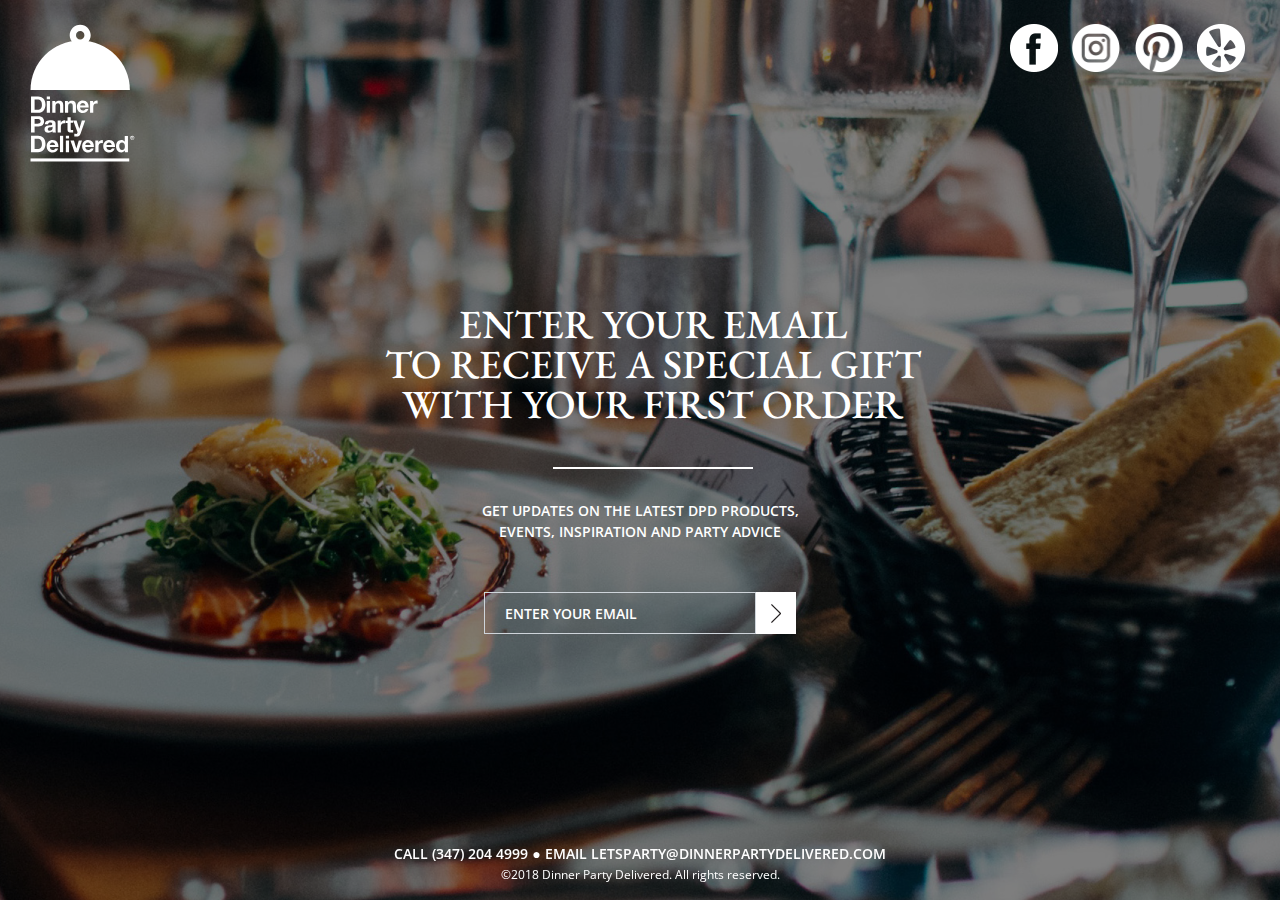
<file: splash/index.html>
<!DOCTYPE html>
<html lang="en">

<head>
    <meta charset="UTF-8">
    <meta name="viewport" content="width=device-width, initial-scale=1.0">
    <meta http-equiv="X-UA-Compatible" content="ie=edge">
    <!-- css -->
    <link rel="stylesheet" href="assets/css/bootstrap.css" />
    <link rel="stylesheet" href="assets/css/style.css" />
    <!-- fonts -->
    <link href="https://fonts.googleapis.com/css?family=EB+Garamond:500" rel="stylesheet">
    <link href="https://fonts.googleapis.com/css?family=Open+Sans:300,600,700" rel="stylesheet">
    <link rel="stylesheet" href="https://use.fontawesome.com/releases/v5.3.1/css/all.css">
    <link href="//cdn-images.mailchimp.com/embedcode/horizontal-slim-10_7.css" rel="stylesheet" type="text/css">
    <title>Dinner Party Delivered</title>
</head>

<body>
    <div id="wrapper">
        <div class="over-lay py-4">
            <header>
                <nav class="navbar navbar-expand-lg d-flex align-items-start">
                    <a class="logo" href="#"><img src="assets/images/logo.svg" alt="#"></a>
                    <ul class=" ml-auto">
                        <li>
                            <a class="facebook" href="https://www.facebook.com/dinnerpartydelivered/" target="blank"></a>
                        </li>
                        <li>
                            <a class="instagram" href="https://www.instagram.com/dinnerpartydelivered/" target="blank"></a>
                        </li>
                        <li>
                            <a class="pintrest" href="#"></a>
                        </li>
                        <li>
                            <a class="yelp" href="#"></a>
                        </li>
                    </ul>
                </nav>
            </header>
            <main>
                <div class="row h-100 align-items-center justify-content-center banner">
                    <div class="col-12 col-md-8 col-lg-6">
                        <h1>ENTER YOUR EMAIL <p>TO RECEIVE A SPECIAL GIFT WITH YOUR FIRST ORDER</p>
                        </h1>
                        <span>GET UPDATES ON THE LATEST DPD PRODUCTS,<br />EVENTS, INSPIRATION AND PARTY ADVICE</span>
                        <!-- <form action="#">
                            <div class="input-group my-field w-50 mx-auto">
                                <input type="email" class="form-control" placeholder="ENTER YOUR EMAIL">
                                <button type="submit" class="input-group-addon"><i class="fas fa-angle-right"></i></button>
                            </div>
                        </form> -->
                        <!-- Begin MailChimp Signup Form -->

                        <div id="mc_embed_signup">
                            <form action="https://dinnerpartydelivered.us19.list-manage.com/subscribe/post?u=46ab5c20c0ee5fdbdd4ad6a86&amp;id=104693d9ac"
                                method="post" id="mc-embedded-subscribe-form" name="mc-embedded-subscribe-form" class="validate"
                                target="_blank" novalidate>
                                <div id="mc_embed_signup_scroll" class="input-group my-field w-50 mx-auto">
                                    <input type="email" value="" name="EMAIL" class="form-control" id="mce-EMAIL"
                                        placeholder="ENTER YOUR EMAIL" required>
                                    <button type="submit" value="" name="subscribe" id="mc-embedded-subscribe" class=" input-group-addon">
                                        
                                    </button>
                                    <!-- real people should not fill this in and expect good things - do not remove this or risk form bot signups-->
                                    <div style="position: absolute; left: -5000px;" aria-hidden="true">
                                        <input type="text" name="b_46ab5c20c0ee5fdbdd4ad6a86_104693d9ac" tabindex="-1"
                                            value=""></div>

                                </div>
                            </form>
                        </div>
                        <!--End mc_embed_signup-->
                    </div>
                </div>
            </main>
            <footer>
                <div class="fixed-bottom">
                    <span>CALL (347) 204 4999 &#9679 EMAIL <a href="#">LETSPARTY@DINNERPARTYDELIVERED.COM</a></span>
                    <p>&#169;2018 Dinner Party Delivered. All rights reserved.</p>
                </div>
            </footer>
        </div>
    </div>



    <script src="https://ajax.googleapis.com/ajax/libs/jquery/3.3.1/jquery.min.js"></script>
    <script src="assets/js/bootstrap.js"></script>
</body>

</html>
</file>
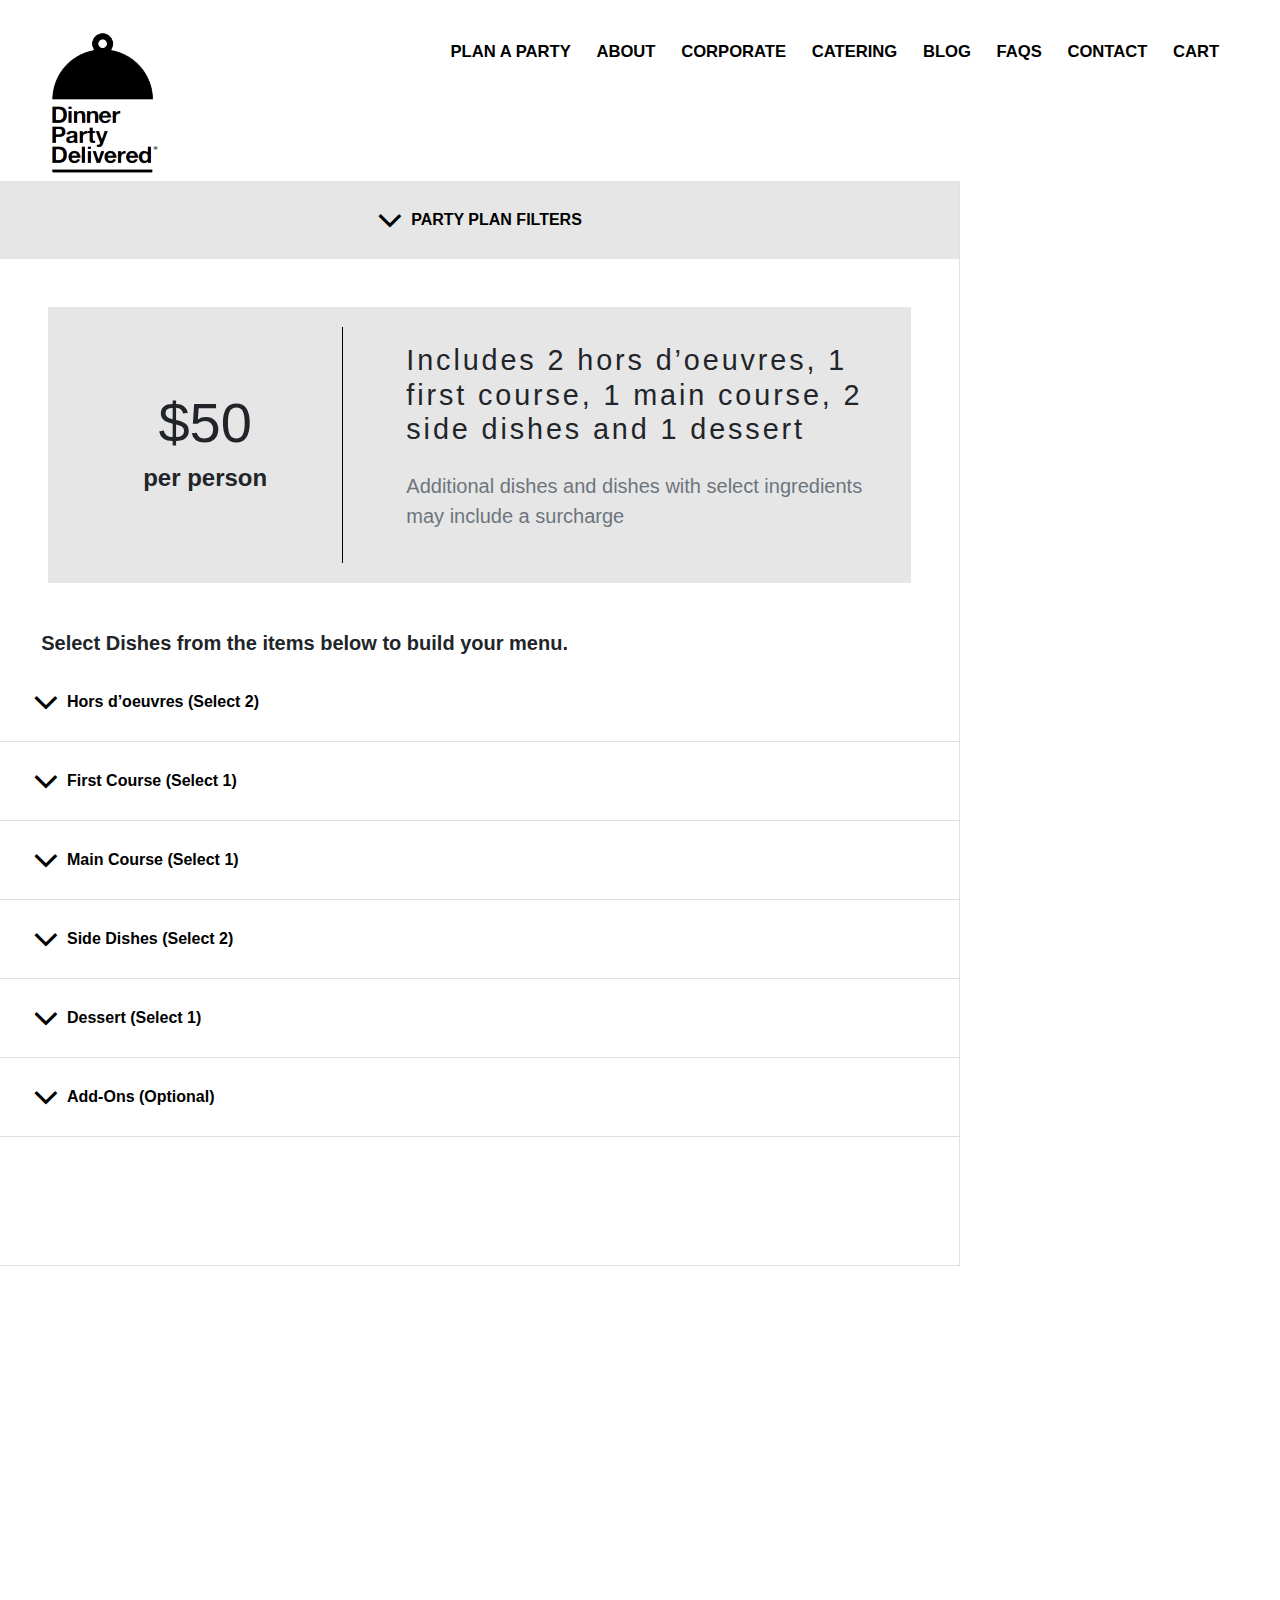
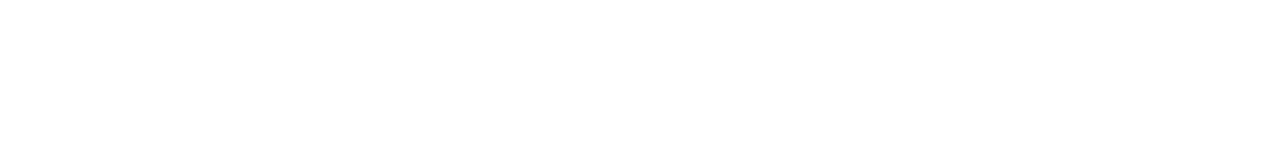
<file: additional-items--checkout.html>
<!DOCTYPE html>
<html lang="en">

<head>
    <meta charset="utf-8">
    <meta name="viewport" content="width=device-width, initial-scale=1, shrink-to-fit=no">
    <meta name="description" content="">
    <meta name="author" content="">
    <title>additional-items--checkout:-</title>
    <!-- Bootstrap -->
    <link href="assets/css/bootstrap.min.css" rel="stylesheet">
    <!-- Style -->
    <link href="assets/css/all.css" rel="stylesheet">
    <!-- Screen | Responsive -->
    <link href="assets/css/screens.css" rel="stylesheet">
    <!-- Animate -->
    <link href="assets/css/animate.css" rel="stylesheet">
    <!-- Fonts -->
    <link href="assets/font-awesome/css/font-awesome.min.css" rel="stylesheet" type="text/css">
</head>

<body>
    <!-- Navigation -->
    <nav class="navbar navbar-expand-lg bg-white custom-navbar">
        <div class="container-fluid px-3 px-lg-5 pt-lg-4">
            <a href="#" class="navbar-brand p-0 wow fadeIn" data-wow-duration="3s" data-wow-delay=".4s">
                <figure class="mb-0">
                    <img src="assets/images/logo.png" class="img-fluid" alt="footer-logo">
                </figure>
            </a>
            <button class="navbar-toggler" type="button" data-toggle="collapse" data-target="#navbarResponsive" aria-controls="navbarResponsive" aria-expanded="false" aria-label="Toggle navigation">
                <span class="navbar-toggler-icon"></span>
            </button>
            <div class="collapse navbar-collapse wow fadeIn" data-wow-duration="3s" data-wow-delay=".4s" id="navbarResponsive">
                <ul class="navbar-nav ml-auto">
                    <li class="nav-item active">
                        <a class="nav-link" href="#">plan a party
                            <span class="sr-only">(current)</span>
                        </a>
                    </li>
                    <li class="nav-item">
                        <a class="nav-link" href="#">About</a>
                    </li>
                    <li class="nav-item">
                        <a class="nav-link" href="#">Corporate</a>
                    </li>
                    <li class="nav-item">
                        <a class="nav-link" href="#">Catering</a>
                    </li>
                    <li class="nav-item">
                        <a class="nav-link" href="#">Blog</a>
                    </li>
                    <li class="nav-item">
                        <a class="nav-link" href="#">Faqs</a>
                    </li>
                    <li class="nav-item">
                        <a class="nav-link" href="#">Contact</a>
                    </li>
                    <li class="nav-item" id="cd-cart-trigger">
                        <a class="nav-link cd-img-replace" href="#0">Cart</a>
                    </li>
                </ul>
            </div>
        </div>
    </nav>
    <!-- Accordion -->
    <div class="container-fluid">
        <div class="row">
            <div class="col-lg-9 px-lg-0 cpb-lg-8 border-right border-bottom">
                <div id="accordion" class="Dpd-accordion">
                    <!-- PARTY PLAN FILTERS -->
                    <div class="card plan-filters wow fadeIn" data-wow-duration="3s" data-wow-delay=".4s">
                        <div class="card-header" id="headingone">
                            <h5 class="mb-0">
                                <button class="btn btn-link collapsed" data-toggle="collapse" data-target="#collapseone" aria-expanded="false" aria-controls="collapseone">
                                    <i class="fa" aria-hidden="true"></i>
                                    <strong>PARTY PLAN FILTERS</strong>
                                </button>
                            </h5>
                        </div>
                        <div id="collapseone" class="collapse" aria-labelledby="headingone" data-parent="#accordion">
                            <div class="card-body text-center">
                                <div class="row justify-content-center">
                                    <div class="col-md-10">
                                        <h4>What type of party will you have?</h4>
                                        <div class="custom-tab my-lg-5 zoom-75">
                                            <button class="tablinks border-right-2" onclick="openCity(event, 'Special-Occasion')">Everyday / Special Occasion</button>
                                            <button class="tablinks" onclick="openCity(event, 'Seasonal-Holiday')">Seasonal / Holiday</button>
                                            <button class="tablinks border-left-2" onclick="openCity(event, 'Cocktail-Party')">Cocktail Party</button>
                                        </div>
                                    </div>
                                </div>

                                <div id="Special-Occasion" class="tabcontent">

                                    <div class="row justify-content-center">
                                        <div class="col-md-8">
                                            <header class="py-3 py-lg-5">
                                                <h3>Everyday / Special Occasion</h3>
                                                <p>London is the capital city of England.</p>
                                                <form class="flex py-lg-3">
                                                    <input type="button" onclick="decrementValue()" value="-" />
                                                    <input type="text" id="number" value="6" />
                                                    <input type="button" onclick="incrementValue()" value="+" />
                                                </form>
                                                <p class="text-muted">
                                                    Minimum 6 People Required
                                                </p>
                                            </header>
                                            <h4 class="py-lg-3">Any allergies in your partywe should know about?</h4>
                                            <div class="row text-left pl-lg-5">
                                                <div class="col-md-4">
                                                    <label class="label-container">Dairy
                                                        <input type="checkbox">
                                                        <span class="checkmark"></span>
                                                    </label>
                                                </div>
                                                <div class="col-md-4">
                                                    <label class="label-container">Gluten
                                                        <input type="checkbox">
                                                        <span class="checkmark"></span>
                                                    </label>
                                                </div>
                                                <div class="col-md-4">
                                                    <label class="label-container">Vegetarian
                                                        <input type="checkbox">
                                                        <span class="checkmark"></span>
                                                    </label>
                                                </div>
                                                <div class="col-md-4">
                                                    <label class="label-container">Soy
                                                        <input type="checkbox">
                                                        <span class="checkmark"></span>
                                                    </label>
                                                </div>
                                                <div class="col-md-4">
                                                    <label class="label-container">Peanuts
                                                        <input type="checkbox">
                                                        <span class="checkmark"></span>
                                                    </label>
                                                </div>
                                                <div class="col-md-4">
                                                    <label class="label-container">Egg
                                                        <input type="checkbox">
                                                        <span class="checkmark"></span>
                                                    </label>
                                                </div>
                                            </div>
                                        </div>
                                    </div>
                                </div>

                                <div id="Seasonal-Holiday" class="tabcontent">

                                    <div class="row justify-content-center">
                                        <div class="col-md-8">
                                            <header class="py-3 py-lg-5">
                                                <h2>Seasonal / Holiday</h2>
                                                <p>Paris is the capital of France.</p>
                                            </header>
                                        </div>
                                    </div>
                                </div>

                                <div id="Cocktail-Party" class="tabcontent">
                                    <div class="row justify-content-center">
                                        <div class="col-md-8">
                                            <header class="py-3 py-lg-5">
                                                <h3>How many people are in your party?</h3>
                                                <form class="flex py-lg-3">
                                                    <input type="button" onclick="decrementValue()" value="-" />
                                                    <input type="text" id="number" value="16" />
                                                    <input type="button" onclick="incrementValue()" value="+" />
                                                </form>
                                                <p class="text-muted">
                                                    Minimum 6 People Required
                                                </p>
                                            </header>
                                            <div class="row text-left">
                                                <h4 class="py-lg-3">Any allergies in your partywe should know about?</h4>
                                                <div class="col-md-4">
                                                    <label class="label-container">Dairy
                                                        <input type="checkbox">
                                                        <span class="checkmark"></span>
                                                    </label>
                                                </div>
                                                <div class="col-md-4">
                                                    <label class="label-container">Gluten
                                                        <input type="checkbox">
                                                        <span class="checkmark"></span>
                                                    </label>
                                                </div>
                                                <div class="col-md-4">
                                                    <label class="label-container">Vegetarian
                                                        <input type="checkbox">
                                                        <span class="checkmark"></span>
                                                    </label>
                                                </div>
                                                <div class="col-md-4">
                                                    <label class="label-container">Soy
                                                        <input type="checkbox">
                                                        <span class="checkmark"></span>
                                                    </label>
                                                </div>
                                                <div class="col-md-4">
                                                    <label class="label-container">Peanuts
                                                        <input type="checkbox">
                                                        <span class="checkmark"></span>
                                                    </label>
                                                </div>
                                                <div class="col-md-4">
                                                    <label class="label-container">Egg
                                                        <input type="checkbox">
                                                        <span class="checkmark"></span>
                                                    </label>
                                                </div>
                                            </div>
                                        </div>
                                    </div>

                                </div>
                            </div>
                            
                        </div>

                    </div>
                    <div class="pricing row justify-content-center align-items-center mlr-cstm-3 card-body">
                                <div class="col-md-4">
                                    <header class="text-left text-lg-center">
                                        <h2 class="card-price font-weight-light display-4">$50</h2>
                                        <h4 class="period display-5">per person</h4>
                                    </header>
                                </div>
                                <div class="col-md-8 border-left-black ">
                                    <div class="pl-lg-5">
                                        <h5 class="font-weight-light pt-lg-3 zoom-75">Includes 2 hors d’oeuvres, 1 first course, 1 main course, 2 side dishes and 1 dessert</h5>
                                        <p class="text-muted py-lg-3 lead">Additional dishes and dishes with select ingredients may include a surcharge</p>
                                    </div>
                                </div>
                            </div>
                            <div class="row justify-content-center align-items-center">
                                <div class="col-md-11">
                                    <h5>
                                        Select Dishes from the items below to build your menu.
                                    </h5>
                                </div>
                            </div>

                    <!-- Hors d’oeuvres (Select 2) -->
                    <div class="card">
                        <div class="card-header" id="headingTwo">
                            <h5 class="mb-0">
                                <button class="btn btn-link collapsed" data-toggle="collapse" data-target="#collapseTwo" aria-expanded="false" aria-controls="collapseTwo">
                                    <i class="fa" aria-hidden="true"></i>
                                    <strong>Hors d’oeuvres (Select 2)</strong>
                                </button>
                            </h5>
                        </div>
                        <div id="collapseTwo" class="collapse" aria-labelledby="headingTwo" data-parent="#accordion">
                            <div class="row px-lg-5">
                                <div class="col-md-6 py-lg-3">
                                    <div class="card-deck h-100">
                                        <div class="card">
                                            <div class="card-header mih-265 bg-black position-relative">
                                            </div>
                                            <div class="player">
                                                <a href="#" data-toggle="modal" data-target="#f-details">
                                                   <img src="assets/images/play_03.png" alt="play" class="img-fluid">
                                                 </a>
                                            </div>
                                            <div class="card-body">
                                                <div class="card-title border-bottom-black mih-100">
                                                    <h6>MEDITERRANEAN EMPANADAS</h6>
                                                </div>
                                                <div class="d-flex justify-content-between">
                                                    <div class="flex-basis-5">
                                                        <p>
                                                            <strong>Allergans: gluten, egg, Vegetarian</strong>
                                                        </p>
                                                    </div>
                                                    <div class="flex-right">
                                                        <p>
                                                            Full Details
                                                        </p>
                                                         
                                                        <a href="#">
                                                            <i class="fa fa-plus" aria-hidden="true"></i>&nbsp; Add to Cart
                                                        </a>
                                                    </div>
                                                </div>
                                            </div>
                                        </div>
                                    </div>
                                </div>
                                <div class="col-md-6 py-lg-3">
                                    <div class="card-deck h-100">
                                        <div class="card">
                                            <div class="card-header mih-265 bg-black position-relative">
                                            </div>
                                            <div class="player">
                                                <a href="#" data-toggle="modal" data-target="#f-details">
                                                   <img src="assets/images/play_03.png" alt="play" class="img-fluid">
                                                 </a>
                                            </div>
                                            <div class="card-body">
                                                <div class="card-title border-bottom-black mih-100">
                                                    <h6>TUSCAN WHITE BEAN & ROSEMARY DIP WITH CRUDITE </h6>
                                                </div>
                                                <div class="d-flex justify-content-between">
                                                    <div class="flex-basis-5">
                                                        <p>
                                                            <strong>Allergans: Vegan</strong>
                                                        </p>
                                                    </div>
                                                    <div class="flex-right">
                                                        <p>
                                                            Full Details
                                                        </p>
                                                        <a href="#">
                                                            <i class="fa fa-plus" aria-hidden="true"></i>&nbsp; Add to Cart
                                                        </a>
                                                    </div>
                                                </div>
                                            </div>
                                        </div>
                                    </div>
                                </div>
                                <div class="col-md-6 py-lg-3">
                                    <div class="card-deck h-100">
                                        <div class="card">
                                            <div class="card-header mih-265 bg-black position-relative">
                                            </div>
                                            <div class="player">
                                                <a href="#" data-toggle="modal" data-target="#f-details">
                                                   <img src="assets/images/play_03.png" alt="play" class="img-fluid">
                                                 </a>
                                            </div>
                                            <div class="card-body">
                                                <div class="card-title border-bottom-black mih-100">
                                                    <h6>FIG & OLIVE TAPENADE </h6>
                                                    <span class="text-muted">
                                                        with Walnuts and Crostini
                                                    </span>
                                                </div>
                                                <div class="d-flex justify-content-between">
                                                    <div class="flex-basis-5">
                                                        <p>
                                                            <strong>Allergans: dairy, nuts, gluten, Vegetarian </strong>
                                                        </p>
                                                    </div>
                                                    <div class="flex-right">
                                                        <p>
                                                            Full Details
                                                        </p>
                                                         
                                                        <a href="#">
                                                            <i class="fa fa-plus" aria-hidden="true"></i>&nbsp; Add to Cart
                                                        </a>
                                                    </div>
                                                </div>
                                            </div>
                                        </div>
                                    </div>
                                </div>
                                <div class="col-md-6 py-lg-3">
                                    <div class="card-deck h-100">
                                        <div class="card">
                                            <div class="card-header mih-265 bg-black position-relative">
                                            </div>
                                            <div class="player">
                                                <a href="#" data-toggle="modal" data-target="#f-details">
                                                   <img src="assets/images/play_03.png" alt="play" class="img-fluid">
                                                 </a>
                                            </div>
                                            <div class="card-body">
                                                <div class="card-title border-bottom-black mih-100">
                                                    <h6>EGGPLANT ROLL-UPS </h6>
                                                </div>
                                                <div class="d-flex justify-content-between">
                                                    <div class="flex-basis-5">
                                                        <p>
                                                            <strong>Allergans: Dairy, Vegetarian
                                                            </strong>
                                                        </p>
                                                    </div>
                                                    <div class="flex-right">
                                                        <p>
                                                            Full Details
                                                        </p>
                                                         
                                                        <a href="#">
                                                           <i class="fa fa-plus" aria-hidden="true"></i>&nbsp;Add to Cart
                                                        </a>
                                                    </div>
                                                </div>
                                            </div>
                                        </div>
                                    </div>
                                </div>
                                <div class="col-md-6 py-lg-3">
                                    <div class="card-deck h-100">
                                        <div class="card">
                                            <div class="card-header mih-265 bg-black position-relative">
                                            </div>
                                            <div class="player">
                                                <a href="#" data-toggle="modal" data-target="#f-details">
                                                   <img src="assets/images/play_03.png" alt="play" class="img-fluid">
                                                 </a>
                                            </div>
                                            <div class="card-body">
                                                <div class="card-title border-bottom-black mih-100">
                                                    <h6>POLENTA WITH GOAT CHEESE,ROASTED TOMATO & FRIED BASIL</h6>
                                                </div>
                                                <div class="d-flex justify-content-between">
                                                    <div class="flex-basis-5">
                                                        <p>
                                                            <strong>Allergans: dairy, GlutenFree, Vegetarian
                                                            </strong>
                                                        </p>
                                                    </div>
                                                    <div class="flex-right">
                                                        <p>
                                                            Full Details
                                                        </p>
                                                         
                                                        <a href="#">
                                                            <i class="fa fa-plus" aria-hidden="true"></i>&nbsp; Add to Cart
                                                        </a>
                                                    </div>
                                                </div>
                                            </div>
                                        </div>
                                    </div>
                                </div>
                            </div>
                        </div>
                    </div>
                    <!-- First Course (Select 1) -->
                    <div class="card">
                        <div class="card-header" id="headingThree">
                            <h5 class="mb-0">
                                <button class="btn btn-link collapsed" data-toggle="collapse" data-target="#collapseThree" aria-expanded="false" aria-controls="collapseThree">
                                    <i class="fa" aria-hidden="true"></i>
                                    <strong>First Course (Select 1)</strong>
                                </button>
                            </h5>
                        </div>
                        <div id="collapseThree" class="collapse" aria-labelledby="headingThree" data-parent="#accordion">
                            <!-- <div class="card-body">
                                Anim pariatur cliche reprehenderit, enim eiusmod high life accusamus terry richardson ad squid. 3 wolf moon officia aute,
                                non cupidatat skateboard dolor brunch. Food truck quinoa nesciunt laborum eiusmod. Brunch
                                3 wolf moon tempor, sunt aliqua put a bird on it squid single-origin coffee nulla assumenda
                                shoreditch et. Nihil anim keffiyeh helvetica, craft beer labore wes anderson cred nesciunt
                                sapiente ea proident. Ad vegan excepteur butcher vice lomo. Leggings occaecat craft beer
                                farm-to-table, raw denim aesthetic synth nesciunt you probably haven't heard of them accusamus
                                labore sustainable VHS.
                            </div> -->
                        </div>
                    </div>
                    <!-- Main Course (Select 1) -->
                    <div class="card">
                        <div class="card-header" id="headingfour">
                            <h5 class="mb-0">
                                <button class="btn btn-link collapsed" data-toggle="collapse" data-target="#collapsefour" aria-expanded="false" aria-controls="collapsefour">
                                    <i class="fa" aria-hidden="true"></i>
                                    <strong>Main Course (Select 1)</strong>
                                </button>
                            </h5>
                        </div>
                        <div id="collapsefour" class="collapse" aria-labelledby="headingfour" data-parent="#accordion">
                            <!-- <div class="card-body">
                                Anim pariatur cliche reprehenderit, enim eiusmod high life accusamus terry richardson ad squid. 3 wolf moon officia aute,
                                non cupidatat skateboard dolor brunch. Food truck quinoa nesciunt laborum eiusmod. Brunch
                                3 wolf moon tempor, sunt aliqua put a bird on it squid single-origin coffee nulla assumenda
                                shoreditch et. Nihil anim keffiyeh helvetica, craft beer labore wes anderson cred nesciunt
                                sapiente ea proident. Ad vegan excepteur butcher vice lomo. Leggings occaecat craft beer
                                farm-to-table, raw denim aesthetic synth nesciunt you probably haven't heard of them accusamus
                                labore sustainable VHS.
                            </div> -->
                        </div>
                    </div>
                    <!-- Side Dishes (Select 2) -->
                    <div class="card">
                        <div class="card-header" id="headingfive">
                            <h5 class="mb-0">
                                <button class="btn btn-link collapsed" data-toggle="collapse" data-target="#collapsefive" aria-expanded="false" aria-controls="collapsefive">
                                    <i class="fa" aria-hidden="true"></i>
                                    <strong>Side Dishes (Select 2)</strong>
                                </button>
                            </h5>
                        </div>
                        <div id="collapsefive" class="collapse" aria-labelledby="headingfive" data-parent="#accordion">
                            <!-- <div class="card-body">
                                Anim pariatur cliche reprehenderit, enim eiusmod high life accusamus terry richardson ad squid. 3 wolf moon officia aute,
                                non cupidatat skateboard dolor brunch. Food truck quinoa nesciunt laborum eiusmod. Brunch
                                3 wolf moon tempor, sunt aliqua put a bird on it squid single-origin coffee nulla assumenda
                                shoreditch et. Nihil anim keffiyeh helvetica, craft beer labore wes anderson cred nesciunt
                                sapiente ea proident. Ad vegan excepteur butcher vice lomo. Leggings occaecat craft beer
                                farm-to-table, raw denim aesthetic synth nesciunt you probably haven't heard of them accusamus
                                labore sustainable VHS.
                            </div> -->
                        </div>
                    </div>
                    <!-- Dessert (Select 1) -->
                    <div class="card">
                        <div class="card-header" id="headingsix">
                            <h5 class="mb-0">
                                <button class="btn btn-link collapsed" data-toggle="collapse" data-target="#collapsesix" aria-expanded="false" aria-controls="collapsesix">
                                    <i class="fa" aria-hidden="true"></i>
                                    <strong>Dessert (Select 1)</strong>
                                </button>
                            </h5>
                        </div>
                        <div id="collapsesix" class="collapse" aria-labelledby="headingsix" data-parent="#accordion">
                            <!-- <div class="card-body">
                                Anim pariatur cliche reprehenderit, enim eiusmod high life accusamus terry richardson ad squid. 3 wolf moon officia aute,
                                non cupidatat skateboard dolor brunch. Food truck quinoa nesciunt laborum eiusmod. Brunch
                                3 wolf moon tempor, sunt aliqua put a bird on it squid single-origin coffee nulla assumenda
                                shoreditch et. Nihil anim keffiyeh helvetica, craft beer labore wes anderson cred nesciunt
                                sapiente ea proident. Ad vegan excepteur butcher vice lomo. Leggings occaecat craft beer
                                farm-to-table, raw denim aesthetic synth nesciunt you probably haven't heard of them accusamus
                                labore sustainable VHS.
                            </div> -->
                        </div>
                    </div>
                    <!-- Add-Ons (Optional) -->
                    <div class="card">
                        <div class="card-header" id="headingseven">
                            <h5 class="mb-0">
                                <button class="btn btn-link collapsed" data-toggle="collapse" data-target="#collapseseven" aria-expanded="false" aria-controls="collapseseven">
                                    <i class="fa" aria-hidden="true"></i>
                                    <strong>Add-Ons (Optional)</strong>
                                </button>
                            </h5>
                        </div>
                        <div id="collapseseven" class="collapse" aria-labelledby="headingseven" data-parent="#accordion">
                            <!-- <div class="card-body">
                                Anim pariatur cliche reprehenderit, enim eiusmod high life accusamus terry richardson ad squid. 3 wolf moon officia aute,
                                non cupidatat skateboard dolor brunch. Food truck quinoa nesciunt laborum eiusmod. Brunch
                                3 wolf moon tempor, sunt aliqua put a bird on it squid single-origin coffee nulla assumenda
                                shoreditch et. Nihil anim keffiyeh helvetica, craft beer labore wes anderson cred nesciunt
                                sapiente ea proident. Ad vegan excepteur butcher vice lomo. Leggings occaecat craft beer
                                farm-to-table, raw denim aesthetic synth nesciunt you probably haven't heard of them accusamus
                                labore sustainable VHS.
                            </div> -->
                        </div>
                    </div>
                </div>
            </div>
            <div class="col-lg-3 px-lg-0 d-none d-lg-block d-xl-block">
                <div id="cd-cart">
                    <h2>Your Order</h2>
                    <div class="d-flex justify-content-between c-settings">
                        <!-- items -->
                        <div class="flex-item">
                            <h5>Meat Item 1</h5>
                            <span class="badge badge-light p-lg-2">24</span>
                            <strong class="item-price-calc">Items x $1</strong>
                            <i class="fa-1x fa fa-minus-square-o fa-custom" aria-hidden="true"></i>
                        </div>
                        <div class="flex-item">
                            <p class="item-final-price">$24.00</p>
                        </div>
                    </div>
                    <!-- items -->
                    <div class="d-flex justify-content-between c-settings">
                        <div class="flex-item">
                            <h5>Meat Item 4</h5>
                            <span class="badge badge-light p-lg-2">36</span>
                            <strong class="item-price-calc">Items x $2</strong>
                            <i class="fa-1x fa fa-minus-square-o fa-custom" aria-hidden="true"></i>
                        </div>
                        <div class="flex-item">
                            <p class="item-final-price">$48.00</p>
                        </div>
                    </div>
                    <!-- items -->
                    <div class="d-flex justify-content-between c-settings">
                        <div class="flex-item">
                            <h5>The Sunset Park Cocktail
                            </h5>
                            <span class="badge badge-light p-lg-2">16</span>
                            <strong class="item-price-calc">People x $3</strong>
                            <i class="fa-1x fa fa-minus-square-o fa-custom" aria-hidden="true"></i>
                        </div>
                        <div class="flex-item">
                            <p class="item-final-price">$48.00</p>
                        </div>
                    </div>
                    <!-- Total -->
                    <div class="final-recipt py-lg-3">
                        <div class="d-flex justify-content-lg-around">
                            <div class="flex-item">
                                <h5>Items Subtotal</h5>
                            </div>
                            <div class="flex-item">
                                <p class="item-final-price m-0">$300.00</p>
                            </div>
                        </div>
                        <div class="d-flex justify-content-lg-around">
                            <div class="flex-item">
                                <h5>Sales Tax</h5>
                            </div>
                            <div class="flex-item">
                                <p class="item-final-price m-0">$00.00</p>
                            </div>
                        </div>
                        <div class="d-flex justify-content-lg-around">
                            <div class="flex-item">
                                <h5>
                                    <strong>Total</strong>
                                </h5>
                            </div>
                            <div class="flex-item">
                                <p class="item-final-price m-0">$323.63</p>
                            </div>
                        </div>
                    </div>
                    <!-- CheckOut -->
                    <div class="pt-3 text-center">
                        <button type="button" class="btn btn-more rounded-0" data-toggle="modal" data-target="#proceed-checkout">CHECKOUT</button>
                    </div>
                </div>
            </div>
        </div>
    </div>
    
    
    <!-- Footer -->
    <footer class="footer wow fadeIn" data-wow-duration="2.5s" data-wow-delay=".4s">
        <div class="container-fluid px-lg-5">
            <div class="row">
                <div class="col-md-2 col-lg-2 col-xl-2  text-center text-md-left">
                    <figure>
                        <img src="assets/images/logo.png" class="img-fluid" alt="footer-logo">
                    </figure>
                    <ul class="foo-list pt-lg-5 pb-lg-3">
                        <li>
                            <a href="#">
                                <i class="fa fa-facebook circle" aria-hidden="true"></i>
                            </a>
                        </li>
                        <li>
                            <a href="#">
                                <i class="fa fa-instagram circle" aria-hidden="true"></i>
                            </a>
                        </li>
                    </ul>
                </div>
                <div class="col-md-4 col-lg-4 col-xl-4 pr-lg-6rem text-center text-md-left">
                    <div class="footer-items">
                        <div class="h-line w-25">
                            <hr>
                        </div>
                        <h5>JOIN </h5>
                        <p>Enter your email and recieve
                            <br /> 20% off your first order.</p>
                    </div>
                    <form class="Newsletter">
                        <div class="row no-gutters">
                            <div class="col-12 col-md-10">
                                <input type="email" class="form-control form-control-lg" placeholder="ENTER YOUR EMAIL">
                            </div>
                            <div class="col-12 col-md-2 text-center fa-fl fa-sm">
                                <a href="#">
                                    <i class="fa-2x fa fa-angle-right"></i>
                                </a>
                            </div>
                        </div>
                    </form>
                </div>
                <div class="col-md-3 col-lg-3 col-xl-3 text-center text-md-left">
                    <div class="footer-items">
                        <div class="h-line w-25">
                            <hr>
                        </div>
                        <h5>CALL</h5>
                        <p>Give us a shout. We’d love
                            <br /> to engage in some good old fashioned conversation.</p>
                        <h5 class="pt-lg-3">(646) 831-1345</h5>
                    </div>
                </div>
                <div class="col-md-3 col-lg-3 col-xl-3 text-center text-md-left">
                    <div class="footer-items">
                        <div class="h-line w-25">
                            <hr>
                        </div>
                        <h5>EMAIL</h5>
                        <p>Drop us a line anytime and
                            <br /> we’ll get back to you within 24
                            <br />hours.
                        </p>
                        <h5 class="pt-lg-3">Contact</h5>
                    </div>
                </div>
            </div>
            <div class="row footer-bottom pl-lg-3 text-center text-md-left">
                <div class="col-md-12">
                   <p class="text-muted">&copy; 2017 Dinner Party Delivered. All rights reserved.</p>
                </div>
            </div>
        </div>
    </footer>
    <!-- Bootstrap core JavaScript -->
    <script src="assets/js/jquery.min.js"></script>
    <script src="assets/js/bootstrap.bundle.min.js"></script>
    <script src="assets/js/custome.js"></script>
    <script src="assets/js/wow.js"></script>
    <script>
    new WOW().init();
    </script>
</body>

</html>
</file>
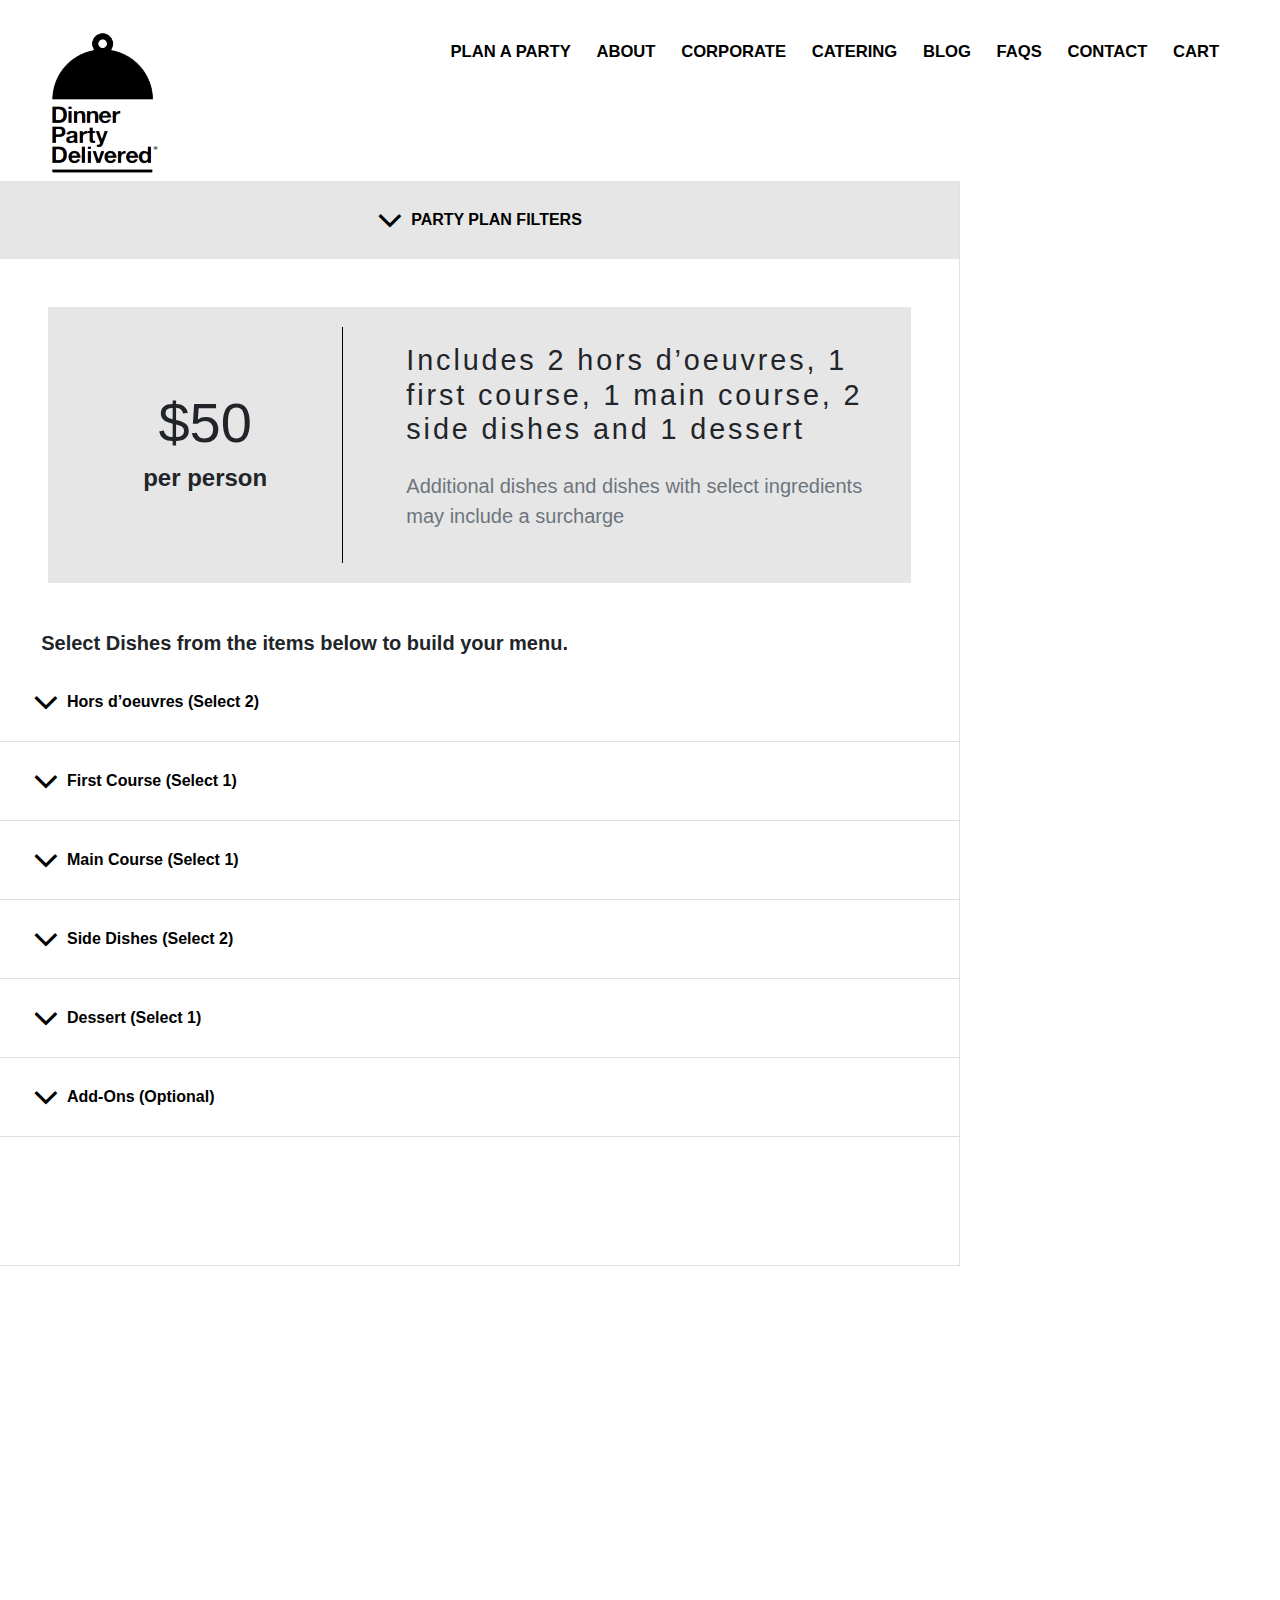
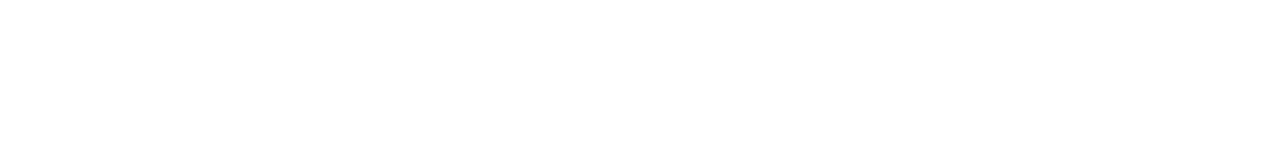
<file: empty-cart.html>
<!DOCTYPE html>
<html lang="en">

<head>
    <meta charset="utf-8">
    <meta name="viewport" content="width=device-width, initial-scale=1, shrink-to-fit=no">
    <meta name="description" content="">
    <meta name="author" content="">
    <title>empty-cart:-</title>
    <!-- Bootstrap -->
    <link href="assets/css/bootstrap.min.css" rel="stylesheet">
    <!-- Style -->
    <link href="assets/css/all.css" rel="stylesheet">
    <!-- Screen | Responsive -->
    <link href="assets/css/screens.css" rel="stylesheet">
    <!-- Animate -->
    <link href="assets/css/animate.css" rel="stylesheet">
    <!-- Fonts -->
    <link href="assets/font-awesome/css/font-awesome.min.css" rel="stylesheet" type="text/css">
</head>

<body>
    <!-- Navigation -->
    <nav class="navbar navbar-expand-lg bg-white custom-navbar">
        <div class="container-fluid px-3 px-lg-5 pt-lg-4">
            <a href="#" class="navbar-brand p-0 wow fadeIn" data-wow-duration="3s" data-wow-delay=".4s">
                <figure class="mb-0">
                    <img src="assets/images/logo.png" class="img-fluid" alt="footer-logo">
                </figure>
            </a>
            <button class="navbar-toggler" type="button" data-toggle="collapse" data-target="#navbarResponsive" aria-controls="navbarResponsive"
                aria-expanded="false" aria-label="Toggle navigation">
                <span class="navbar-toggler-icon"></span>
            </button>
            <div class="collapse navbar-collapse wow fadeIn" data-wow-duration="3s" data-wow-delay=".4s" id="navbarResponsive">
                <ul class="navbar-nav ml-auto">
                    <li class="nav-item active">
                        <a class="nav-link" href="#">plan a party
                            <span class="sr-only">(current)</span>
                        </a>
                    </li>
                    <li class="nav-item">
                        <a class="nav-link" href="#">About</a>
                    </li>
                    <li class="nav-item">
                        <a class="nav-link" href="#">Corporate</a>
                    </li>
                    <li class="nav-item">
                        <a class="nav-link" href="#">Catering</a>
                    </li>
                    <li class="nav-item">
                        <a class="nav-link" href="#">Blog</a>
                    </li>
                    <li class="nav-item">
                        <a class="nav-link" href="#">Faqs</a>
                    </li>
                    <li class="nav-item">
                        <a class="nav-link" href="#">Contact</a>
                    </li>
                    <li class="nav-item" id="cd-cart-trigger">
                        <a class="nav-link cd-img-replace" href="#0">Cart</a>
                    </li>

                </ul>
            </div>
        </div>
    </nav>

    <!-- Accordion -->
    <div class="container-fluid">
        <div class="row">
            <div class="col-lg-9 px-lg-0 cpb-lg-8 border-right border-bottom">
                <div id="accordion" class="Dpd-accordion">
                    <!-- PARTY PLAN FILTERS -->
                    <div class="card plan-filters wow fadeIn" data-wow-duration="3s" data-wow-delay=".4s">
                        <div class="card-header" id="headingone">
                            <h5 class="mb-0">
                                <button class="btn btn-link collapsed" data-toggle="collapse" data-target="#collapseone" aria-expanded="false" aria-controls="collapseone">
                                    <i class="fa" aria-hidden="true"></i>
                                    <strong>PARTY PLAN FILTERS</strong>
                                </button>
                            </h5>
                        </div>
                        <div id="collapseone" class="collapse" aria-labelledby="headingone" data-parent="#accordion">
                            <div class="card-body text-center">
                                <div class="row justify-content-center">
                                    <div class="col-md-10">
                                        <h4>What type of party will you have?</h4>
                                        <div class="custom-tab my-lg-5">
                                            <button class="tablinks" onclick="openCity(event, 'Special-Occasion')">Everyday / Special Occasion</button>
                                            <button class="tablinks border-lr-2px" onclick="openCity(event, 'Seasonal-Holiday')">Seasonal / Holiday</button>
                                            <button class="tablinks" onclick="openCity(event, 'Cocktail-Party')">Cocktail Party</button>
                                        </div>
                                    </div>
                                </div>
                                <div id="Special-Occasion" class="tabcontent">
                                    <div class="row justify-content-center">
                                        <div class="col-md-8">
                                            <header class="py-3 py-lg-5">
                                                <h3>Everyday / Special Occasion</h3>
                                                <p>London is the capital city of England.</p>
                                                <form class="flex py-lg-3">
                                                    <input type="button" onclick="decrementValue()" value="-" />
                                                    <input type="text" id="number" value="6" />
                                                    <input type="button" onclick="incrementValue()" value="+" />
                                                </form>
                                                <p class="text-muted">
                                                    Minimum 6 People Required
                                                </p>
                                            </header>
                                            <h4 class="py-lg-3">Any allergies in your partywe should know about?</h4>
                                            <div class="row text-left pl-lg-5">
                                                <div class="col-md-4">
                                                    <label class="label-container">Dairy
                                                        <input type="checkbox">
                                                        <span class="checkmark"></span>
                                                    </label>
                                                </div>
                                                <div class="col-md-4">
                                                    <label class="label-container">Gluten
                                                        <input type="checkbox">
                                                        <span class="checkmark"></span>
                                                    </label>
                                                </div>
                                                <div class="col-md-4">
                                                    <label class="label-container">Vegetarian
                                                        <input type="checkbox">
                                                        <span class="checkmark"></span>
                                                    </label>
                                                </div>
                                                <div class="col-md-4">
                                                    <label class="label-container">Soy
                                                        <input type="checkbox">
                                                        <span class="checkmark"></span>
                                                    </label>
                                                </div>
                                                <div class="col-md-4">
                                                    <label class="label-container">Peanuts
                                                        <input type="checkbox">
                                                        <span class="checkmark"></span>
                                                    </label>
                                                </div>
                                                <div class="col-md-4">
                                                    <label class="label-container">Egg
                                                        <input type="checkbox">
                                                        <span class="checkmark"></span>
                                                    </label>
                                                </div>
                                            </div>
                                        </div>
                                    </div>
                                </div>
                                <div id="Seasonal-Holiday" class="tabcontent">
                                    <div class="row justify-content-center">
                                        <div class="col-md-8">
                                            <header class="py-3 py-lg-5">
                                                <h2>Seasonal / Holiday</h2>
                                                <p>Paris is the capital of France.</p>
                                            </header>
                                        </div>
                                    </div>
                                </div>
                                <div id="Cocktail-Party" class="tabcontent">
                                    <div class="row justify-content-center">
                                        <div class="col-md-8">
                                            <header class="py-3 py-lg-5">
                                                <h3>How many people are in your party?</h3>
                                                <form class="flex py-lg-3">
                                                    <input type="button" onclick="decrementValue()" value="-" />
                                                    <input type="text" id="number" value="16" />
                                                    <input type="button" onclick="incrementValue()" value="+" />
                                                </form>
                                                <p class="text-muted">
                                                    Minimum 6 People Required
                                                </p>
                                            </header>
                                            <div class="row text-left">
                                                <h4 class="py-lg-3">Any allergies in your partywe should know about?</h4>
                                                <div class="col-md-4">
                                                    <label class="label-container">Dairy
                                                        <input type="checkbox">
                                                        <span class="checkmark"></span>
                                                    </label>
                                                </div>
                                                <div class="col-md-4">
                                                    <label class="label-container">Gluten
                                                        <input type="checkbox">
                                                        <span class="checkmark"></span>
                                                    </label>
                                                </div>
                                                <div class="col-md-4">
                                                    <label class="label-container">Vegetarian
                                                        <input type="checkbox">
                                                        <span class="checkmark"></span>
                                                    </label>
                                                </div>
                                                <div class="col-md-4">
                                                    <label class="label-container">Soy
                                                        <input type="checkbox">
                                                        <span class="checkmark"></span>
                                                    </label>
                                                </div>
                                                <div class="col-md-4">
                                                    <label class="label-container">Peanuts
                                                        <input type="checkbox">
                                                        <span class="checkmark"></span>
                                                    </label>
                                                </div>
                                                <div class="col-md-4">
                                                    <label class="label-container">Egg
                                                        <input type="checkbox">
                                                        <span class="checkmark"></span>
                                                    </label>
                                                </div>
                                            </div>
                                        </div>
                                    </div>
                                </div>
                            </div>
                        </div>
                    </div>
                    <div class="pricing row justify-content-center align-items-center mlr-cstm-3 card-body">
                        <div class="col-md-4">
                            <header class="text-center">
                                <h2 class="card-price font-weight-light display-4">$50</h2>
                                <h4 class="period display-5">per person</h4>
                            </header>
                        </div>
                        <div class="col-md-8 border-left-black">
                            <div class="pl-lg-5">
                                <h5 class="font-weight-light pt-lg-3">Includes 2 hors d’oeuvres, 1 first course, 1 main course, 2 side dishes and 1 dessert</h5>
                                <p class="text-muted py-lg-3 lead">Additional dishes and dishes with select ingredients may include a surcharge</p>
                            </div>
                        </div>
                    </div>
                    <div class="row justify-content-center align-items-center">
                        <div class="col-md-11">
                            <h5>Select Dishes from the items below to build your menu.</h5>
                        </div>
                    </div>
                    <!-- Hors d’oeuvres (Select 2) -->
                    <div class="card">
                        <div class="card-header" id="headingTwo">
                            <h5 class="mb-0">
                                <button class="btn btn-link collapsed" data-toggle="collapse" data-target="#collapseTwo" aria-expanded="false" aria-controls="collapseTwo">
                                    <i class="fa" aria-hidden="true"></i>
                                    <strong>Hors d’oeuvres (Select 2)</strong>
                                </button>
                            </h5>
                        </div>
                        <div id="collapseTwo" class="collapse" aria-labelledby="headingTwo" data-parent="#accordion">
                            <div class="row px-lg-5">
                                <div class="col-md-6 py-lg-3">
                                    <div class="card-deck h-100">
                                        <div class="card">
                                            <div class="card-header mih-265 bg-black position-relative">
                                            </div>
                                            <div class="player">
                                                <a href="#" data-toggle="modal" data-target="#f-details">
                                                   <img src="assets/images/play_03.png" alt="play" class="img-fluid">
                                                 </a>
                                            </div>
                                            <div class="card-body">
                                                <div class="card-title border-bottom-black mih-100">
                                                    <h6>MEDITERRANEAN EMPANADAS</h6>
                                                </div>
                                                <div class="d-flex justify-content-between">
                                                    <div class="flex-basis-5">
                                                        <p>
                                                            <strong>Allergans: gluten, egg, Vegetarian</strong>
                                                        </p>
                                                    </div>
                                                    <div class="flex-right">
                                                        <p>
                                                            Full Details
                                                        </p>
                                                         
                                                        <a href="#">
                                                            <i class="fa fa-plus" aria-hidden="true"></i>&nbsp; Add to Cart
                                                        </a>
                                                    </div>
                                                </div>
                                            </div>
                                        </div>
                                    </div>
                                </div>
                                <div class="col-md-6 py-lg-3">
                                    <div class="card-deck h-100">
                                        <div class="card">
                                            <div class="card-header mih-265 bg-black position-relative">
                                            </div>
                                            <div class="player">
                                                <a href="#" data-toggle="modal" data-target="#f-details">
                                                   <img src="assets/images/play_03.png" alt="play" class="img-fluid">
                                                 </a>
                                            </div>
                                            <div class="card-body">
                                                <div class="card-title border-bottom-black mih-100">
                                                    <h6>TUSCAN WHITE BEAN & ROSEMARY DIP WITH CRUDITE </h6>
                                                </div>
                                                <div class="d-flex justify-content-between">
                                                    <div class="flex-basis-5">
                                                        <p>
                                                            <strong>Allergans: Vegan</strong>
                                                        </p>
                                                    </div>
                                                    <div class="flex-right">
                                                        <p>
                                                            Full Details
                                                        </p>
                                                        <a href="#">
                                                            <i class="fa fa-plus" aria-hidden="true"></i>&nbsp; Add to Cart
                                                        </a>
                                                    </div>
                                                </div>
                                            </div>
                                        </div>
                                    </div>
                                </div>
                                <div class="col-md-6 py-lg-3">
                                    <div class="card-deck h-100">
                                        <div class="card">
                                            <div class="card-header mih-265 bg-black position-relative">
                                            </div>
                                            <div class="player">
                                                <a href="#" data-toggle="modal" data-target="#f-details">
                                                   <img src="assets/images/play_03.png" alt="play" class="img-fluid">
                                                 </a>
                                            </div>
                                            <div class="card-body">
                                                <div class="card-title border-bottom-black mih-100">
                                                    <h6>FIG & OLIVE TAPENADE </h6>
                                                    <span class="text-muted">
                                                        with Walnuts and Crostini
                                                    </span>
                                                </div>
                                                <div class="d-flex justify-content-between">
                                                    <div class="flex-basis-5">
                                                        <p>
                                                            <strong>Allergans: dairy, nuts, gluten, Vegetarian </strong>
                                                        </p>
                                                    </div>
                                                    <div class="flex-right">
                                                        <p>
                                                            Full Details
                                                        </p>
                                                         
                                                        <a href="#">
                                                            <i class="fa fa-plus" aria-hidden="true"></i>&nbsp; Add to Cart
                                                        </a>
                                                    </div>
                                                </div>
                                            </div>
                                        </div>
                                    </div>
                                </div>
                                <div class="col-md-6 py-lg-3">
                                    <div class="card-deck h-100">
                                        <div class="card">
                                            <div class="card-header mih-265 bg-black position-relative">
                                            </div>
                                            <div class="player">
                                                <a href="#" data-toggle="modal" data-target="#f-details">
                                                   <img src="assets/images/play_03.png" alt="play" class="img-fluid">
                                                 </a>
                                            </div>
                                            <div class="card-body">
                                                <div class="card-title border-bottom-black mih-100">
                                                    <h6>EGGPLANT ROLL-UPS </h6>
                                                </div>
                                                <div class="d-flex justify-content-between">
                                                    <div class="flex-basis-5">
                                                        <p>
                                                            <strong>Allergans: Dairy, Vegetarian
                                                            </strong>
                                                        </p>
                                                    </div>
                                                    <div class="flex-right">
                                                        <p>
                                                            Full Details
                                                        </p>
                                                         
                                                        <a href="#">
                                                           <i class="fa fa-plus" aria-hidden="true"></i>&nbsp;Add to Cart
                                                        </a>
                                                    </div>
                                                </div>
                                            </div>
                                        </div>
                                    </div>
                                </div>
                                <div class="col-md-6 py-lg-3">
                                    <div class="card-deck h-100">
                                        <div class="card">
                                            <div class="card-header mih-265 bg-black position-relative">
                                            </div>
                                            <div class="player">
                                                <a href="#" data-toggle="modal" data-target="#f-details">
                                                   <img src="assets/images/play_03.png" alt="play" class="img-fluid">
                                                 </a>
                                            </div>
                                            <div class="card-body">
                                                <div class="card-title border-bottom-black mih-100">
                                                    <h6>POLENTA WITH GOAT CHEESE,ROASTED TOMATO & FRIED BASIL</h6>
                                                </div>
                                                <div class="d-flex justify-content-between">
                                                    <div class="flex-basis-5">
                                                        <p>
                                                            <strong>Allergans: dairy, GlutenFree, Vegetarian
                                                            </strong>
                                                        </p>
                                                    </div>
                                                    <div class="flex-right">
                                                        <p>
                                                            Full Details
                                                        </p>
                                                         
                                                        <a href="#">
                                                            <i class="fa fa-plus" aria-hidden="true"></i>&nbsp; Add to Cart
                                                        </a>
                                                    </div>
                                                </div>
                                            </div>
                                        </div>
                                    </div>
                                </div>
                            </div>
                        </div>
                    </div>
                    <!-- First Course (Select 1) -->
                    <div class="card">
                        <div class="card-header" id="headingThree">
                            <h5 class="mb-0">
                                <button class="btn btn-link collapsed" data-toggle="collapse" data-target="#collapseThree" aria-expanded="false" aria-controls="collapseThree">
                                    <i class="fa" aria-hidden="true"></i>
                                    <strong>First Course (Select 1)</strong>
                                </button>
                            </h5>
                        </div>
                        <div id="collapseThree" class="collapse" aria-labelledby="headingThree" data-parent="#accordion">
                            <!-- <div class="card-body">
                                Anim pariatur cliche reprehenderit, enim eiusmod high life accusamus terry richardson ad squid. 3 wolf moon officia aute,
                                non cupidatat skateboard dolor brunch. Food truck quinoa nesciunt laborum eiusmod. Brunch
                                3 wolf moon tempor, sunt aliqua put a bird on it squid single-origin coffee nulla assumenda
                                shoreditch et. Nihil anim keffiyeh helvetica, craft beer labore wes anderson cred nesciunt
                                sapiente ea proident. Ad vegan excepteur butcher vice lomo. Leggings occaecat craft beer
                                farm-to-table, raw denim aesthetic synth nesciunt you probably haven't heard of them accusamus
                                labore sustainable VHS.
                            </div> -->
                        </div>
                    </div>
                    <!-- Main Course (Select 1) -->
                    <div class="card">
                        <div class="card-header" id="headingfour">
                            <h5 class="mb-0">
                                <button class="btn btn-link collapsed" data-toggle="collapse" data-target="#collapsefour" aria-expanded="false" aria-controls="collapsefour">
                                    <i class="fa" aria-hidden="true"></i>
                                    <strong>Main Course (Select 1)</strong>
                                </button>
                            </h5>
                        </div>
                        <div id="collapsefour" class="collapse" aria-labelledby="headingfour" data-parent="#accordion">
                            <!-- <div class="card-body">
                                Anim pariatur cliche reprehenderit, enim eiusmod high life accusamus terry richardson ad squid. 3 wolf moon officia aute,
                                non cupidatat skateboard dolor brunch. Food truck quinoa nesciunt laborum eiusmod. Brunch
                                3 wolf moon tempor, sunt aliqua put a bird on it squid single-origin coffee nulla assumenda
                                shoreditch et. Nihil anim keffiyeh helvetica, craft beer labore wes anderson cred nesciunt
                                sapiente ea proident. Ad vegan excepteur butcher vice lomo. Leggings occaecat craft beer
                                farm-to-table, raw denim aesthetic synth nesciunt you probably haven't heard of them accusamus
                                labore sustainable VHS.
                            </div> -->
                        </div>
                    </div>
                    <!-- Side Dishes (Select 2) -->
                    <div class="card">
                        <div class="card-header" id="headingfive">
                            <h5 class="mb-0">
                                <button class="btn btn-link collapsed" data-toggle="collapse" data-target="#collapsefive" aria-expanded="false" aria-controls="collapsefive">
                                    <i class="fa" aria-hidden="true"></i>
                                    <strong>Side Dishes (Select 2)</strong>
                                </button>
                            </h5>
                        </div>
                        <div id="collapsefive" class="collapse" aria-labelledby="headingfive" data-parent="#accordion">
                            <!-- <div class="card-body">
                                Anim pariatur cliche reprehenderit, enim eiusmod high life accusamus terry richardson ad squid. 3 wolf moon officia aute,
                                non cupidatat skateboard dolor brunch. Food truck quinoa nesciunt laborum eiusmod. Brunch
                                3 wolf moon tempor, sunt aliqua put a bird on it squid single-origin coffee nulla assumenda
                                shoreditch et. Nihil anim keffiyeh helvetica, craft beer labore wes anderson cred nesciunt
                                sapiente ea proident. Ad vegan excepteur butcher vice lomo. Leggings occaecat craft beer
                                farm-to-table, raw denim aesthetic synth nesciunt you probably haven't heard of them accusamus
                                labore sustainable VHS.
                            </div> -->
                        </div>
                    </div>
                    <!-- Dessert (Select 1) -->
                    <div class="card">
                        <div class="card-header" id="headingsix">
                            <h5 class="mb-0">
                                <button class="btn btn-link collapsed" data-toggle="collapse" data-target="#collapsesix" aria-expanded="false" aria-controls="collapsesix">
                                    <i class="fa" aria-hidden="true"></i>
                                    <strong>Dessert (Select 1)</strong>
                                </button>
                            </h5>
                        </div>
                        <div id="collapsesix" class="collapse" aria-labelledby="headingsix" data-parent="#accordion">
                            <!-- <div class="card-body">
                                Anim pariatur cliche reprehenderit, enim eiusmod high life accusamus terry richardson ad squid. 3 wolf moon officia aute,
                                non cupidatat skateboard dolor brunch. Food truck quinoa nesciunt laborum eiusmod. Brunch
                                3 wolf moon tempor, sunt aliqua put a bird on it squid single-origin coffee nulla assumenda
                                shoreditch et. Nihil anim keffiyeh helvetica, craft beer labore wes anderson cred nesciunt
                                sapiente ea proident. Ad vegan excepteur butcher vice lomo. Leggings occaecat craft beer
                                farm-to-table, raw denim aesthetic synth nesciunt you probably haven't heard of them accusamus
                                labore sustainable VHS.
                            </div> -->
                        </div>
                    </div>
                    <!-- Add-Ons (Optional) -->
                    <div class="card">
                        <div class="card-header" id="headingseven">
                            <h5 class="mb-0">
                                <button class="btn btn-link collapsed" data-toggle="collapse" data-target="#collapseseven" aria-expanded="false" aria-controls="collapseseven">
                                    <i class="fa" aria-hidden="true"></i>
                                    <strong>Add-Ons (Optional)</strong>
                                </button>
                            </h5>
                        </div>
                        <div id="collapseseven" class="collapse" aria-labelledby="headingseven" data-parent="#accordion">
                            <!-- <div class="card-body">
                                Anim pariatur cliche reprehenderit, enim eiusmod high life accusamus terry richardson ad squid. 3 wolf moon officia aute,
                                non cupidatat skateboard dolor brunch. Food truck quinoa nesciunt laborum eiusmod. Brunch
                                3 wolf moon tempor, sunt aliqua put a bird on it squid single-origin coffee nulla assumenda
                                shoreditch et. Nihil anim keffiyeh helvetica, craft beer labore wes anderson cred nesciunt
                                sapiente ea proident. Ad vegan excepteur butcher vice lomo. Leggings occaecat craft beer
                                farm-to-table, raw denim aesthetic synth nesciunt you probably haven't heard of them accusamus
                                labore sustainable VHS.
                            </div> -->
                        </div>
                    </div>
                </div>
            </div>
            <div class="col-lg-3 px-lg-0 d-none d-lg-block d-xl-block">

                <div id="cd-cart">
                    <h2>Your Order</h2>
                    <p class="m-0 text-muted py-lg-3 text-center">Your cart is currently empty</p>
                </div>
            </div>
        </div>
    </div>
    <!-- Footer -->
    <footer class="footer wow fadeIn" data-wow-duration="2.5s" data-wow-delay=".4s">
        <div class="container-fluid px-lg-5">
            <div class="row">
                <div class="col-md-2 col-lg-2 col-xl-2  text-center text-md-left">
                    <figure>
                        <img src="assets/images/logo.png" class="img-fluid" alt="footer-logo">
                    </figure>
                    <ul class="foo-list pt-lg-5 pb-lg-3">
                        <li>
                            <a href="#">
                                <i class="fa fa-facebook circle" aria-hidden="true"></i>
                            </a>
                        </li>
                        <li>
                            <a href="#">
                                <i class="fa fa-instagram circle" aria-hidden="true"></i>
                            </a>
                        </li>
                    </ul>
                </div>
                <div class="col-md-4 col-lg-4 col-xl-4 pr-lg-6rem text-center text-md-left">
                    <div class="footer-items">
                        <div class="h-line w-25">
                            <hr>
                        </div>
                        <h5>JOIN </h5>
                        <p>Enter your email and recieve
                            <br /> 20% off your first order.</p>
                    </div>
                    <form class="Newsletter">
                        <div class="row no-gutters">
                            <div class="col-12 col-md-10">
                                <input type="email" class="form-control form-control-lg" placeholder="ENTER YOUR EMAIL">
                            </div>
                            <div class="col-12 col-md-2 text-center fa-fl fa-sm">
                                <a href="#">
                                    <i class="fa-2x fa fa-angle-right"></i>
                                </a>
                            </div>
                        </div>
                    </form>
                </div>
                <div class="col-md-3 col-lg-3 col-xl-3 text-center text-md-left">
                    <div class="footer-items">
                        <div class="h-line w-25">
                            <hr>
                        </div>
                        <h5>CALL</h5>
                        <p>Give us a shout. We’d love
                            <br /> to engage in some good old fashioned conversation.</p>
                        <h5 class="pt-lg-3">(646) 831-1345</h5>
                    </div>
                </div>
                <div class="col-md-3 col-lg-3 col-xl-3 text-center text-md-left">
                    <div class="footer-items">
                        <div class="h-line w-25">
                            <hr>
                        </div>
                        <h5>EMAIL</h5>
                        <p>Drop us a line anytime and
                            <br /> we’ll get back to you within 24
                            <br />hours.
                        </p>
                        <h5 class="pt-lg-3">Contact</h5>
                    </div>
                </div>
            </div>
            <div class="row footer-bottom pl-lg-3 text-center text-md-left">
                <div class="col-md-12">
                   <p class="text-muted">&copy; 2017 Dinner Party Delivered. All rights reserved.</p>
                </div>
            </div>
        </div>
    </footer>
    <!-- Bootstrap core JavaScript -->
    <script src="assets/js/jquery.min.js"></script>
    <script src="assets/js/bootstrap.bundle.min.js"></script>
    <script src="assets/js/custome.js"></script>
    <script src="assets/js/wow.js"></script>
    <script>
        new WOW().init();
    </script>
</body>

</html>
</file>
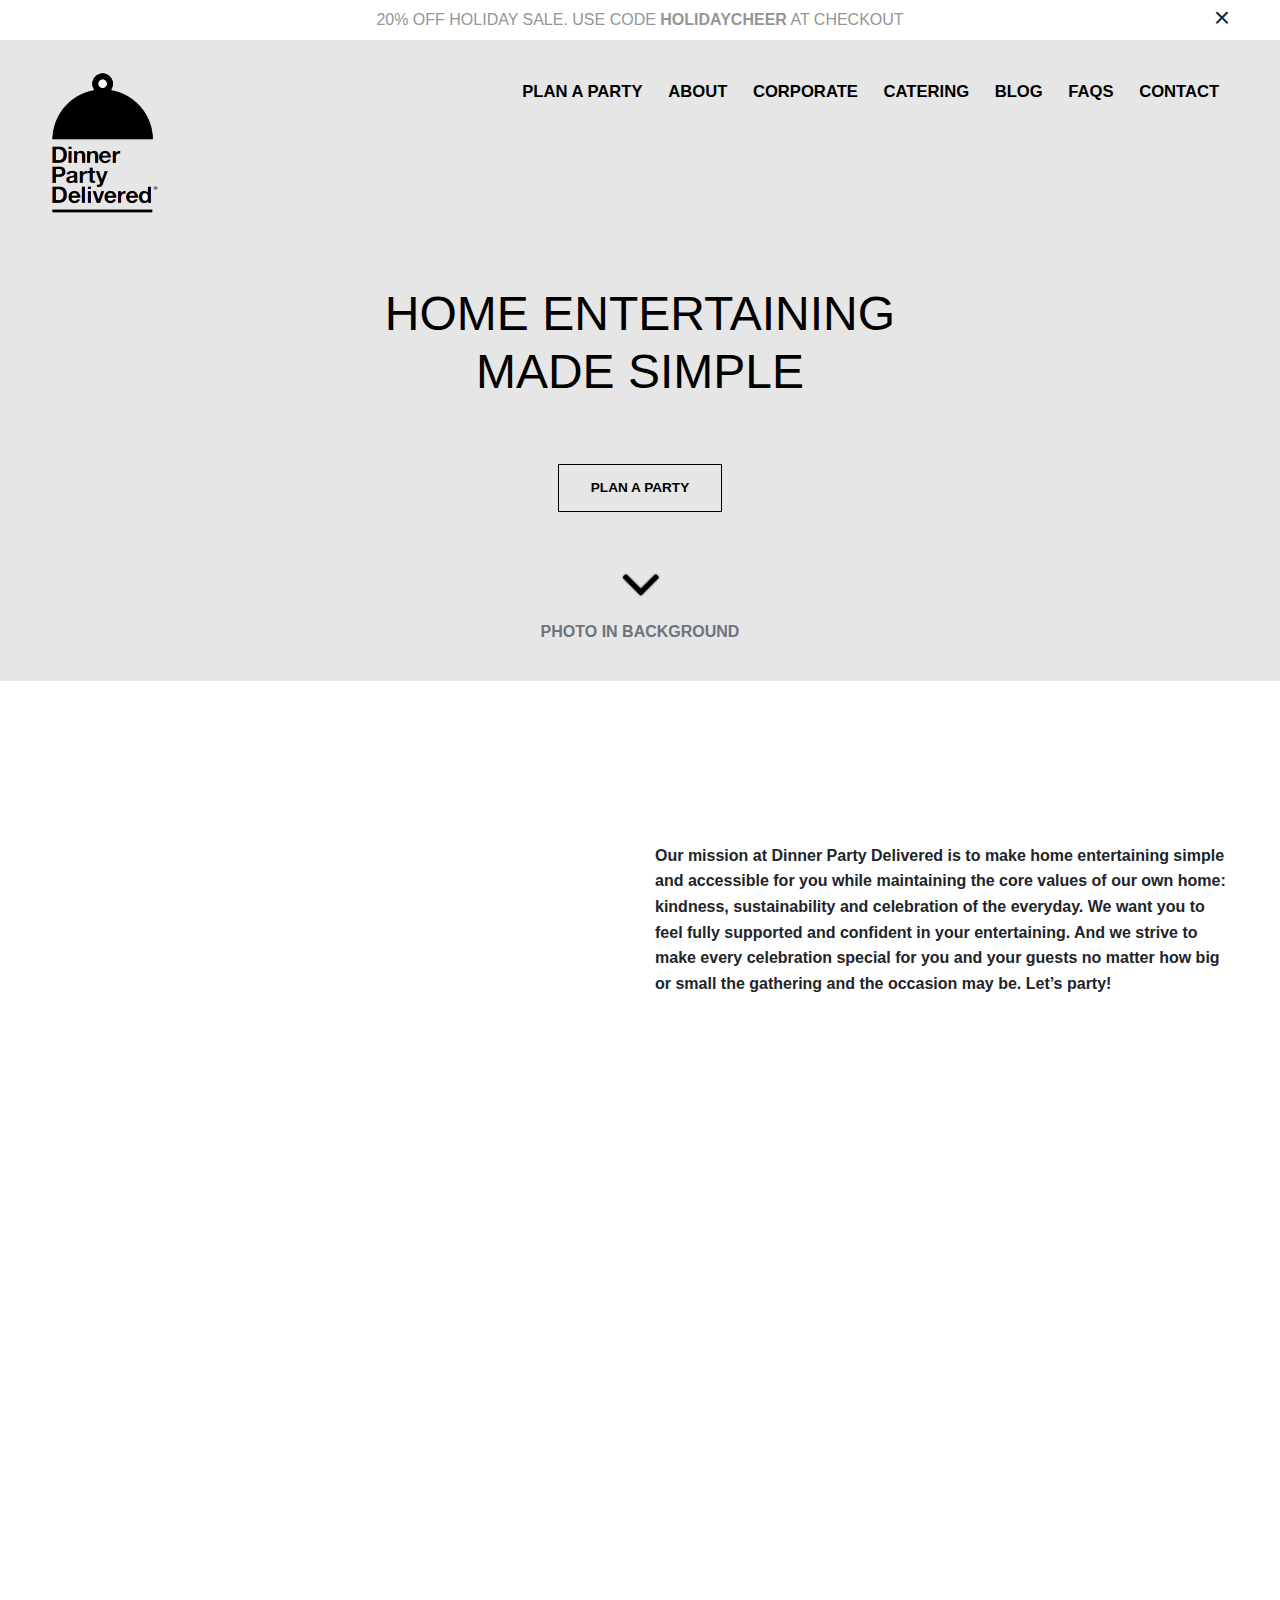
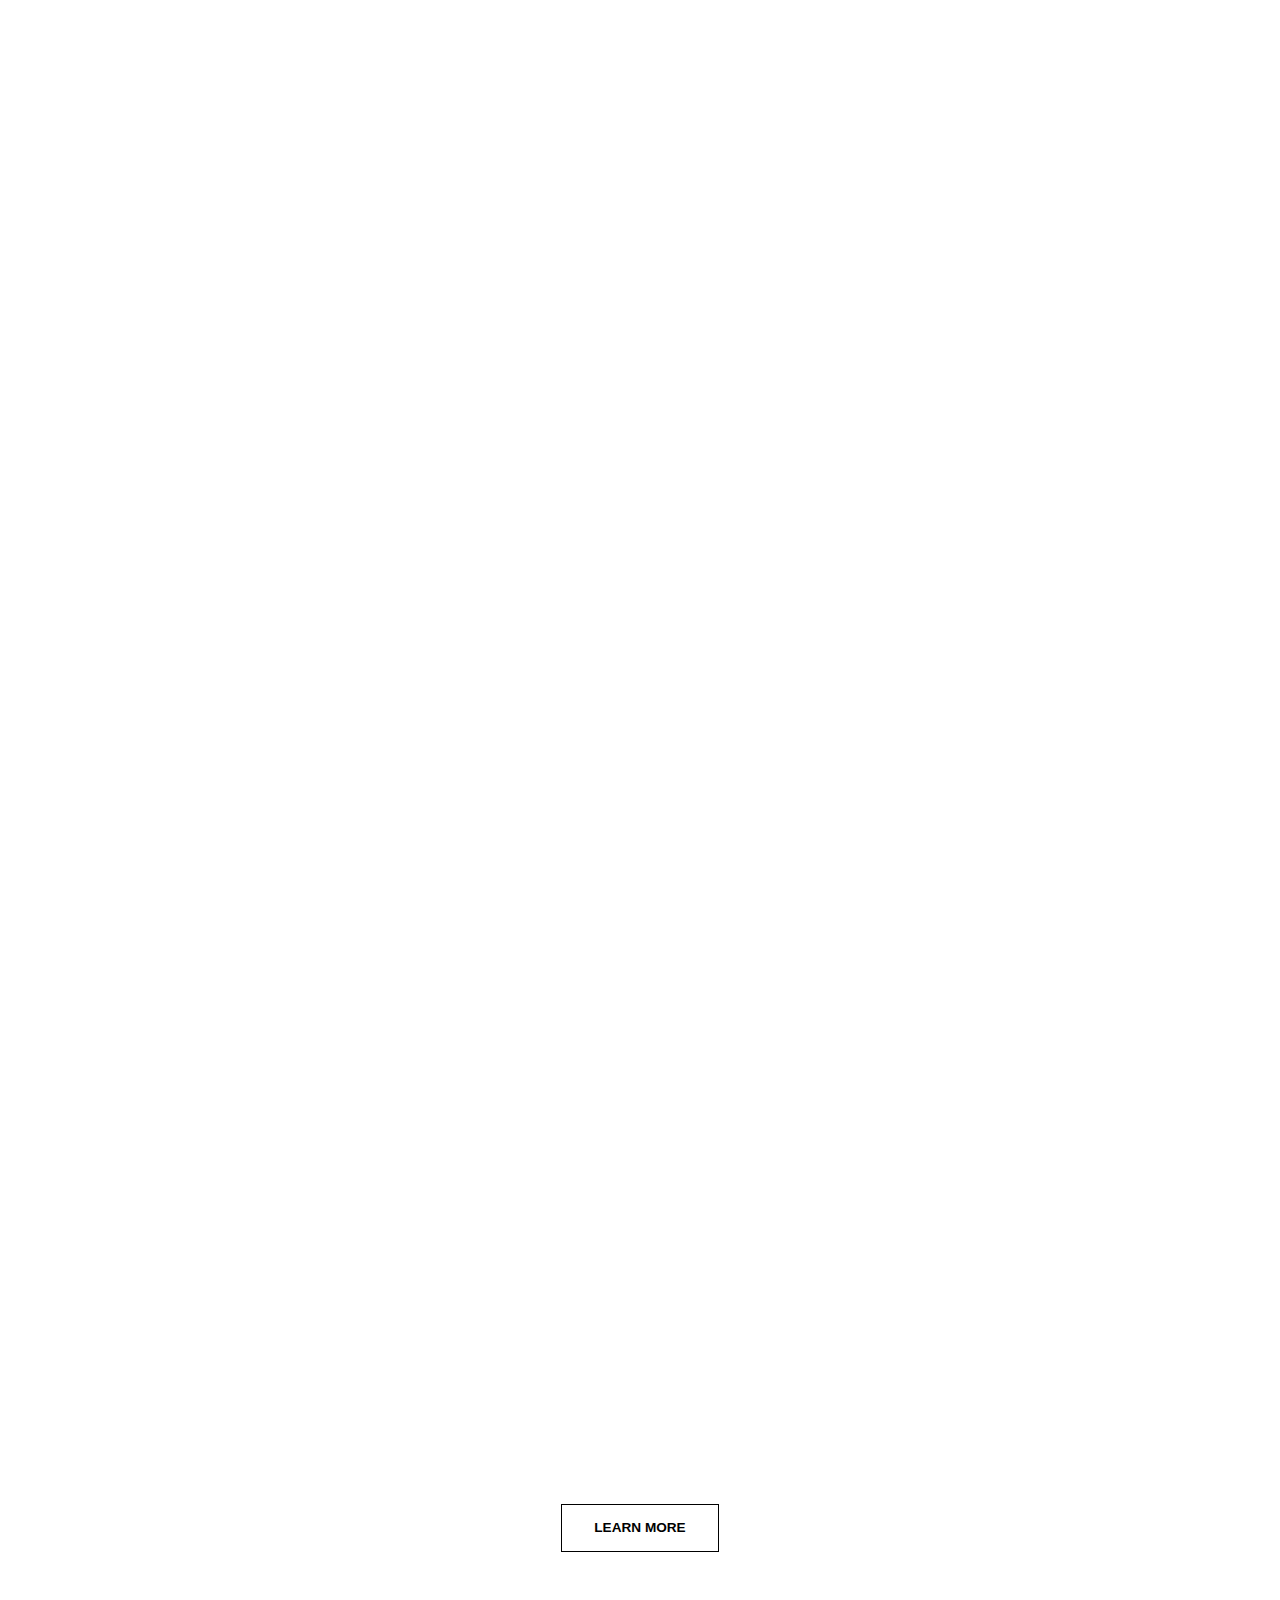
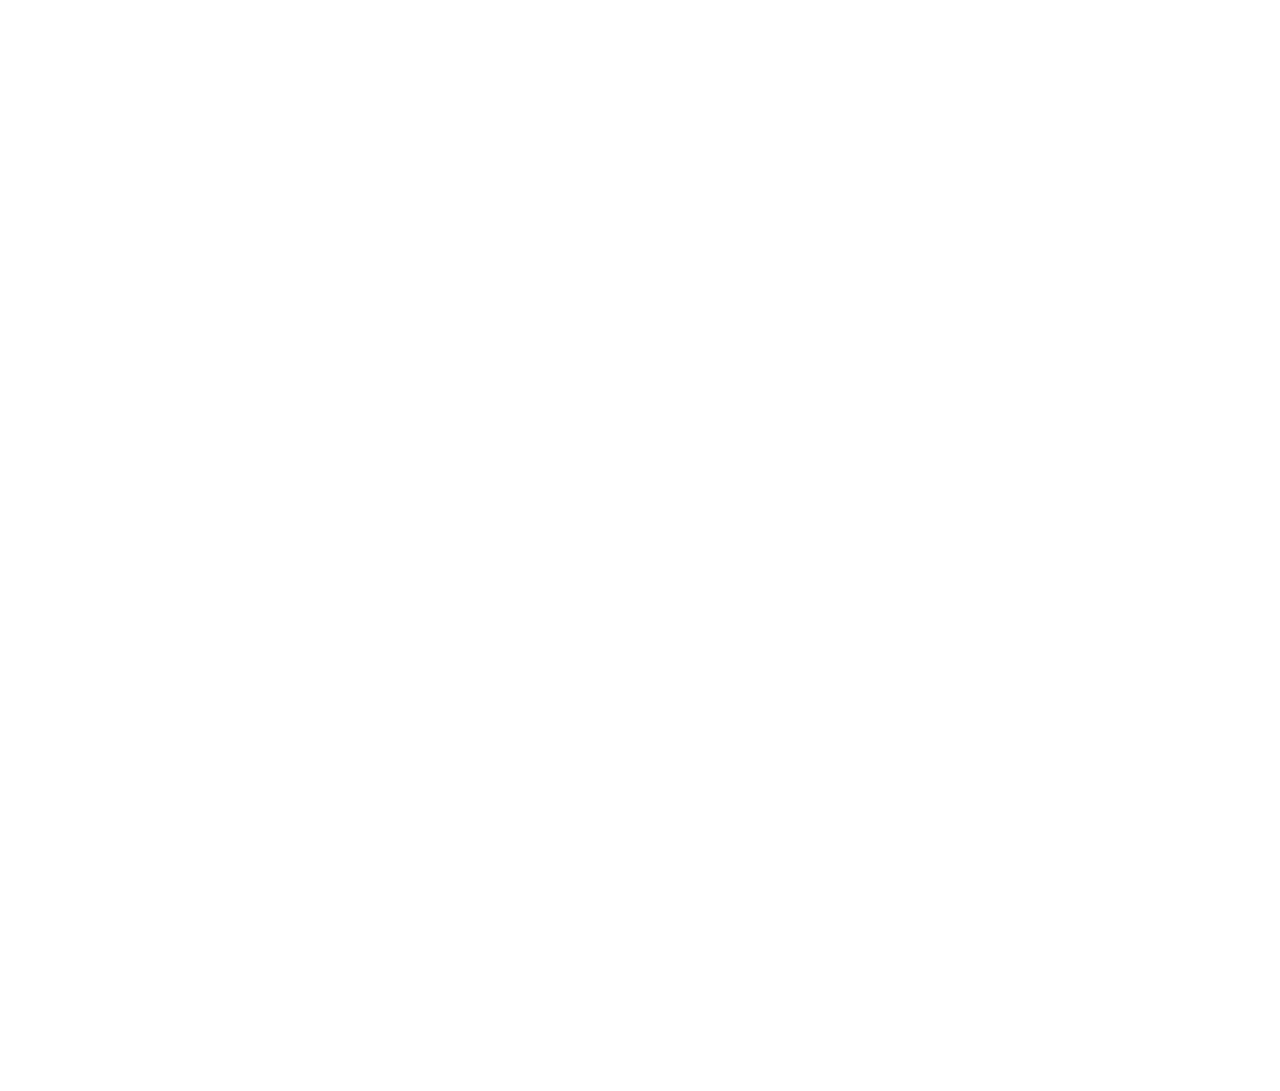
<file: home.html>
<!DOCTYPE html>
<html lang="en">

<head>
    <meta charset="utf-8">
    <meta name="viewport" content="width=device-width, initial-scale=1.0">
    <meta name="description" content="">
    <meta name="author" content="">
    <title>home :-</title>
    <!-- Bootstrap -->
    <link href="assets/css/bootstrap.min.css" rel="stylesheet">
    <!-- Style -->
    <link href="assets/css/all.css" rel="stylesheet">
    <!-- Screen | responsive -->
    <link href="assets/css/screens.css" rel="stylesheet">
    <!-- Animate -->
    <link href="assets/css/animate.css" rel="stylesheet">
    <!-- Fonts -->
    <link href="assets/font-awesome/css/font-awesome.min.css" rel="stylesheet" type="text/css">
</head>

<body>
    <div class="top-notification wow bounce" data-wow-duration="3s" data-wow-delay=".4s">
        <p>20% OFF HOLIDAY SALE. USE CODE
            <strong>HOLIDAYCHEER</strong> AT CHECKOUT</p>
        <span onclick="this.parentElement.style.display='none'" class="topright">&times</span>
    </div>
    <!-- Navigation -->
    <nav class="navbar navbar-expand-lg bg-light-dark custom-navbar">
        <div class="container-fluid px-3 px-lg-5 pt-lg-4">
            <a href="#" class="navbar-brand p-0 wow fadeIn" data-wow-duration="3s" data-wow-delay=".4s">
                <figure class="mb-0">
                    <img src="assets/images/logo.png" class="img-fluid" alt="footer-logo">
                </figure>
            </a>
            <button class="navbar-toggler" type="button" data-toggle="collapse" data-target="#navbarResponsive" aria-controls="navbarResponsive"
                aria-expanded="false" aria-label="Toggle navigation">
                <span class="navbar-toggler-icon"></span>
            </button>
            <div class="collapse navbar-collapse wow fadeIn" data-wow-duration="3s" data-wow-delay=".4s" id="navbarResponsive">
                <ul class="navbar-nav ml-auto">
                    <li class="nav-item active">
                        <a class="nav-link" data-toggle="modal" data-target="#myModal" href="#">plan a party
                            <span class="sr-only">(current)</span>
                        </a>
                    </li>
                    <li class="nav-item">
                        <a class="nav-link" href="#">About</a>
                    </li>
                    <li class="nav-item">
                        <a class="nav-link" href="#">Corporate</a>
                    </li>
                    <li class="nav-item">
                        <a class="nav-link" href="#">Catering</a>
                    </li>
                    <li class="nav-item">
                        <a class="nav-link" href="#">Blog</a>
                    </li>
                    <li class="nav-item">
                        <a class="nav-link" href="#">Faqs</a>
                    </li>
                    <li class="nav-item">
                        <a class="nav-link" href="#">Contact</a>
                    </li>
                </ul>
            </div>
        </div>
    </nav>
    <!-- Masthead -->
    <header class="masthead  text-center">
        <div class="overlay"></div>
        <div class="container">
            <div class="row">
                <div class="col-xl-12 mx-auto">
                    <h1 class="mb-5 display-1 wow pulse" data-wow-duration="2s" data-wow-delay=".5s">HOME ENTERTAINING
                        <br /> MADE SIMPLE</h1>
                    <div class="pt-3 wow fadeIn" data-wow-duration="2s" data-wow-delay=".7s">
                        <button type="button" class="btn btn-more rounded-0" data-toggle="modal" data-target="#myModal">Plan a party</button>
                    </div>
                    <div class="scroll-down">
                        <a class="btn js-scroll-trigger" href="#Media">
                            <i class="fa-4x fa fa-angle-down fa-fw"></i>
                        </a>
                    </div>
                    <h6 class="text-muted">
                        PHOTO IN BACKGROUND
                    </h6>
                </div>
            </div>
        </div>
    </header>
    <!-- Model-->
    <div class="modal fade" id="myModal">
        <div class="modal-dialog modal-lg">
            <div class="modal-content rounded-0">
                <!-- Modal Header -->
                <div class="modal-header modal-close">
                    <button type="button" class="close" data-dismiss="modal">&times;</button>
                </div>
                <!-- Modal body -->
                <div class="modal-body plr-cstm">
                    <header>
                        <h1>ENTER YOUR EMAIL & RECIEVE 20% OFF YOUR FIRST ORDER</h1>
                    </header>
                    <!-- /header -->
                    <div class="w-50 py-lg-3 mx-auto h-line">
                        <hr>
                    </div>

                    <h5>GET UPDATES ON THE LATEST DPD PRODUCTS, EVENTS, INSPIRATION AND ADVICE
                    </h5>

                    <form class="Newsletter pt-lg-5 px-lg-5">
                        <div class="row no-gutters">
                            <div class="col-12 col-md-10">
                                <input type="email" class="form-control form-control-lg" placeholder="ENTER YOUR EMAIL">
                            </div>
                            <div class="col-12 col-md-2 text-center fa-fl fa-sm">
                                <a href="#">
                                    <i class="fa-2x fa fa-angle-right"></i>
                                </a>
                            </div>
                        </div>
                    </form>
                </div>

            </div>
        </div>
    </div>
    <!-- Media & Content-->
    <section class="Media wow fadeIn" data-wow-duration="2.5s" data-wow-delay=".5s" id="Media">
        <div class="container-fluid px-lg-5">
            <div class="row justify-content-center align-items-center py-sm-1rem py-lg-5rem">
                <div class="col-md-6">
                    <div class="embed-responsive embed-responsive-16by9">
                        <iframe class="embed-responsive-item" src="https://www.youtube.com/embed/uNCr7NdOJgw?rel=0&amp;amp;showinfo=0&amp;autoplay=0&amp;loop=0"
                            width="1280" height="720" frameborder="0" allowfullscreen=""></iframe>
                    </div>
                </div>
                <div class="col-md-6">
                    <div class="media-content align-right">
                        <div class="py-3">
                            <h5>
                                Our mission at Dinner Party Delivered is to make home entertaining simple and accessible for you while maintaining the core
                                values of our own home: kindness, sustainability and celebration of the everyday. We want
                                you to feel fully supported and confident in your entertaining. And we strive to make every
                                celebration special for you and your guests no matter how big or small the gathering and
                                the occasion may be. Let’s party!
                            </h5>
                        </div>
                    </div>
                </div>
            </div>
        </div>
    </section>
    <!-- Image Showcases -->
    <section class="showcase">
        <div class="container-fluid p-0">
            <div class="row no-gutters wow fadeIn" data-wow-duration="2.5s" data-wow-delay=".5s">
                <div class="col-lg-6 order-lg-2 showcase-img bg-dark"></div>
                <div class="col-lg-6 order-lg-1 showcase-text">
                    <h2>Dinner Party</h2>
                    <p>Num idestrunto commolo reicto volupta ssinum sam, cones doluptaquia quaeperit ius de vendit.</p>
                    <ul class="no_bullet pt-lg-2">
                        <li class="arrow_circle">EVERYDAY / SPECIAL OCASSION</li>
                        <li class="arrow_circle">SEASONAL / HOLIDAY</li>
                    </ul>
                </div>
            </div>
            <div class="row no-gutters wow fadeIn" data-wow-duration="2.5s" data-wow-delay=".5s">
                <div class="col-lg-6 showcase-img bg-dark"></div>
                <div class="col-lg-6 showcase-text wow bounceInRight">
                    <h2>Cocktail Party</h2>
                    <p>Num idestrunto commolo reicto volupta ssinum sam, cones doluptaquia quaeperit ius de vendit.</p>
                    <ul class="no_bullet pt-lg-2">
                        <li class="arrow_circle">GET STARTED</li>
                    </ul>
                </div>
            </div>
            <div class="row no-gutters wow fadeIn" data-wow-duration="2.5s" data-wow-delay=".5s">
                <div class="col-lg-6 order-lg-2 showcase-img bg-light"></div>
                <div class="col-lg-6 order-lg-1  showcase-text">
                    <h2>Party Kits</h2>
                    <p>Num idestrunto commolo reicto volupta ssinum sam, cones doluptaquia quaeperit ius de vendit.</p>
                    <ul class="no_bullet pt-lg-2">
                        <li class="arrow_circle">GET STARTED</li>
                    </ul>
                </div>
            </div>
            <div class="row no-gutters wow fadeIn" data-wow-duration="2.5s" data-wow-delay=".5s">
                <div class="col-lg-6 showcase-img bg-light"></div>
                <div class="col-lg-6 showcase-text">
                    <h2>Brunch Party</h2>
                    <p>Num idestrunto commolo reicto volupta ssinum sam, cones doluptaquia quaeperit ius de vendit.</p>
                    <ul class="no_bullet pt-lg-2">
                        <li class="arrow_circle">GET STARTED</li>
                    </ul>
                </div>
            </div>
        </div>
    </section>
    <!-- Corportae Catering -->
    <section class="Corportae-Catering">
        <div class="container">
            <div class="row text-center py-5">
                <div class="col-lg-8 mx-auto">
                    <h2 class="mb-4 wow bounce" data-wow-duration="2.5s" data-wow-delay=".4s">Corporate Catering</h2>
                    <p class="text-muted lead wow fadeIn" data-wow-duration="2.5s" data-wow-delay=".4s">Me dolest volorum volorio et et es cus quodit quae debitiosam que mos rest modis reius est as et, apellition
                        enis poresed quam id experib eribus maximus magnihil imilitae magnis et odis eostia dicipsande venis.</p>
                    <div class="pt-5">
                        <button type="button" class="btn btn-more rounded-0">Learn more</button>
                    </div>
                </div>
            </div>
        </div>
    </section>
    <!-- Testimonials -->
    <section class="testimonials bg-light-dark wow fadeIn" data-wow-duration="2.5s" data-wow-delay=".4s">
        <div class="container-fluid px-lg-5">
            <div class="row">
                <div class="col-md-1">
                    <hr class="side">
                </div>
            </div>
            <div class="row align-items-center wow fadeIn" data-wow-duration="2.5s" data-wow-delay=".4s">
                <div class="col-md-7">
                    <p class="display-5 font-weight-bold">“I love the smell of coffee in the morning, the satisfaction of deboning a chicken,
                        <br /> finding the new issue of Bon Appetit Magazine in my mailbox, pickling vegetables
                        <br /> and smoking meat, a crisp Marlborough Sauvignon Blanc on a hot summer day,
                        <br /> a good burrito smothered in salsa verde, Jayhawk basketball and Canadiens
                        <br /> hockey, Van Morrison on the stereo, wandering through a farmer’s market,
                        <br /> exploring the world and dreaming with my partner.
                    </p>
                    <h2>And I love a good party!”</h2>
                    <h6 class="mt-5">– CHEF HILARY JOHNSTON</h6>
                    <div class="pt-5">
                        <button type="button" class="btn btn-more rounded-0">Learn more
                        </button>
                    </div>
                </div>
                <div class="col-md-5">
                    <div class="testimonial-item mx-auto text-left pt-5 p-lg-0 text-lg-center">
                        <p class="text-muted small">HILARY PHOTO</p>
                    </div>
                </div>
            </div>
        </div>
    </section>
    <!-- Footer -->
    <footer class="footer wow fadeIn" data-wow-duration="2.5s" data-wow-delay=".4s">
        <div class="container-fluid px-lg-5">
            <div class="row">
                <div class="col-md-2 col-lg-2  text-center text-md-left">
                    <figure>
                        <img src="assets/images/logo.png" class="img-fluid" alt="footer-logo">
                    </figure>
                    <ul class="foo-list pt-lg-5 pb-lg-3">
                        <li>
                            <a href="#">
                                <i class="fa fa-facebook circle" aria-hidden="true"></i>
                            </a>
                        </li>
                        <li>
                            <a href="#">
                                <i class="fa fa-instagram circle" aria-hidden="true"></i>
                            </a>
                        </li>
                    </ul>
                </div>
                <div class="col-md-4 col-lg-4 pr-lg-6rem text-center text-md-left">
                    <div class="footer-items">
                        <div class="h-line w-25">
                            <hr>
                        </div>
                        <h5>JOIN </h5>
                        <p>Enter your email and recieve
                            <br /> 20% off your first order.</p>
                    </div>
                    <form class="Newsletter">
                        <div class="row no-gutters">
                            <div class="col-12 col-md-10">
                                <input type="email" class="form-control form-control-lg" placeholder="ENTER YOUR EMAIL">
                            </div>
                            <div class="col-12 col-md-2 text-center fa-fl fa-sm">
                                <a href="#">
                                    <i class="fa-2x fa fa-angle-right"></i>
                                </a>
                            </div>
                        </div>
                    </form>
                </div>
                <div class="col-md-3 col-lg-3 text-center text-md-left">
                    <div class="footer-items">
                        <div class="h-line w-25">
                            <hr>
                        </div>
                        <h5>CALL</h5>
                        <p>Give us a shout. We’d love
                            <br /> to engage in some good old fashioned conversation.</p>
                        <h5 class="pt-lg-3">(646) 831-1345</h5>
                    </div>
                </div>
                <div class="col-md-3 col-lg-3 text-center text-md-left">
                    <div class="footer-items">
                        <div class="h-line w-25">
                            <hr>
                        </div>
                        <h5>EMAIL</h5>
                        <p>Drop us a line anytime and
                            <br /> we’ll get back to you within 24
                            <br />hours.
                        </p>
                        <h5 class="pt-lg-3">Contact</h5>
                    </div>
                </div>
            </div>
            <div class="row footer-bottom pl-lg-3 text-center text-md-left">
                <div class="col-md-12">
                   <p class="text-muted">&copy; 2017 Dinner Party Delivered. All rights reserved.</p>
                </div>
            </div>
        </div>
    </footer>
    <!-- Bootstrap core JavaScript -->
    <script src="assets/js/jquery.min.js"></script>
    <script src="assets/js/bootstrap.bundle.min.js"></script>
    <script src="assets/js/wow.js"></script>
    <script>
        new WOW().init();
    </script>
</body>

</html>
</file>
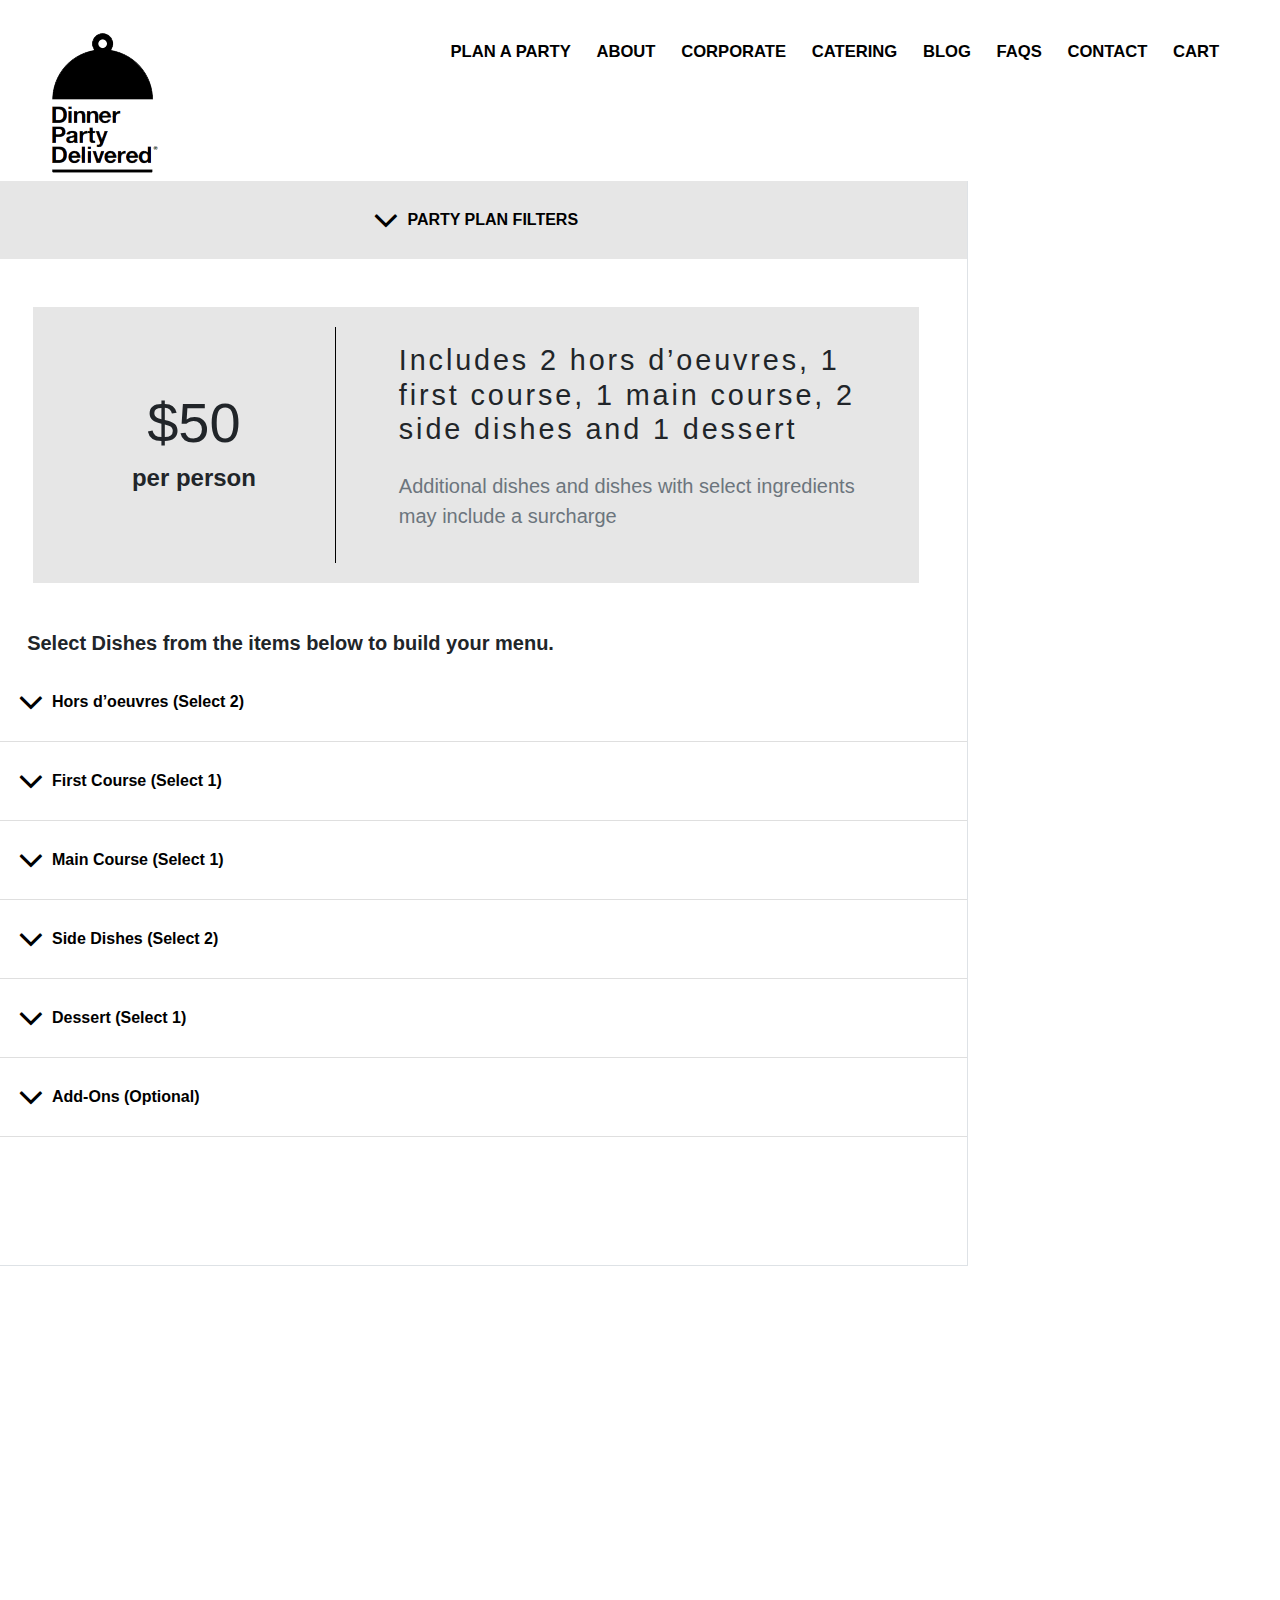
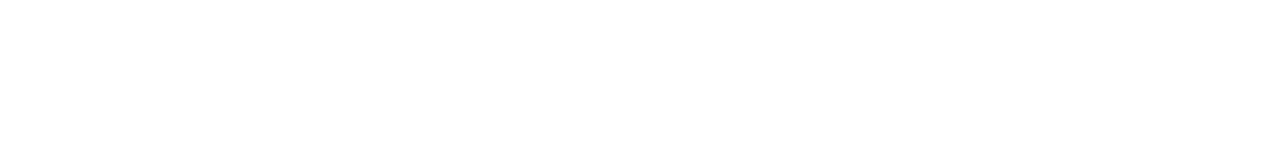
<file: menu-item.html>
<!DOCTYPE html>
<html lang="en">

    <head>
        <meta charset="utf-8">
        <meta name="viewport" content="width=device-width, initial-scale=1, shrink-to-fit=no">
        <meta name="description" content="">
        <meta name="author" content="">
        <title>menu-item:-</title>
        <!-- Bootstrap -->
        <link href="assets/css/bootstrap.min.css" rel="stylesheet">
        <!-- Style -->
        <link href="assets/css/all.css" rel="stylesheet">
        <!-- Animate -->
        <link href="assets/css/animate.css" rel="stylesheet">
        <!-- screens |Responsive -->
        <link href="assets/css/screens.css" rel="stylesheet">
        <!-- Fonts -->
        <link href="assets/font-awesome/css/font-awesome.min.css" rel="stylesheet" type="text/css">
    </head>

    <body>
        <!-- Navigation -->
        <nav class="navbar navbar-expand-lg bg-white custom-navbar">
            <div class="container-fluid px-3 px-lg-5 pt-lg-4">
                <a href="#" class="navbar-brand p-0 wow fadeIn" data-wow-duration="3s" data-wow-delay=".4s">
                    <figure class="mb-0">
                        <img src="assets/images/logo.png" class="img-fluid" alt="footer-logo">
                    </figure>
                </a>
                <button class="navbar-toggler" type="button" data-toggle="collapse" data-target="#navbarResponsive" aria-controls="navbarResponsive" aria-expanded="false" aria-label="Toggle navigation">
                    <span class="navbar-toggler-icon"></span>
                </button>
                <div class="collapse navbar-collapse wow fadeIn" data-wow-duration="3s" data-wow-delay=".4s" id="navbarResponsive">
                    <ul class="navbar-nav ml-auto">
                        <li class="nav-item active">
                            <a class="nav-link" href="#">plan a party
                                <span class="sr-only">(current)</span>
                            </a>
                        </li>
                        <li class="nav-item">
                            <a class="nav-link" href="#">About</a>
                        </li>
                        <li class="nav-item">
                            <a class="nav-link" href="#">Corporate</a>
                        </li>
                        <li class="nav-item">
                            <a class="nav-link" href="#">Catering</a>
                        </li>
                        <li class="nav-item">
                            <a class="nav-link" href="#">Blog</a>
                        </li>
                        <li class="nav-item">
                            <a class="nav-link" href="#">Faqs</a>
                        </li>
                        <li class="nav-item">
                            <a class="nav-link" href="#">Contact</a>
                        </li>
                        <li class="nav-item" id="cd-cart-trigger">
                            <a class="nav-link cd-img-replace" href="#0">Cart</a>
                        </li>
                    </ul>
                </div>
            </div>
        </nav>
        <!-- Accordion -->
        <div class="container-fluid px-lg-0">
            <div class="row">
                <div class="col-lg-9 px-lg-0 cpb-lg-8 border-right border-bottom">
                    <div id="accordion" class="Dpd-accordion">
                        <!-- PARTY PLAN FILTERS -->
                        <div class="card plan-filters wow fadeIn" data-wow-duration="3s" data-wow-delay=".4s">
                            <div class="card-header" id="headingone">
                                <h5 class="mb-0">
                                    <button class="btn btn-link collapsed" data-toggle="collapse" data-target="#collapseone" aria-expanded="false" aria-controls="collapseone">
                                        <i class="fa" aria-hidden="true"></i>
                                        <strong>PARTY PLAN FILTERS</strong>
                                    </button>
                                </h5>
                            </div>
                            <div id="collapseone" class="collapse" aria-labelledby="headingone" data-parent="#accordion">
                                <div class="card-body text-center">
                                    <div class="row justify-content-center">
                                        <div class="col-md-10">
                                            <h4>What type of party will you have?</h4>
                                            <div class="custom-tab my-lg-5">
                                                <button class="tablinks" onclick="openCity(event, 'Special-Occasion')">Everyday / Special Occasion</button>
                                                <button class="tablinks border-lr-2px" onclick="openCity(event, 'Seasonal-Holiday')">Seasonal / Holiday</button>
                                                <button class="tablinks" onclick="openCity(event, 'Cocktail-Party')">Cocktail Party</button>
                                            </div>
                                        </div>
                                    </div>
                                    <div id="Special-Occasion" class="tabcontent">
                                        <div class="row justify-content-center">
                                            <div class="col-md-8">
                                                <header class="py-3 py-lg-5">
                                                    <h3>Everyday / Special Occasion</h3>
                                                    <p>London is the capital city of England.</p>
                                                    <form class="flex py-lg-3">
                                                        <input type="button" onclick="decrementValue()" value="-" />
                                                        <input type="text" id="number" value="6" />
                                                        <input type="button" onclick="incrementValue()" value="+" />
                                                    </form>
                                                    <p class="text-muted">
                                                        Minimum 6 People Required
                                                    </p>
                                                </header>
                                                <h4 class="py-lg-3">Any allergies in your partywe should know about?</h4>
                                                <div class="row text-left pl-lg-5">
                                                    <div class="col-md-4">
                                                        <label class="label-container">Dairy
                                                            <input type="checkbox">
                                                            <span class="checkmark"></span>
                                                        </label>
                                                    </div>
                                                    <div class="col-md-4">
                                                        <label class="label-container">Gluten
                                                            <input type="checkbox">
                                                            <span class="checkmark"></span>
                                                        </label>
                                                    </div>
                                                    <div class="col-md-4">
                                                        <label class="label-container">Vegetarian
                                                            <input type="checkbox">
                                                            <span class="checkmark"></span>
                                                        </label>
                                                    </div>
                                                    <div class="col-md-4">
                                                        <label class="label-container">Soy
                                                            <input type="checkbox">
                                                            <span class="checkmark"></span>
                                                        </label>
                                                    </div>
                                                    <div class="col-md-4">
                                                        <label class="label-container">Peanuts
                                                            <input type="checkbox">
                                                            <span class="checkmark"></span>
                                                        </label>
                                                    </div>
                                                    <div class="col-md-4">
                                                        <label class="label-container">Egg
                                                            <input type="checkbox">
                                                            <span class="checkmark"></span>
                                                        </label>
                                                    </div>
                                                </div>
                                            </div>
                                        </div>
                                    </div>
                                    <div id="Seasonal-Holiday" class="tabcontent">
                                        <div class="row justify-content-center">
                                            <div class="col-md-8">
                                                <header class="py-3 py-lg-5">
                                                    <h2>Seasonal / Holiday</h2>
                                                    <p>Paris is the capital of France.</p>
                                                </header>
                                            </div>
                                        </div>
                                    </div>
                                    <div id="Cocktail-Party" class="tabcontent">
                                        <div class="row justify-content-center">
                                            <div class="col-md-8">
                                                <header class="py-3 py-lg-5">
                                                    <h3>How many people are in your party?</h3>
                                                    <form class="flex py-lg-3">
                                                        <input type="button" onclick="decrementValue()" value="-" />
                                                        <input type="text" id="number" value="16" />
                                                        <input type="button" onclick="incrementValue()" value="+" />
                                                    </form>
                                                    <p class="text-muted">
                                                        Minimum 6 People Required
                                                    </p>
                                                </header>
                                                <div class="row text-left">
                                                    <h4 class="py-lg-3">Any allergies in your partywe should know about?</h4>
                                                    <div class="col-md-4">
                                                        <label class="label-container">Dairy
                                                            <input type="checkbox">
                                                            <span class="checkmark"></span>
                                                        </label>
                                                    </div>
                                                    <div class="col-md-4">
                                                        <label class="label-container">Gluten
                                                            <input type="checkbox">
                                                            <span class="checkmark"></span>
                                                        </label>
                                                    </div>
                                                    <div class="col-md-4">
                                                        <label class="label-container">Vegetarian
                                                            <input type="checkbox">
                                                            <span class="checkmark"></span>
                                                        </label>
                                                    </div>
                                                    <div class="col-md-4">
                                                        <label class="label-container">Soy
                                                            <input type="checkbox">
                                                            <span class="checkmark"></span>
                                                        </label>
                                                    </div>
                                                    <div class="col-md-4">
                                                        <label class="label-container">Peanuts
                                                            <input type="checkbox">
                                                            <span class="checkmark"></span>
                                                        </label>
                                                    </div>
                                                    <div class="col-md-4">
                                                        <label class="label-container">Egg
                                                            <input type="checkbox">
                                                            <span class="checkmark"></span>
                                                        </label>
                                                    </div>
                                                </div>
                                            </div>
                                        </div>
                                    </div>
                                </div>
                            </div>
                        </div>
                        <div class="pricing row justify-content-center align-items-center mlr-cstm-3 card-body">
                            <div class="col-md-4">
                                <header class="text-center">
                                    <h2 class="card-price font-weight-light display-4">$50</h2>
                                    <h4 class="period display-5">per person</h4>
                                </header>
                            </div>
                            <div class="col-md-8 border-left-black">
                                <div class="pl-lg-5">
                                    <h5 class="font-weight-light pt-lg-3">Includes 2 hors d’oeuvres, 1 first course, 1 main course, 2 side dishes and 1 dessert</h5>
                                    <p class="text-muted py-lg-3 lead">Additional dishes and dishes with select ingredients may include a surcharge</p>
                                </div>
                            </div>
                        </div>
                        <div class="row justify-content-center align-items-center">
                            <div class="col-md-11">
                                <h5>Select Dishes from the items below to build your menu.</h5>
                            </div>
                        </div>
                        <!-- Hors d’oeuvres (Select 2) -->
                        <div class="card">
                            <div class="card-header" id="headingTwo">
                                <h5 class="mb-0">
                                    <button class="btn btn-link collapsed" data-toggle="collapse" data-target="#collapseTwo" aria-expanded="false" aria-controls="collapseTwo">
                                        <i class="fa" aria-hidden="true"></i>
                                        <strong>Hors d’oeuvres (Select 2)</strong>
                                    </button>
                                </h5>
                            </div>
                            <div id="collapseTwo" class="collapse" aria-labelledby="headingTwo" data-parent="#accordion">
                                <div class="row px-lg-5">
                                    <div class="col-md-6 py-lg-3">
                                        
                                            <div class="card-deck h-100">
                                                <div class="card">
                                                    <div class="card-header mih-265 bg-black position-relative">
                                                    </div>
                                                    <div class="player">
                                                        <a href="#" data-toggle="modal" data-target="#f-details">
                                                            <img src="assets/images/play_03.png" alt="play" class="img-fluid">
                                                        </a>
                                                    </div>
                                                    <div class="card-body">
                                                        <div class="card-title border-bottom-black mih-100">
                                                            <h6>MEDITERRANEAN EMPANADAS</h6>
                                                        </div>
                                                        <div class="d-flex justify-content-between">
                                                            <div class="flex-basis-5">
                                                                <p>
                                                                    <strong>Allergans: gluten, egg, Vegetarian</strong>
                                                                </p>
                                                            </div>
                                                            <div class="flex-right">
                                                                <p>
                                                                    Full Details
                                                                </p>

                                                                <a href="#">
                                                                    <i class="fa fa-plus" aria-hidden="true"></i>&nbsp; Add to Cart
                                                                </a>
                                                            </div>
                                                        </div>
                                                    </div>
                                                </div>
                                            </div>
                                         
                                    </div>
                                    <div class="col-md-6 py-lg-3">
                                        <div class="card-deck h-100">
                                            <div class="card">
                                                <div class="card-header mih-265 bg-black position-relative">
                                                </div>
                                                <div class="player">
                                                    <a href="#" data-toggle="modal" data-target="#f-details">
                                                        <img src="assets/images/play_03.png" alt="play" class="img-fluid">
                                                    </a>
                                                </div>
                                                <div class="card-body">
                                                    <div class="card-title border-bottom-black mih-100">
                                                        <h6>TUSCAN WHITE BEAN & ROSEMARY DIP WITH CRUDITE </h6>
                                                    </div>
                                                    <div class="d-flex justify-content-between">
                                                        <div class="flex-basis-5">
                                                            <p>
                                                                <strong>Allergans: Vegan</strong>
                                                            </p>
                                                        </div>
                                                        <div class="flex-right">
                                                            <p>
                                                                Full Details
                                                            </p>
                                                            <a href="#">
                                                                <i class="fa fa-plus" aria-hidden="true"></i>&nbsp; Add to Cart
                                                            </a>
                                                        </div>
                                                    </div>
                                                </div>
                                            </div>
                                        </div>
                                    </div>
                                    <div class="col-md-6 py-lg-3">
                                        <div class="card-deck h-100">
                                            <div class="card">
                                                <div class="card-header mih-265 bg-black position-relative">
                                                </div>
                                                <div class="player">
                                                    <a href="#" data-toggle="modal" data-target="#f-details">
                                                        <img src="assets/images/play_03.png" alt="play" class="img-fluid">
                                                    </a>
                                                </div>
                                                <div class="card-body">
                                                    <div class="card-title border-bottom-black mih-100">
                                                        <h6>FIG & OLIVE TAPENADE </h6>
                                                        <span class="text-muted">
                                                            with Walnuts and Crostini
                                                        </span>
                                                    </div>
                                                    <div class="d-flex justify-content-between">
                                                        <div class="flex-basis-5">
                                                            <p>
                                                                <strong>Allergans: dairy, nuts, gluten, Vegetarian </strong>
                                                            </p>
                                                        </div>
                                                        <div class="flex-right">
                                                            <p>
                                                                Full Details
                                                            </p>

                                                            <a href="#">
                                                                <i class="fa fa-plus" aria-hidden="true"></i>&nbsp; Add to Cart
                                                            </a>
                                                        </div>
                                                    </div>
                                                </div>
                                            </div>
                                        </div>
                                    </div>
                                    <div class="col-md-6 py-lg-3">
                                        <div class="card-deck h-100">
                                            <div class="card">
                                                <div class="card-header mih-265 bg-black position-relative">
                                                </div>
                                                <div class="player">
                                                    <a href="#" data-toggle="modal" data-target="#f-details">
                                                        <img src="assets/images/play_03.png" alt="play" class="img-fluid">
                                                    </a>
                                                </div>
                                                <div class="card-body">
                                                    <div class="card-title border-bottom-black mih-100">
                                                        <h6>EGGPLANT ROLL-UPS </h6>
                                                    </div>
                                                    <div class="d-flex justify-content-between">
                                                        <div class="flex-basis-5">
                                                            <p>
                                                                <strong>Allergans: Dairy, Vegetarian
                                                                </strong>
                                                            </p>
                                                        </div>
                                                        <div class="flex-right">
                                                            <p>
                                                                Full Details
                                                            </p>

                                                            <a href="#">
                                                                <i class="fa fa-plus" aria-hidden="true"></i>&nbsp;Add to Cart
                                                            </a>
                                                        </div>
                                                    </div>
                                                </div>
                                            </div>
                                        </div>
                                    </div>
                                    <div class="col-md-6 py-lg-3">
                                        <div class="card-deck h-100">
                                            <div class="card">
                                                <div class="card-header mih-265 bg-black position-relative">
                                                </div>
                                                <div class="player">
                                                    <a href="#" data-toggle="modal" data-target="#f-details">
                                                        <img src="assets/images/play_03.png" alt="play" class="img-fluid">
                                                    </a>
                                                </div>
                                                <div class="card-body">
                                                    <div class="card-title border-bottom-black mih-100">
                                                        <h6>POLENTA WITH GOAT CHEESE,ROASTED TOMATO & FRIED BASIL</h6>
                                                    </div>
                                                    <div class="d-flex justify-content-between">
                                                        <div class="flex-basis-5">
                                                            <p>
                                                                <strong>Allergans: dairy, GlutenFree, Vegetarian
                                                                </strong>
                                                            </p>
                                                        </div>
                                                        <div class="flex-right">
                                                            <p>
                                                                Full Details
                                                            </p>

                                                            <a href="#">
                                                                <i class="fa fa-plus" aria-hidden="true"></i>&nbsp; Add to Cart
                                                            </a>
                                                        </div>
                                                    </div>
                                                </div>
                                            </div>
                                        </div>
                                    </div>
                                </div>
                            </div>
                        </div>
                        <!-- First Course (Select 1) -->
                        <div class="card">
                            <div class="card-header" id="headingThree">
                                <h5 class="mb-0">
                                    <button class="btn btn-link collapsed" data-toggle="collapse" data-target="#collapseThree" aria-expanded="false" aria-controls="collapseThree">
                                        <i class="fa" aria-hidden="true"></i>
                                        <strong>First Course (Select 1)</strong>
                                    </button>
                                </h5>
                            </div>
                            <div id="collapseThree" class="collapse" aria-labelledby="headingThree" data-parent="#accordion">
                                <!-- <div class="card-body">
                                    Anim pariatur cliche reprehenderit, enim eiusmod high life accusamus terry richardson ad squid. 3 wolf moon officia aute,
                                    non cupidatat skateboard dolor brunch. Food truck quinoa nesciunt laborum eiusmod. Brunch
                                    3 wolf moon tempor, sunt aliqua put a bird on it squid single-origin coffee nulla assumenda
                                    shoreditch et. Nihil anim keffiyeh helvetica, craft beer labore wes anderson cred nesciunt
                                    sapiente ea proident. Ad vegan excepteur butcher vice lomo. Leggings occaecat craft beer
                                    farm-to-table, raw denim aesthetic synth nesciunt you probably haven't heard of them accusamus
                                    labore sustainable VHS.
                                </div> -->
                            </div>
                        </div>
                        <!-- Main Course (Select 1) -->
                        <div class="card">
                            <div class="card-header" id="headingfour">
                                <h5 class="mb-0">
                                    <button class="btn btn-link collapsed" data-toggle="collapse" data-target="#collapsefour" aria-expanded="false" aria-controls="collapsefour">
                                        <i class="fa" aria-hidden="true"></i>
                                        <strong>Main Course (Select 1)</strong>
                                    </button>
                                </h5>
                            </div>
                            <div id="collapsefour" class="collapse" aria-labelledby="headingfour" data-parent="#accordion">
                                <!-- <div class="card-body">
                                    Anim pariatur cliche reprehenderit, enim eiusmod high life accusamus terry richardson ad squid. 3 wolf moon officia aute,
                                    non cupidatat skateboard dolor brunch. Food truck quinoa nesciunt laborum eiusmod. Brunch
                                    3 wolf moon tempor, sunt aliqua put a bird on it squid single-origin coffee nulla assumenda
                                    shoreditch et. Nihil anim keffiyeh helvetica, craft beer labore wes anderson cred nesciunt
                                    sapiente ea proident. Ad vegan excepteur butcher vice lomo. Leggings occaecat craft beer
                                    farm-to-table, raw denim aesthetic synth nesciunt you probably haven't heard of them accusamus
                                    labore sustainable VHS.
                                </div> -->
                            </div>
                        </div>
                        <!-- Side Dishes (Select 2) -->
                        <div class="card">
                            <div class="card-header" id="headingfive">
                                <h5 class="mb-0">
                                    <button class="btn btn-link collapsed" data-toggle="collapse" data-target="#collapsefive" aria-expanded="false" aria-controls="collapsefive">
                                        <i class="fa" aria-hidden="true"></i>
                                        <strong>Side Dishes (Select 2)</strong>
                                    </button>
                                </h5>
                            </div>
                            <div id="collapsefive" class="collapse" aria-labelledby="headingfive" data-parent="#accordion">
                                <!-- <div class="card-body">
                                    Anim pariatur cliche reprehenderit, enim eiusmod high life accusamus terry richardson ad squid. 3 wolf moon officia aute,
                                    non cupidatat skateboard dolor brunch. Food truck quinoa nesciunt laborum eiusmod. Brunch
                                    3 wolf moon tempor, sunt aliqua put a bird on it squid single-origin coffee nulla assumenda
                                    shoreditch et. Nihil anim keffiyeh helvetica, craft beer labore wes anderson cred nesciunt
                                    sapiente ea proident. Ad vegan excepteur butcher vice lomo. Leggings occaecat craft beer
                                    farm-to-table, raw denim aesthetic synth nesciunt you probably haven't heard of them accusamus
                                    labore sustainable VHS.
                                </div> -->
                            </div>
                        </div>
                        <!-- Dessert (Select 1) -->
                        <div class="card">
                            <div class="card-header" id="headingsix">
                                <h5 class="mb-0">
                                    <button class="btn btn-link collapsed" data-toggle="collapse" data-target="#collapsesix" aria-expanded="false" aria-controls="collapsesix">
                                        <i class="fa" aria-hidden="true"></i>
                                        <strong>Dessert (Select 1)</strong>
                                    </button>
                                </h5>
                            </div>
                            <div id="collapsesix" class="collapse" aria-labelledby="headingsix" data-parent="#accordion">
                                <!-- <div class="card-body">
                                    Anim pariatur cliche reprehenderit, enim eiusmod high life accusamus terry richardson ad squid. 3 wolf moon officia aute,
                                    non cupidatat skateboard dolor brunch. Food truck quinoa nesciunt laborum eiusmod. Brunch
                                    3 wolf moon tempor, sunt aliqua put a bird on it squid single-origin coffee nulla assumenda
                                    shoreditch et. Nihil anim keffiyeh helvetica, craft beer labore wes anderson cred nesciunt
                                    sapiente ea proident. Ad vegan excepteur butcher vice lomo. Leggings occaecat craft beer
                                    farm-to-table, raw denim aesthetic synth nesciunt you probably haven't heard of them accusamus
                                    labore sustainable VHS.
                                </div> -->
                            </div>
                        </div>
                        <!-- Add-Ons (Optional) -->
                        <div class="card">
                            <div class="card-header" id="headingseven">
                                <h5 class="mb-0">
                                    <button class="btn btn-link collapsed" data-toggle="collapse" data-target="#collapseseven" aria-expanded="false" aria-controls="collapseseven">
                                        <i class="fa" aria-hidden="true"></i>
                                        <strong>Add-Ons (Optional)</strong>
                                    </button>
                                </h5>
                            </div>
                            <div id="collapseseven" class="collapse" aria-labelledby="headingseven" data-parent="#accordion">
                                <!-- <div class="card-body">
                                    Anim pariatur cliche reprehenderit, enim eiusmod high life accusamus terry richardson ad squid. 3 wolf moon officia aute,
                                    non cupidatat skateboard dolor brunch. Food truck quinoa nesciunt laborum eiusmod. Brunch
                                    3 wolf moon tempor, sunt aliqua put a bird on it squid single-origin coffee nulla assumenda
                                    shoreditch et. Nihil anim keffiyeh helvetica, craft beer labore wes anderson cred nesciunt
                                    sapiente ea proident. Ad vegan excepteur butcher vice lomo. Leggings occaecat craft beer
                                    farm-to-table, raw denim aesthetic synth nesciunt you probably haven't heard of them accusamus
                                    labore sustainable VHS.
                                </div> -->
                            </div>
                        </div>
                    </div>
                </div>
                <div class="col-lg-3 px-lg-0 d-none d-lg-block d-xl-block">
                    <div id="cd-cart">
                        <h2>Your Order</h2>
                        <div class="d-flex justify-content-between c-settings">
                            <!-- items -->
                            <div class="flex-item">
                                <h5>Meat Item 1</h5>
                                <span class="badge badge-light p-lg-2">24</span>
                                <strong class="item-price-calc">Items x $1</strong>
                                <i class="fa-1x fa fa-minus-square-o fa-custom" aria-hidden="true"></i>
                            </div>
                            <div class="flex-item">
                                <p class="item-final-price">$24.00</p>
                            </div>
                        </div>
                        <!-- items -->
                        <div class="d-flex justify-content-between c-settings">
                            <div class="flex-item">
                                <h5>Meat Item 4</h5>
                                <span class="badge badge-light p-lg-2">36</span>
                                <strong class="item-price-calc">Items x $2</strong>
                                <i class="fa-1x fa fa-minus-square-o fa-custom" aria-hidden="true"></i>
                            </div>
                            <div class="flex-item">
                                <p class="item-final-price">$48.00</p>
                            </div>
                        </div>
                        <!-- items -->
                        <div class="d-flex justify-content-between c-settings">
                            <div class="flex-item">
                                <h5>The Sunset Park Cocktail
                                </h5>
                                <span class="badge badge-light p-lg-2">16</span>
                                <strong class="item-price-calc">People x $3</strong>
                                <i class="fa-1x fa fa-minus-square-o fa-custom" aria-hidden="true"></i>
                            </div>
                            <div class="flex-item">
                                <p class="item-final-price">$48.00</p>
                            </div>
                        </div>
                        <!-- Total -->
                        <div class="final-recipt py-lg-3">
                            <div class="d-flex justify-content-lg-around">
                                <div class="flex-item">
                                    <h5>Items Subtotal</h5>
                                </div>
                                <div class="flex-item">
                                    <p class="item-final-price m-0">$300.00</p>
                                </div>
                            </div>
                            <div class="d-flex justify-content-lg-around">
                                <div class="flex-item">
                                    <h5>Sales Tax</h5>
                                </div>
                                <div class="flex-item">
                                    <p class="item-final-price m-0">$00.00</p>
                                </div>
                            </div>
                            <div class="d-flex justify-content-lg-around">
                                <div class="flex-item">
                                    <h5>
                                        <strong>Total</strong>
                                    </h5>
                                </div>
                                <div class="flex-item">
                                    <p class="item-final-price m-0">$323.63</p>
                                </div>
                            </div>
                        </div>
                        <!-- CheckOut -->
                        <div class="pt-3 text-center">
                            <button type="button" class="btn btn-more rounded-0" data-toggle="modal" data-target="#proceed-checkout">CHECKOUT</button>
                        </div>
                    </div>
                </div>
            </div>
        </div>
        <!-- Models -->

        <!-- full details-->
        <div class="modal fade" id="f-details">
            <div class="modal-dialog modal-xl">
                <div class="modal-content rounded-0">
                    <!-- top-iframe -->
                    <div class="embed-responsive embed-responsive-16by9">
                        <iframe class="embed-responsive-item" src="https://www.youtube.com/embed/uNCr7NdOJgw?rel=0&amp;amp;showinfo=0&amp;autoplay=0&amp;loop=0" width="1280" height="720" frameborder="0" allowfullscreen=""></iframe>
                    </div>
                    <!-- Modal Header -->
                    <div class="modal-header modal-close">
                        <button type="button" class="close" data-dismiss="modal">&times;</button>
                    </div>
                    <!-- Modal body -->
                    <div class="modal-body">
                        <div class="container-fluid menu-item-wrap">
                            <div class="row">
                                <h5>ENTRÉE</h5>
                                <ul class="pb-lg-2">
                                    <li>
                                        <cite>Your Main Course</cite>
                                    </li>
                                </ul>

                                <div class="col-md-12">
                                    <h2>MEDITERRANEAN KEBABS</h2>
                                </div>
                                <div class="col-md-6 col-lg-6">
                                    <h5>INCLUDED IN YOUR BOX</h5>
                                    <ol type="1">
                                        <li>large pans of raw marinated kebabs</li>
                                        <li>bottle of herb marinade for the seafood kebabs</li>
                                        <li>container of tzatziki</li>
                                        <li> piece of parchment paper</li>
                                    </ol>
                                    <!-- === -->
                                    <h5>INGREDIENTS</h5>
                                    <p>Lamb and Chicken Kebab Ingredients: onion, parsley, tomatillos, jalapeno, lemon, canola oil, garlic, salt</p>
                                    <p>Shrimp and Swordfish Kebab Ingredients: onion, harissa, canola oil, lemon, salt</p>
                                    <p>Tzatziki Ingredients: Greek yogurt, cucumber, lemon, dill, garlic, salt, pepper</p>
                                    <h5>ALLERGENS</h5>
                                    <p>None</p>
                                </div>
                                <div class="col-md-6 col-lg-6">
                                    <h5>INSTRUCTIONS</h5>
                                    <p>Pour the herb marinade over the swordfish and shrimp kebabs at maximum 30 minutes before cooking. Preheat your oven to 375 degrees. Place all kebabs on a baking sheet lined with parchment paper. Remove shrimp after 5 minutes. Remove swordfish and lamb after 8 minutes. Remove chicken after 12 minutes or until cooked completely through. Serve tzatziki alongside the kebabs. Enjoy! </p>
                                </div>
                            </div>
                            <!-- Proceed-checkout -->
                            <div class="row menu-btn-wrap">
                                <div class="col-md-12">
                                    <button type="button" class="btn btn-more rounded-0" data-toggle="modal" data-target="#f-details"><i class="fa fa-plus" aria-hidden="true"></i>&nbsp;ADD TO CART</button>
                                </div>
                            </div>
                        </div>
                    </div>
                </div>
            </div>
        </div>
        <!-- Proceed Product-->
        <div class="modal fade" id="proceed-checkout">
            <div class="modal-dialog modal-xl">
                <div class="modal-content rounded-0">
                    <!-- Modal Header -->
                    <div class="modal-header modal-close">
                        <button type="button" class="close" data-dismiss="modal">&times;</button>
                    </div>
                    <!-- Modal body -->
                    <div class="modal-body text-center text-lg-left">
                        <div class="container-fluid k-Equipment-wrap">
                            <header>
                                <h5>Kitchen Equipment & Serving Dishes Needed for Your Party</h5>
                            </header>
                            <div class="row">
                                <div class="col-md-4">
                                    <figure>
                                        <img src="assets/images/Oven.png" alt="Oven" class="img-fluid">
                                        <figcaption>Oven</figcaption>
                                    </figure>
                                </div>
                                <div class="col-md-4">
                                    <figure>
                                        <img src="assets/images/Whisk.png" alt="Whisk" class="img-fluid">
                                        <figcaption>Whisk</figcaption>
                                    </figure>
                                </div>
                                <div class="col-md-4">
                                    <figure>
                                        <img src="assets/images/Spatula.png" alt="Spatula" class="img-fluid">
                                        <figcaption>Spatula</figcaption>
                                    </figure>
                                </div>
                                <div class="col-md-4">
                                    <figure>
                                        <img src="assets/images/Cutting-Board.png" alt="Cutting Board" class="img-fluid">
                                        <figcaption>Cutting Board</figcaption>
                                    </figure>
                                </div>
                                <div class="col-md-4">
                                    <figure>
                                        <img src="assets/images/Spatula.png" alt="Knife" class="img-fluid">
                                        <figcaption>Knife</figcaption>
                                    </figure>
                                </div>
                            </div>
                            <div class="row py-lg-3">
                                <div class="col-md-12">
                                    <h5>
                                        <strong>MISSING SERVING DISHES?</strong><span class="lead">&nbsp;Select a serving dish item below and we will provide one of ours at the<br>
                                            additional cost listed.</span>
                                    </h5>
                                </div>
                            </div>
                            <div class="row">
                                <div class="col-md-4">
                                    <figure>
                                        <img src="assets/images/Large-Bowl.png" alt="Large-Bowl" class="img-fluid">
                                        <figcaption>Large Bowl</figcaption>
                                    </figure>
                                    <div class="equipment-cart">
                                        <div class="h-line w-100">
                                            <hr>
                                        </div>
                                        <h5><i class="fa fa-plus" aria-hidden="true"></i>&nbsp;$5</h5>
                                        <a href="#"><i class=" fa fa-plus" aria-hidden="true"></i>&nbsp;Add to Cart</a>
                                    </div>
                                </div>
                                <div class="col-md-4">
                                    <figure>
                                        <img src="assets/images/Serving-Tray.png" alt="Serving-try" class="img-fluid">
                                        <figcaption>Serving tray</figcaption>
                                    </figure>
                                    <div class="equipment-cart">
                                        <div class="h-line w-100">
                                            <hr>
                                        </div>
                                        <h5><i class="fa fa-plus" aria-hidden="true"></i>&nbsp;$5</h5>
                                        <a href="#"><i class=" fa fa-plus" aria-hidden="true"></i>&nbsp;Add to Cart</a>
                                    </div>
                                </div>
                                <div class="col-md-4">
                                    <figure>
                                        <img src="assets/images/Small-Bowl.png" alt="Small-Bowl" class="img-fluid">
                                        <figcaption>Small Bowl</figcaption>
                                    </figure>
                                    <div class="equipment-cart">
                                        <div class="h-line w-100">
                                            <hr>
                                        </div>
                                        <h5><i class="fa fa-plus" aria-hidden="true"></i>&nbsp;$3</h5>
                                        <a href="#"><i class=" fa fa-plus" aria-hidden="true"></i>&nbsp;Add to Cart</a>
                                    </div>
                                </div>
                            </div>
                            <!-- Proceed-checkout -->
                            <div class="row proceed-btn-wrap">
                                <div class="col-md-12">
                                    <button type="button" class="btn btn-more rounded-0" data-toggle="modal" data-target="#proceed-checkout">PROCEED TO CHECKOUT</button>
                                </div>
                            </div>
                        </div>
                    </div>
                </div>
            </div>
        </div>
        <!-- Footer -->
        <footer class="footer wow fadeIn" data-wow-duration="2.5s" data-wow-delay=".4s">
            <div class="container-fluid px-lg-5">
                <div class="row">
                    <div class="col-md-2 col-lg-2 col-xl-2  text-center text-md-left">
                        <figure>
                            <img src="assets/images/logo.png" class="img-fluid" alt="footer-logo">
                        </figure>
                        <ul class="foo-list pt-lg-5 pb-lg-3">
                            <li>
                                <a href="#">
                                    <i class="fa fa-facebook circle" aria-hidden="true"></i>
                                </a>
                            </li>
                            <li>
                                <a href="#">
                                    <i class="fa fa-instagram circle" aria-hidden="true"></i>
                                </a>
                            </li>
                        </ul>
                    </div>
                    <div class="col-md-4 col-lg-4 col-xl-4 pr-lg-6rem text-center text-md-left">
                        <div class="footer-items">
                            <div class="h-line w-25">
                                <hr>
                            </div>
                            <h5>JOIN </h5>
                            <p>Enter your email and recieve
                                <br /> 20% off your first order.</p>
                        </div>
                        <form class="Newsletter">
                            <div class="row no-gutters">
                                <div class="col-12 col-md-10">
                                    <input type="email" class="form-control form-control-lg" placeholder="ENTER YOUR EMAIL">
                                </div>
                                <div class="col-12 col-md-2 text-center fa-fl fa-sm">
                                    <a href="#">
                                        <i class="fa-2x fa fa-angle-right"></i>
                                    </a>
                                </div>
                            </div>
                        </form>
                    </div>
                    <div class="col-md-3 col-lg-3 col-xl-3 text-center text-md-left">
                        <div class="footer-items">
                            <div class="h-line w-25">
                                <hr>
                            </div>
                            <h5>CALL</h5>
                            <p>Give us a shout. We’d love
                                <br /> to engage in some good old fashioned conversation.</p>
                            <h5 class="pt-lg-3">(646) 831-1345</h5>
                        </div>
                    </div>
                    <div class="col-md-3 col-lg-3 col-xl-3 text-center text-md-left">
                        <div class="footer-items">
                            <div class="h-line w-25">
                                <hr>
                            </div>
                            <h5>EMAIL</h5>
                            <p>Drop us a line anytime and
                                <br /> we’ll get back to you within 24
                                <br />hours.
                            </p>
                            <h5 class="pt-lg-3">Contact</h5>
                        </div>
                    </div>
                </div>
                <div class="row footer-bottom pl-lg-3 text-center text-md-left">
                    <div class="col-md-12">
                        <p class="text-muted">&copy; 2017 Dinner Party Delivered. All rights reserved.</p>
                    </div>
                </div>
            </div>
        </footer>
        <!-- Bootstrap core JavaScript -->
        <script src="assets/js/jquery.min.js"></script>
        <script src="assets/js/bootstrap.bundle.min.js"></script>
        <script src="assets/js/custome.js"></script>
        <script src="assets/js/wow.js"></script>
        <script>
                                                            new WOW().init();
        </script>
    </body>

</html>
</file>
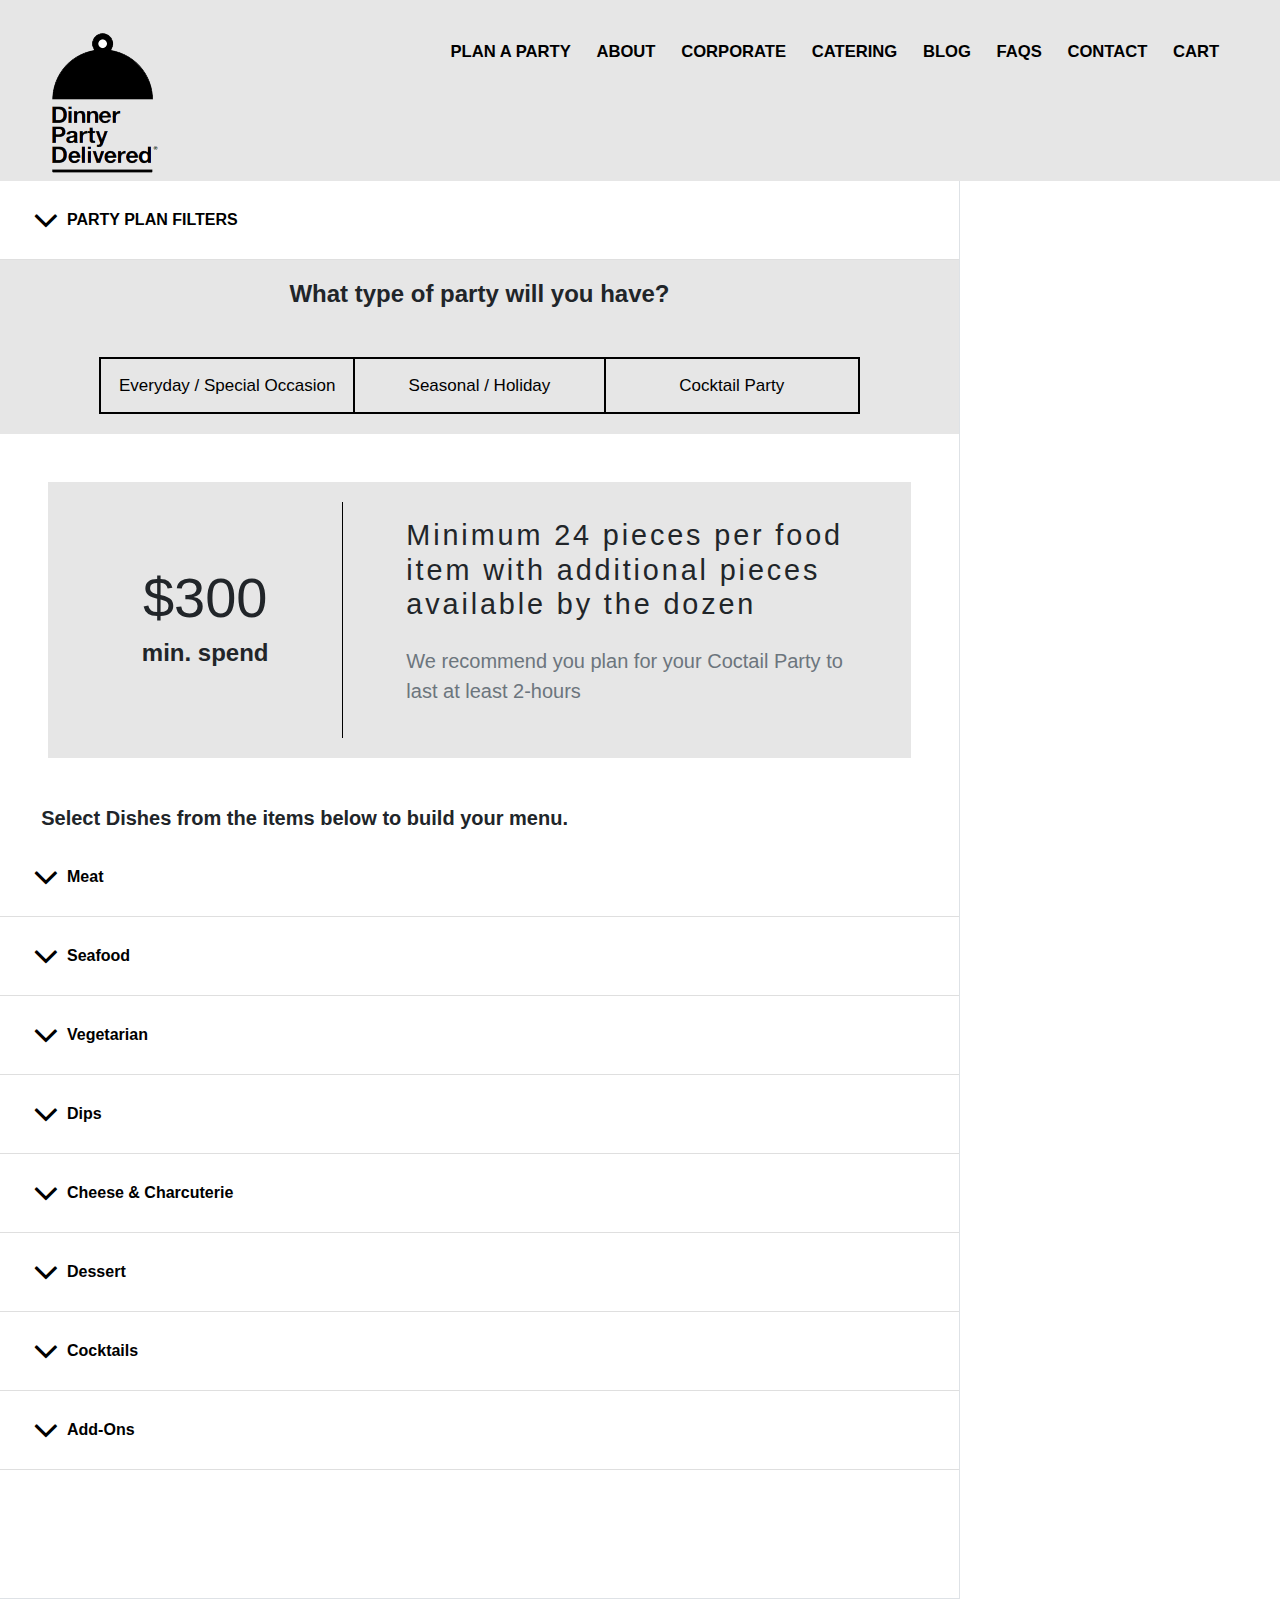
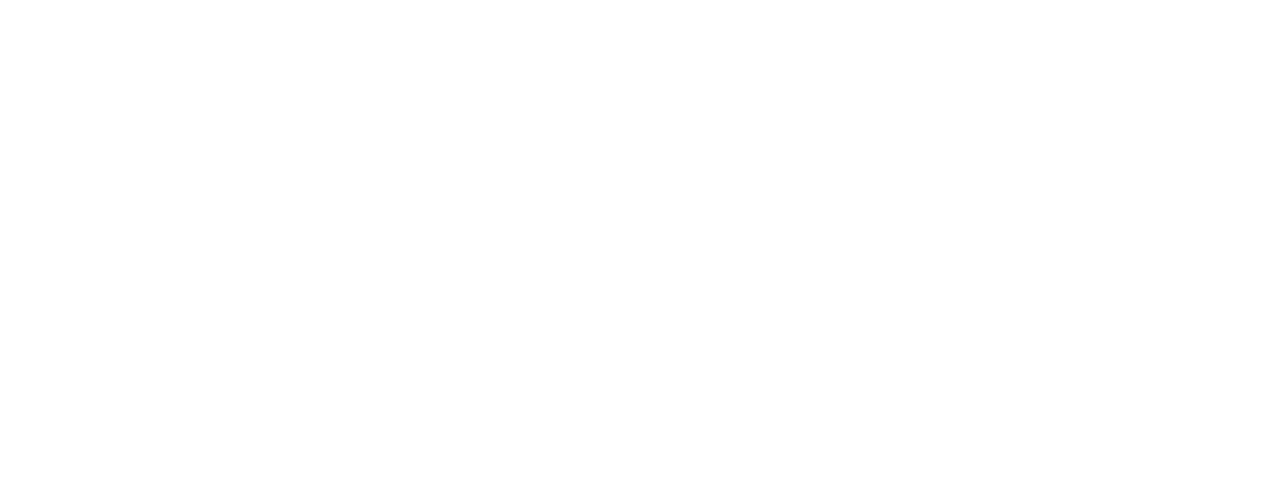
<file: order-cart.html>
<!DOCTYPE html>
<html lang="en">

<head>
    <meta charset="utf-8">
    <meta name="viewport" content="width=device-width, initial-scale=1, shrink-to-fit=no">
    <meta name="description" content="">
    <meta name="author" content="">
    <title>order-cart:-</title>
    <!-- Bootstrap -->
    <link href="assets/css/bootstrap.min.css" rel="stylesheet">
    <!-- Style -->
    <link href="assets/css/all.css" rel="stylesheet">
    <!-- Screen | Responsive -->
    <link href="assets/css/screens.css" rel="stylesheet">
    <!-- Animate -->
    <link href="assets/css/animate.css" rel="stylesheet">
    <!-- Fonts -->
    <link href="assets/font-awesome/css/font-awesome.min.css" rel="stylesheet" type="text/css">
</head>

<body>
    <!-- Navigation -->
    <nav class="navbar navbar-expand-lg bg-light-dark custom-navbar">
        <div class="container-fluid px-3 px-lg-5 pt-lg-4">
            <a href="#" class="navbar-brand p-0 wow fadeIn" data-wow-duration="3s" data-wow-delay=".4s">
                <figure class="mb-0">
                    <img src="assets/images/logo.png" class="img-fluid" alt="footer-logo">
                </figure>
            </a>
            <button class="navbar-toggler" type="button" data-toggle="collapse" data-target="#navbarResponsive" aria-controls="navbarResponsive" aria-expanded="false" aria-label="Toggle navigation">
                <span class="navbar-toggler-icon"></span>
            </button>
            <div class="collapse navbar-collapse wow fadeIn" data-wow-duration="3s" data-wow-delay=".4s" id="navbarResponsive">
                <ul class="navbar-nav ml-auto">
                    <li class="nav-item active">
                        <a class="nav-link" href="#">plan a party
                            <span class="sr-only">(current)</span>
                        </a>
                    </li>
                    <li class="nav-item">
                        <a class="nav-link" href="#">About</a>
                    </li>
                    <li class="nav-item">
                        <a class="nav-link" href="#">Corporate</a>
                    </li>
                    <li class="nav-item">
                        <a class="nav-link" href="#">Catering</a>
                    </li>
                    <li class="nav-item">
                        <a class="nav-link" href="#">Blog</a>
                    </li>
                    <li class="nav-item">
                        <a class="nav-link" href="#">Faqs</a>
                    </li>
                    <li class="nav-item">
                        <a class="nav-link" href="#">Contact</a>
                    </li>
                    <li class="nav-item" id="cd-cart-trigger">
                        <a class="nav-link cd-img-replace" href="#0">Cart</a>
                    </li>

                </ul>
            </div>
        </div>
    </nav>

    <!-- Accordion -->
    <div class="container-fluid">
        <div class="row">
            <div class="col-lg-9 px-lg-0 cpb-lg-8 border-right border-bottom">
                <div id="accordion" class="Dpd-accordion">
                    <!-- PARTY PLAN FILTERS -->
                    <div class="card wow fadeIn" data-wow-duration="3s" data-wow-delay=".4s">
                        <div class="card-header" id="headingone">
                            <h5 class="mb-0">
                                <button class="btn btn-link collapsed" data-toggle="collapse" data-target="#collapseone" aria-expanded="false" aria-controls="collapseone">
                                    <i class="fa" aria-hidden="true"></i>
                                    <strong>PARTY PLAN FILTERS</strong>
                                </button>
                            </h5>
                        </div>
                        <div id="collapseone" class="collapse show" aria-labelledby="headingone" data-parent="#accordion">
                            <div class="card-body text-center">
                                <div class="row justify-content-center">
                                    <div class="col-md-10">
                                        <h4>What type of party will you have?</h4>
                                        <div class="custom-tab mt-lg-5">
                                            <button class="tablinks" onclick="openCity(event, 'Special-Occasion')">Everyday / Special Occasion</button>
                                            <button class="tablinks border-lr-2px" onclick="openCity(event, 'Seasonal-Holiday')">Seasonal / Holiday</button>
                                            <button class="tablinks" onclick="openCity(event, 'Cocktail-Party')">Cocktail Party</button>
                                        </div>
                                    </div>
                                </div>

                                <div id="Special-Occasion" class="tabcontent">

                                    <div class="row justify-content-center">
                                        <div class="col-md-8">
                                            <header class="py-3 py-lg-5">
                                                <h2>Everyday / Special Occasion</h2>
                                                <p>London is the capital city of England.</p>
                                            </header>
                                        </div>
                                    </div>
                                </div>

                                <div id="Seasonal-Holiday" class="tabcontent">

                                    <div class="row justify-content-center">
                                        <div class="col-md-8">
                                            <header class="py-3 py-lg-5">
                                                <h2>Seasonal / Holiday</h2>
                                                <p>Paris is the capital of France.</p>
                                            </header>
                                        </div>
                                    </div>
                                </div>

                                <div id="Cocktail-Party" class="tabcontent">
                                    <div class="row justify-content-center">
                                        <div class="col-md-8">
                                            <header class="py-3 py-lg-5">
                                                <h3>How many people are in your party?</h3>
                                                <form class="flex py-lg-3">
                                                    <input type="button" onclick="decrementValue()" value="-" />
                                                    <input type="text" id="number" value="16" />
                                                    <input type="button" onclick="incrementValue()" value="+" />
                                                </form>
                                                <p class="text-muted">
                                                    Minimum 6 People Required
                                                </p>
                                            </header>
                                            <div class="row text-left">
                                                <h4 class="py-lg-3">Any allergies in your partywe should know about?</h4>
                                                <div class="col-md-4">
                                                    <label class="label-container">Dairy
                                                        <input type="checkbox">
                                                        <span class="checkmark"></span>
                                                    </label>
                                                </div>
                                                <div class="col-md-4">
                                                    <label class="label-container">Gluten
                                                        <input type="checkbox">
                                                        <span class="checkmark"></span>
                                                    </label>
                                                </div>
                                                <div class="col-md-4">
                                                    <label class="label-container">Vegetarian
                                                        <input type="checkbox">
                                                        <span class="checkmark"></span>
                                                    </label>
                                                </div>
                                                <div class="col-md-4">
                                                    <label class="label-container">Soy
                                                        <input type="checkbox">
                                                        <span class="checkmark"></span>
                                                    </label>
                                                </div>
                                                <div class="col-md-4">
                                                    <label class="label-container">Peanuts
                                                        <input type="checkbox">
                                                        <span class="checkmark"></span>
                                                    </label>
                                                </div>
                                                <div class="col-md-4">
                                                    <label class="label-container">Egg
                                                        <input type="checkbox">
                                                        <span class="checkmark"></span>
                                                    </label>
                                                </div>
                                            </div>
                                        </div>
                                    </div>

                                </div>
                            </div>
                            <div class="pricing row justify-content-center align-items-center mlr-cstm-3 card-body">
                                <div class="col-md-4">
                                    <header class="text-center">
                                        <h2 class="card-price font-weight-light display-4">$300 </h2>
                                        <h4 class="period display-5">min. spend</h4>
                                    </header>
                                </div>
                                <div class="col-md-8 border-left-black">
                                    <div class="pl-lg-5">
                                        <h5 class="font-weight-light pt-lg-3">Minimum 24 pieces per food item with additional pieces available by the dozen</h5>
                                        <p class="text-muted py-lg-3 lead">We recommend you plan for your Coctail Party to last at least 2-hours</p>
                                    </div>
                                </div>
                            </div>
                            <div class="row justify-content-center align-items-center">
                                <div class="col-md-11">
                                    <h5>
                                        Select Dishes from the items below to build your menu.
                                    </h5>
                                </div>
                            </div>
                        </div>
                    </div>

                    <!-- Meat -->
                    <div class="card">
                        <div class="card-header" id="headingTwo">
                            <h5 class="mb-0">
         <button class="btn btn-link collapsed" data-toggle="collapse" data-target="#collapseTwo" aria-expanded="false" aria-controls="collapseTwo">
            <i class="fa" aria-hidden="true"></i>
            <strong>Meat</strong>
         </button>
        </h5>
                        </div>
                        <div id="collapseTwo" class="collapse" aria-labelledby="headingTwo" data-parent="#accordion">
                            <div class="row px-lg-5">
                                <div class="col-md-6 py-lg-3">
                                    <div class="card-deck h-100">
                                        <div class="card">
                                            <div class="card-header mih-265 bg-black position-relative">
                                            </div>
                                            <div class="player">
                                                <a href="#" data-toggle="modal" data-target="#f-details">
                                                    <img src="assets/images/play_03.png" alt="play" class="img-fluid">
                                                </a>
                                            </div>
                                            <div class="card-body">
                                                <div class="card-title border-bottom-black mih-100">
                                                    <h6>MEAT ITEM 1</h6>
                                                </div>
                                                <div class="d-flex justify-content-between">
                                                    <div class="flex-basis-5">
                                                        <p>
                                                            <strong>Allergans: gluten, egg, Vegetarian</strong>
                                                        </p>
                                                    </div>
                                                    <div class="flex-right">
                                                        <p>
                                                            Full Details
                                                        </p>
                                                        <p>
                                                            <strong>$1 each</strong>
                                                        </p>
                                                        <a href="#">
                                                            <i class="fa fa-plus" aria-hidden="true"></i>&nbsp; Add to Cart
                                                        </a>
                                                    </div>
                                                </div>
                                            </div>
                                        </div>
                                    </div>
                                </div>
                                <div class="col-md-6 py-lg-3">
                                    <div class="card-deck h-100">
                                        <div class="card">
                                            <div class="card-header mih-265 bg-black position-relative">
                                            </div>
                                            <div class="player">
                                                <a href="#" data-toggle="modal" data-target="#f-details">
                                                    <img src="assets/images/play_03.png" alt="play" class="img-fluid">
                                                </a>
                                            </div>
                                            <div class="card-body">
                                                <div class="card-title border-bottom-black mih-100">
                                                    <h6>MEAT ITEM 2</h6>
                                                </div>
                                                <div class="d-flex justify-content-between">
                                                    <div class="flex-basis-5">
                                                        <p>
                                                            <strong>Allergans: Vegan</strong>
                                                        </p>
                                                    </div>
                                                    <div class="flex-right">
                                                        <p>
                                                            Full Details
                                                        </p>
                                                        <p>
                                                            <strong>$1 each</strong>
                                                        </p>
                                                        <a href="#">
                                                            <i class="fa fa-plus" aria-hidden="true"></i>&nbsp; Add to Cart
                                                        </a>
                                                    </div>
                                                </div>
                                            </div>
                                        </div>
                                    </div>
                                </div>
                                <div class="col-md-6 py-lg-3">
                                    <div class="card-deck h-100">
                                        <div class="card">
                                            <div class="card-header mih-265 bg-black position-relative">
                                            </div>
                                            <div class="player">
                                                <a href="#" data-toggle="modal" data-target="#f-details">
                                                    <img src="assets/images/play_03.png" alt="play" class="img-fluid">
                                                </a>
                                            </div>
                                            <div class="card-body">
                                                <div class="card-title border-bottom-black mih-100">
                                                    <h6>MEAT ITEM 3</h6>
                                                    <span class="text-muted">
                                                        with Walnuts and Crostini
                                                    </span>
                                                </div>
                                                <div class="d-flex justify-content-between">
                                                    <div class="flex-basis-5">
                                                        <p>
                                                            <strong>Allergans: dairy, nuts, gluten, Vegetarian </strong>
                                                        </p>
                                                    </div>
                                                    <div class="flex-right">
                                                        <p>
                                                            Full Details
                                                        </p>
                                                        <p>
                                                            <strong>$1.50 each</strong>
                                                        </p>
                                                        <a href="#">
                                                            <i class="fa fa-plus" aria-hidden="true"></i>&nbsp; Add to Cart
                                                        </a>
                                                    </div>
                                                </div>
                                            </div>
                                        </div>
                                    </div>
                                </div>
                                <div class="col-md-6 py-lg-3">
                                    <div class="card-deck h-100">
                                        <div class="card">
                                            <div class="card-header mih-265 bg-black position-relative">
                                            </div>
                                            <div class="player">
                                                <a href="#" data-toggle="modal" data-target="#f-details">
                                                    <img src="assets/images/play_03.png" alt="play" class="img-fluid">
                                                </a>
                                            </div>
                                            <div class="card-body">
                                                <div class="card-title border-bottom-black mih-100">
                                                    <h6>MEAT ITEM 4</h6>
                                                </div>
                                                <div class="d-flex justify-content-between">
                                                    <div class="flex-basis-5">
                                                        <p>
                                                            <strong>Allergans: Dairy, Vegetarian
                                                            </strong>
                                                        </p>
                                                    </div>
                                                    <div class="flex-right">
                                                        <p>
                                                            Full Details
                                                        </p>
                                                        <p>
                                                            <strong>$2 each</strong>
                                                        </p>
                                                        <a href="#">
                                                            <i class="fa fa-plus" aria-hidden="true"></i>&nbsp;Add to Cart
                                                        </a>
                                                    </div>
                                                </div>
                                            </div>
                                        </div>
                                    </div>
                                </div>
                                <div class="col-md-6 py-lg-3">
                                    <div class="card-deck h-100">
                                        <div class="card">
                                            <div class="card-header mih-265 bg-black position-relative">
                                            </div>
                                            <div class="player">
                                                <a href="#" data-toggle="modal" data-target="#f-details">
                                                    <img src="assets/images/play_03.png" alt="play" class="img-fluid">
                                                </a>
                                            </div>
                                            <div class="card-body">
                                                <div class="card-title border-bottom-black mih-100">
                                                    <h6>MEAT ITEM 5</h6>
                                                </div>
                                                <div class="d-flex justify-content-between">
                                                    <div class="flex-basis-5">
                                                        <p>
                                                            <strong>Allergans: dairy, GlutenFree, Vegetarian
                                                            </strong>
                                                        </p>
                                                    </div>
                                                    <div class="flex-right">
                                                        <p>
                                                            Full Details
                                                        </p>
                                                        <p>
                                                            <strong>$2 each</strong>
                                                        </p>
                                                        <a href="#">
                                                            <i class="fa fa-plus" aria-hidden="true"></i>&nbsp; Add to Cart
                                                        </a>
                                                    </div>
                                                </div>
                                            </div>
                                        </div>
                                    </div>
                                </div>
                            </div>
                        </div>
                    </div>
                    <!-- Seafood -->
                    <div class="card">
                        <div class="card-header" id="headingThree">
                            <h5 class="mb-0">
                                <button class="btn btn-link collapsed" data-toggle="collapse" data-target="#collapseThree" aria-expanded="false" aria-controls="collapseThree">
                                    <i class="fa" aria-hidden="true"></i>
                                    <strong>Seafood</strong>
                                </button>
                            </h5>
                        </div>
                        <div id="collapseThree" class="collapse" aria-labelledby="headingThree" data-parent="#accordion">
                            <!-- <div class="card-body">
                                Anim pariatur cliche reprehenderit, enim eiusmod high life accusamus terry richardson ad squid. 3 wolf moon officia aute,
                                non cupidatat skateboard dolor brunch. Food truck quinoa nesciunt laborum eiusmod. Brunch
                                3 wolf moon tempor, sunt aliqua put a bird on it squid single-origin coffee nulla assumenda
                                shoreditch et. Nihil anim keffiyeh helvetica, craft beer labore wes anderson cred nesciunt
                                sapiente ea proident. Ad vegan excepteur butcher vice lomo. Leggings occaecat craft beer
                                farm-to-table, raw denim aesthetic synth nesciunt you probably haven't heard of them accusamus
                                labore sustainable VHS.
                            </div> -->
                        </div>
                    </div>
                    <!-- Vegetarian -->
                    <div class="card">
                        <div class="card-header" id="headingfour">
                            <h5 class="mb-0">
                                <button class="btn btn-link collapsed" data-toggle="collapse" data-target="#collapsefour" aria-expanded="false" aria-controls="collapsefour">
                                    <i class="fa" aria-hidden="true"></i>
                                    <strong>Vegetarian</strong>
                                </button>
                            </h5>
                        </div>
                        <div id="collapsefour" class="collapse" aria-labelledby="headingfour" data-parent="#accordion">
                            <!-- <div class="card-body">
                                Anim pariatur cliche reprehenderit, enim eiusmod high life accusamus terry richardson ad squid. 3 wolf moon officia aute,
                                non cupidatat skateboard dolor brunch. Food truck quinoa nesciunt laborum eiusmod. Brunch
                                3 wolf moon tempor, sunt aliqua put a bird on it squid single-origin coffee nulla assumenda
                                shoreditch et. Nihil anim keffiyeh helvetica, craft beer labore wes anderson cred nesciunt
                                sapiente ea proident. Ad vegan excepteur butcher vice lomo. Leggings occaecat craft beer
                                farm-to-table, raw denim aesthetic synth nesciunt you probably haven't heard of them accusamus
                                labore sustainable VHS.
                            </div> -->
                        </div>
                    </div>
                    <!-- Dips -->
                    <div class="card">
                        <div class="card-header" id="headingfive">
                            <h5 class="mb-0">
                                <button class="btn btn-link collapsed" data-toggle="collapse" data-target="#collapsefive" aria-expanded="false" aria-controls="collapsefive">
                                    <i class="fa" aria-hidden="true"></i>
                                    <strong>Dips</strong>
                                </button>
                            </h5>
                        </div>
                        <div id="collapsefive" class="collapse" aria-labelledby="headingfive" data-parent="#accordion">
                            <!-- <div class="card-body">
                                Anim pariatur cliche reprehenderit, enim eiusmod high life accusamus terry richardson ad squid. 3 wolf moon officia aute,
                                non cupidatat skateboard dolor brunch. Food truck quinoa nesciunt laborum eiusmod. Brunch
                                3 wolf moon tempor, sunt aliqua put a bird on it squid single-origin coffee nulla assumenda
                                shoreditch et. Nihil anim keffiyeh helvetica, craft beer labore wes anderson cred nesciunt
                                sapiente ea proident. Ad vegan excepteur butcher vice lomo. Leggings occaecat craft beer
                                farm-to-table, raw denim aesthetic synth nesciunt you probably haven't heard of them accusamus
                                labore sustainable VHS.
                            </div> -->
                        </div>
                    </div>
                    <!-- Cheese & Charcuterie -->
                    <div class="card">
                        <div class="card-header" id="headingsix">
                            <h5 class="mb-0">
                                <button class="btn btn-link collapsed" data-toggle="collapse" data-target="#collapsesix" aria-expanded="false" aria-controls="collapsesix">
                                    <i class="fa" aria-hidden="true"></i>
                                    <strong>Cheese & Charcuterie</strong>
                                </button>
                            </h5>
                        </div>
                        <div id="collapsesix" class="collapse" aria-labelledby="headingsix" data-parent="#accordion">
                            <!-- <div class="card-body">
                                Anim pariatur cliche reprehenderit, enim eiusmod high life accusamus terry richardson ad squid. 3 wolf moon officia aute,
                                non cupidatat skateboard dolor brunch. Food truck quinoa nesciunt laborum eiusmod. Brunch
                                3 wolf moon tempor, sunt aliqua put a bird on it squid single-origin coffee nulla assumenda
                                shoreditch et. Nihil anim keffiyeh helvetica, craft beer labore wes anderson cred nesciunt
                                sapiente ea proident. Ad vegan excepteur butcher vice lomo. Leggings occaecat craft beer
                                farm-to-table, raw denim aesthetic synth nesciunt you probably haven't heard of them accusamus
                                labore sustainable VHS.
                            </div> -->
                        </div>
                    </div>
                    <!-- Dessert -->
                    <div class="card">
                        <div class="card-header" id="headingseven">
                            <h5 class="mb-0">
                                <button class="btn btn-link collapsed" data-toggle="collapse" data-target="#collapseseven" aria-expanded="false" aria-controls="collapseseven">
                                    <i class="fa" aria-hidden="true"></i>
                                    <strong>Dessert</strong>
                                </button>
                            </h5>
                        </div>
                        <div id="collapseseven" class="collapse" aria-labelledby="headingseven" data-parent="#accordion">
                            <!-- <div class="card-body">
                                Anim pariatur cliche reprehenderit, enim eiusmod high life accusamus terry richardson ad squid. 3 wolf moon officia aute,
                                non cupidatat skateboard dolor brunch. Food truck quinoa nesciunt laborum eiusmod. Brunch
                                3 wolf moon tempor, sunt aliqua put a bird on it squid single-origin coffee nulla assumenda
                                shoreditch et. Nihil anim keffiyeh helvetica, craft beer labore wes anderson cred nesciunt
                                sapiente ea proident. Ad vegan excepteur butcher vice lomo. Leggings occaecat craft beer
                                farm-to-table, raw denim aesthetic synth nesciunt you probably haven't heard of them accusamus
                                labore sustainable VHS.
                            </div> -->
                        </div>
                    </div>
                    <!-- Cocktails -->
                    <div class="card">
                        <div class="card-header" id="headingeight">
                            <h5 class="mb-0">
                                <button class="btn btn-link collapsed" data-toggle="collapse" data-target="#collapseseight" aria-expanded="false" aria-controls="collapseseight">
                                    <i class="fa" aria-hidden="true"></i>
                                    <strong>Cocktails</strong>
                                </button>
                            </h5>
                        </div>
                        <div id="collapseseight" class="collapse" aria-labelledby="headingeight" data-parent="#accordion">
                            <!-- <div class="card-body">
                                Anim pariatur cliche reprehenderit, enim eiusmod high life accusamus terry richardson ad squid. 3 wolf moon officia aute,
                                non cupidatat skateboard dolor brunch. Food truck quinoa nesciunt laborum eiusmod. Brunch
                                3 wolf moon tempor, sunt aliqua put a bird on it squid single-origin coffee nulla assumenda
                                shoreditch et. Nihil anim keffiyeh helvetica, craft beer labore wes anderson cred nesciunt
                                sapiente ea proident. Ad vegan excepteur butcher vice lomo. Leggings occaecat craft beer
                                farm-to-table, raw denim aesthetic synth nesciunt you probably haven't heard of them accusamus
                                labore sustainable VHS.
                            </div> -->
                        </div>
                    </div>
                    <!-- Add-Ons -->
                    <div class="card">
                        <div class="card-header" id="headingnine">
                            <h5 class="mb-0">
                                <button class="btn btn-link collapsed" data-toggle="collapse" data-target="#collapsesnine" aria-expanded="false" aria-controls="collapsesnine">
                                    <i class="fa" aria-hidden="true"></i>
                                    <strong> Add-Ons</strong>
                                </button>
                            </h5>
                        </div>
                        <div id="collapsesnine" class="collapse" aria-labelledby="headingnine" data-parent="#accordion">
                            <!-- <div class="card-body">
                                Anim pariatur cliche reprehenderit, enim eiusmod high life accusamus terry richardson ad squid. 3 wolf moon officia aute,
                                non cupidatat skateboard dolor brunch. Food truck quinoa nesciunt laborum eiusmod. Brunch
                                3 wolf moon tempor, sunt aliqua put a bird on it squid single-origin coffee nulla assumenda
                                shoreditch et. Nihil anim keffiyeh helvetica, craft beer labore wes anderson cred nesciunt
                                sapiente ea proident. Ad vegan excepteur butcher vice lomo. Leggings occaecat craft beer
                                farm-to-table, raw denim aesthetic synth nesciunt you probably haven't heard of them accusamus
                                labore sustainable VHS.
                            </div> -->
                        </div>
                    </div>
                </div>
            </div>
            <div class="col-lg-3 px-lg-0 d-none d-lg-block d-xl-block">

                <div id="cd-cart">
                    <h2>Your Order</h2>
                    <div class="d-flex justify-content-lg-between c-settings">
                        <!-- items -->
                        <div class="flex-item">
                            <h5>Meat Item 1</h5>
                            <span class="badge badge-light p-lg-2">24</span>
                            <strong class="item-price-calc">Items x $1</strong>
                            <i class="fa-1x fa fa-minus-square-o fa-custom" aria-hidden="true"></i>
                        </div>
                        <div class="flex-item">
                            <p class="item-final-price">$24.00</p>
                        </div>
                    </div>
                    <!-- items -->
                    <div class="d-flex justify-content-lg-between c-settings">
                        <div class="flex-item">
                            <h5>Meat Item 4</h5>
                            <span class="badge badge-light p-lg-2">36</span>
                            <strong class="item-price-calc">Items x $2</strong>
                            <i class="fa-1x fa fa-minus-square-o fa-custom" aria-hidden="true"></i>
                        </div>
                        <div class="flex-item">
                            <p class="item-final-price">$48.00</p>
                        </div>
                    </div>
                    <!-- items -->
                    <div class="d-flex justify-content-lg-between c-settings">
                        <div class="flex-item">
                            <h5>The Sunset Park Cocktail
                            </h5>
                            <span class="badge badge-light p-lg-2">16</span>
                            <strong class="item-price-calc">People x $3</strong>
                            <i class="fa-1x fa fa-minus-square-o fa-custom" aria-hidden="true"></i>
                        </div>
                        <div class="flex-item">
                            <p class="item-final-price">$48.00</p>
                        </div>
                    </div>
                    <!-- Total -->
                    <div class="final-recipt py-lg-3">
                        <div class="d-flex justify-content-lg-around">
                            <div class="flex-item">
                                <h5>Items Subtotal</h5>
                            </div>
                            <div class="flex-item">
                                <p class="item-final-price m-0">$300.00</p>
                            </div>
                        </div>
                        <div class="d-flex justify-content-lg-around">
                            <div class="flex-item">
                                <h5>Sales Tax</h5>
                            </div>
                            <div class="flex-item">
                                <p class="item-final-price m-0">$00.00</p>
                            </div>
                        </div>
                        <div class="d-flex justify-content-lg-around">
                            <div class="flex-item">
                                <h5>
                                    <strong>Total</strong>
                                </h5>
                            </div>
                            <div class="flex-item">
                                <p class="item-final-price m-0">$323.63</p>
                            </div>
                        </div>
                    </div>

                    <!-- CheckOut -->
                    <div class="pt-3 text-center">
                        <button type="button" class="btn btn-more rounded-0">CHECKOUT</button>
                    </div>

                </div>
            </div>
        </div>
    </div>
    <!-- Footer -->
    <footer class="footer wow fadeIn" data-wow-duration="2.5s" data-wow-delay=".4s">
        <div class="container-fluid px-lg-5">
            <div class="row">
                <div class="col-md-2 col-lg-2 col-xl-2  text-center text-md-left">
                    <figure>
                        <img src="assets/images/logo.png" class="img-fluid" alt="footer-logo">
                    </figure>
                    <ul class="foo-list pt-lg-5 pb-lg-3">
                        <li>
                            <a href="#">
                                <i class="fa fa-facebook circle" aria-hidden="true"></i>
                            </a>
                        </li>
                        <li>
                            <a href="#">
                                <i class="fa fa-instagram circle" aria-hidden="true"></i>
                            </a>
                        </li>
                    </ul>
                </div>
                <div class="col-md-4 col-lg-4 col-xl-4 pr-lg-6rem text-center text-md-left">
                    <div class="footer-items">
                        <div class="h-line w-25">
                            <hr>
                        </div>
                        <h5>JOIN </h5>
                        <p>Enter your email and recieve
                            <br /> 20% off your first order.</p>
                    </div>
                    <form class="Newsletter">
                        <div class="row no-gutters">
                            <div class="col-12 col-md-10">
                                <input type="email" class="form-control form-control-lg" placeholder="ENTER YOUR EMAIL">
                            </div>
                            <div class="col-12 col-md-2 text-center fa-fl fa-sm">
                                <a href="#">
                                    <i class="fa-2x fa fa-angle-right"></i>
                                </a>
                            </div>
                        </div>
                    </form>
                </div>
                <div class="col-md-3 col-lg-3 col-xl-3 text-center text-md-left">
                    <div class="footer-items">
                        <div class="h-line w-25">
                            <hr>
                        </div>
                        <h5>CALL</h5>
                        <p>Give us a shout. We’d love
                            <br /> to engage in some good old fashioned conversation.</p>
                        <h5 class="pt-lg-3">(646) 831-1345</h5>
                    </div>
                </div>
                <div class="col-md-3 col-lg-3 col-xl-3 text-center text-md-left">
                    <div class="footer-items">
                        <div class="h-line w-25">
                            <hr>
                        </div>
                        <h5>EMAIL</h5>
                        <p>Drop us a line anytime and
                            <br /> we’ll get back to you within 24
                            <br />hours.
                        </p>
                        <h5 class="pt-lg-3">Contact</h5>
                    </div>
                </div>
            </div>
            <div class="row footer-bottom pl-lg-3 text-center text-md-left">
                <div class="col-md-12">
                   <p class="text-muted">&copy; 2017 Dinner Party Delivered. All rights reserved.</p>
                </div>
            </div>
        </div>
    </footer>
    <!-- Bootstrap core JavaScript -->
    <script src="assets/js/jquery.min.js"></script>
    <script src="assets/js/bootstrap.bundle.min.js"></script>
    <script src="assets/js/custome.js"></script>
    <script src="assets/js/wow.js"></script>
    <script>
        new WOW().init();
    </script>
</body>

</html>
</file>
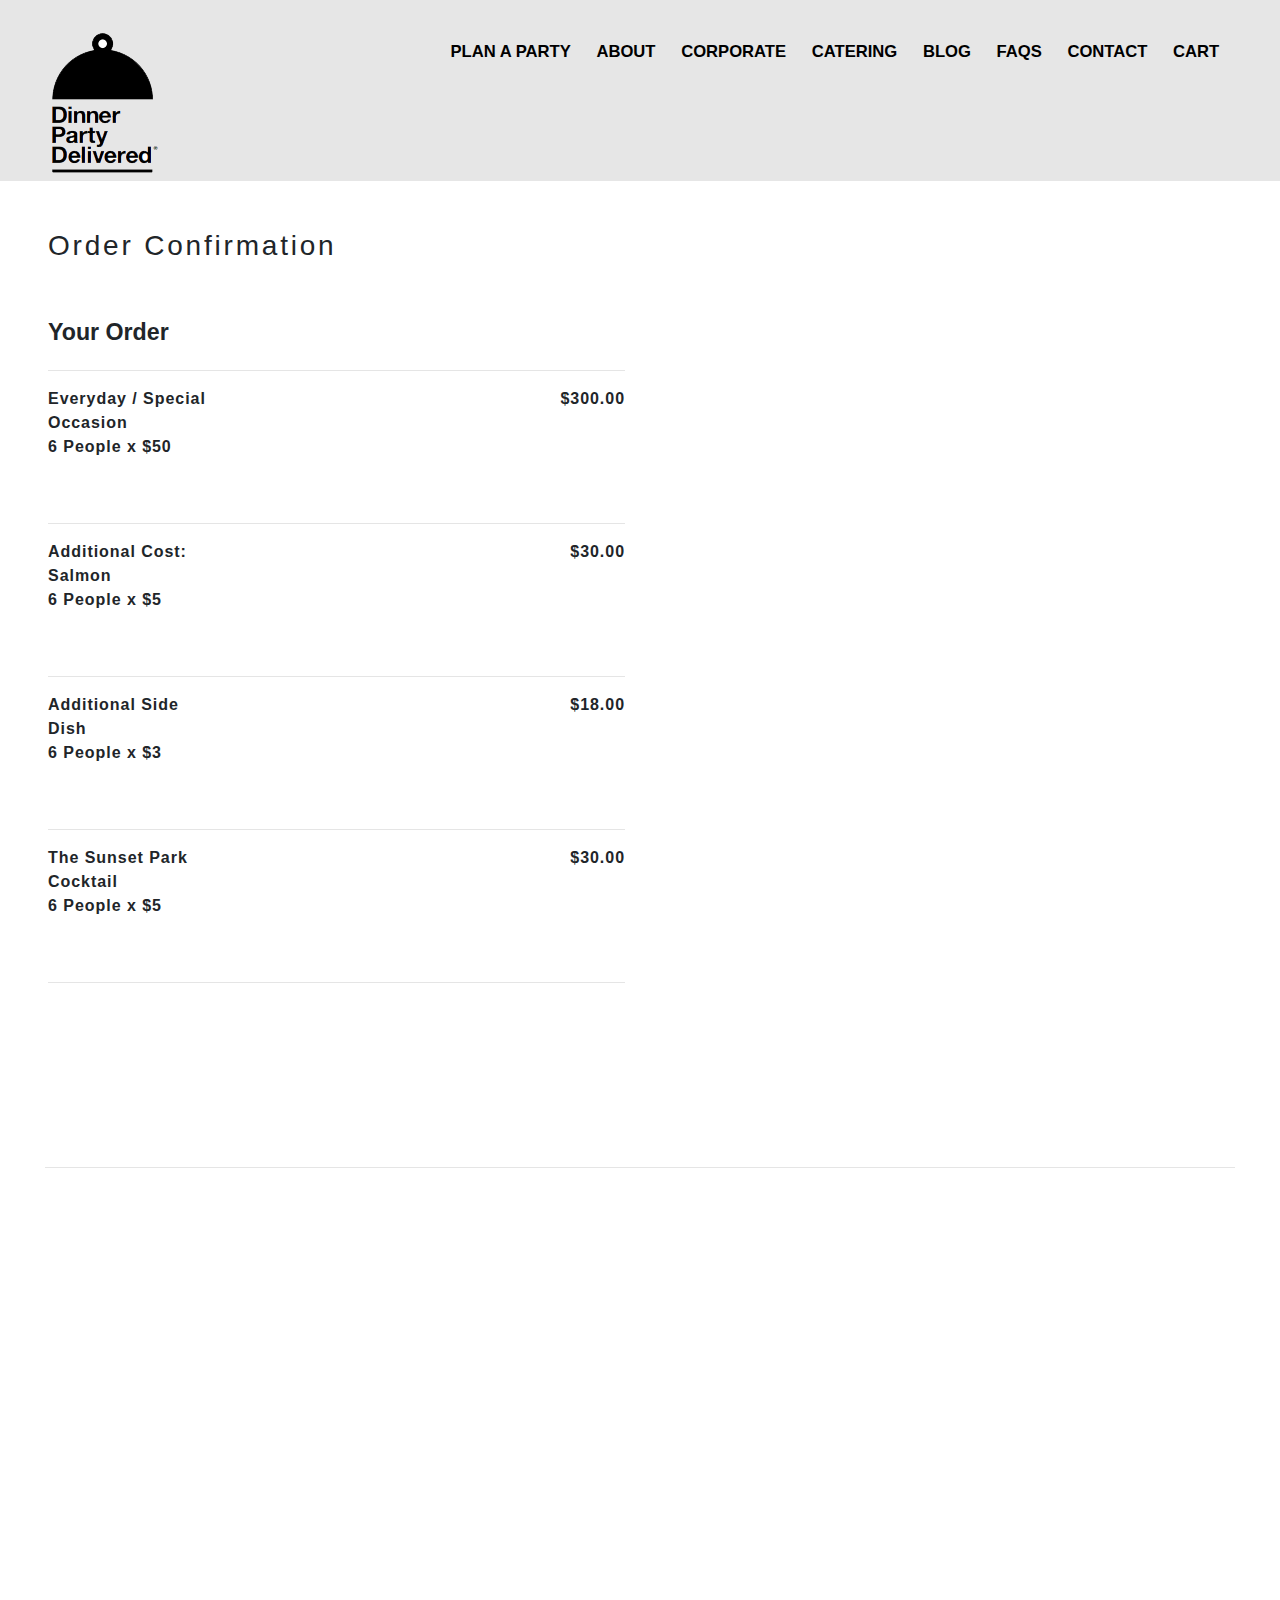
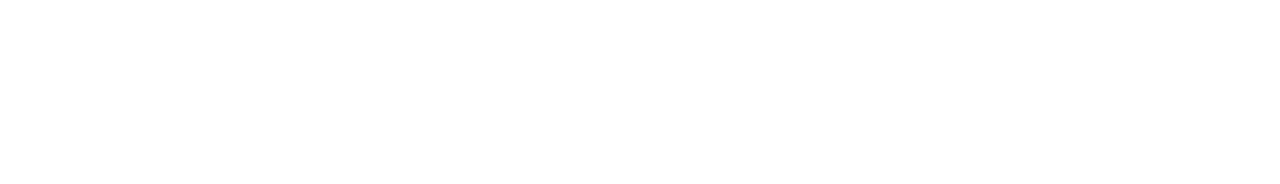
<file: order-confirmation.html>
<!DOCTYPE html>
<html lang="en">

<head>
    <meta charset="utf-8">
    <meta name="viewport" content="width=device-width, initial-scale=1, shrink-to-fit=no">
    <meta name="description" content="">
    <meta name="author" content="">
    <title>Order-confirmation:-</title>
    <!-- Bootstrap -->
    <link href="assets/css/bootstrap.min.css" rel="stylesheet">
    <!-- Style -->
    <link href="assets/css/all.css" rel="stylesheet">
    <!-- Screen | responsive -->
    <link href="assets/css/screens.css" rel="stylesheet">
    <!-- Animate -->
    <link href="assets/css/animate.css" rel="stylesheet">
    <!-- Fonts -->
    <link href="assets/font-awesome/css/font-awesome.min.css" rel="stylesheet" type="text/css">
</head>

<body>
    <!-- Navigation -->
    <nav class="navbar navbar-expand-lg bg-light-dark custom-navbar">
        <div class="container-fluid  px-3 px-lg-5 pt-lg-4">
            <a href="#" class="navbar-brand p-0 wow fadeIn" data-wow-duration="3s" data-wow-delay=".4s">
                <figure class="mb-0">
                    <img src="assets/images/logo.png" class="img-fluid" alt="footer-logo">
                </figure>
            </a>
            <button class="navbar-toggler" type="button" data-toggle="collapse" data-target="#navbarResponsive" aria-controls="navbarResponsive"
                aria-expanded="false" aria-label="Toggle navigation">
                <span class="navbar-toggler-icon"></span>
            </button>
            <div class="collapse navbar-collapse wow fadeIn" data-wow-duration="3s" data-wow-delay=".4s" id="navbarResponsive">
                <ul class="navbar-nav ml-auto">
                    <li class="nav-item active">
                        <a class="nav-link" href="#">plan a party
                            <span class="sr-only">(current)</span>
                        </a>
                    </li>
                    <li class="nav-item">
                        <a class="nav-link" href="#">About</a>
                    </li>
                    <li class="nav-item">
                        <a class="nav-link" href="#">Corporate</a>
                    </li>
                    <li class="nav-item">
                        <a class="nav-link" href="#">Catering</a>
                    </li>
                    <li class="nav-item">
                        <a class="nav-link" href="#">Blog</a>
                    </li>
                    <li class="nav-item">
                        <a class="nav-link" href="#">Faqs</a>
                    </li>
                    <li class="nav-item">
                        <a class="nav-link" href="#">Contact</a>
                    </li>
                    <li class="nav-item" id="cd-cart-trigger">
                        <a class="nav-link cd-img-replace" href="#0">Cart</a>
                    </li>

                </ul>
            </div>
        </div>
    </nav>

    <!-- Accordion -->
    <div class="container-fluid px-lg-5 Confirmation">
        <div class="row">
            <header class="col-md-12 col-lg-12 col-xl-12">
                <h3 class="zoom-90">Order Confirmation</h3>
                <h2>Your Order</h2>
            </header>
            <div class="col-md-12 col-lg-8 col-xl-6">
                <hr class="w-100 clearfix" />
                <!-- Everyday / Special -->
                <div class="row justify-content-lg-between wow fadeIn" data-wow-duration="3s" data-wow-delay=".4s">
                    <div class="col-md-4">
                        <p>Everyday / Special
                            <br /> Occasion</p>
                        <p>6 People x $50</p>
                    </div>
                    <div class="col-md-3 text-right">
                        <p>$300.00</p>
                    </div>
                </div>
                <hr class="w-100 clearfix" />
                <!-- Additional Cost: Salmon  -->
                <div class="row justify-content-lg-between wow fadeIn" data-wow-duration="3s" data-wow-delay=".4s">
                    <div class="col-md-4">
                        <p>Additional Cost: Salmon</p>
                        <p>6 People x $5</p>
                    </div>
                    <div class="col-md-3 text-right">
                        <p>$30.00</p>
                    </div>
                </div>
                <hr class="w-100 clearfix" />
                <!-- Additional Side Dish -->
                <div class="row justify-content-lg-between wow fadeIn" data-wow-duration="3s" data-wow-delay=".4s">
                    <div class="col-md-4">
                        <p>Additional Side Dish</p>
                        <p>6 People x $3</p>
                    </div>
                    <div class="col-md-3 text-right">
                        <p>$18.00</p>
                    </div>
                </div>
                <hr class="w-100 clearfix" />
                <!-- The Sunset Park  -->
                <div class="row justify-content-lg-between wow fadeIn" data-wow-duration="3s" data-wow-delay=".4s">
                    <div class="col-md-4">
                        <p>The Sunset Park
                            <br />Cocktail
                        </p>
                        <p>6 People x $5</p>
                    </div>
                    <div class="col-md-3 text-right">
                        <p>$30.00</p>
                    </div>
                </div>
                <hr class="w-100 clearfix" />
                <!-- Items Total -->
                <div class="row justify-content-lg-between wow fadeIn" data-wow-duration="3s" data-wow-delay=".4s">
                    <div class="col-4 col-sm-4 col-md-4">
                        <p>Items Subtotal
                        </p>
                        <p>Sales Tax</p>
                        <h5 class="d-block">Total</h5>
                    </div>
                    <div class="col-4 col-sm-3 col-md-3">
                        <p>Items Subtotal
                        </p>
                        <p>Sales Tax</p>
                        <h5 class="d-block">Total</h5>
                    </div>
                    <div class="col-3 col-sm-3 col-md-3 text-right">
                        <p>$378.00</p>
                        <p>$33.00</p>
                        <h5 class="pt-4 pt-md-0 pt-lg-0">$411.55</h5>                     
                    </div>
                </div>

            </div>
            <!-- Line -->
            <hr class="w-98 clearfix" />
            <!-- Submit btn -->
            <div class="col-md-6">
                <div class="pt-3 wow fadeIn" data-wow-duration="2s" data-wow-delay=".7s">
                    <button type="button" class="btn btn-more rounded-0 w-100" data-toggle="modal" data-target="#confirmation">Submit</button>
                </div>
            </div>
        </div>
    </div>
    <!-- Confirmation Model Pop -->
    <div class="modal fade zoom-65" id="confirmation">
        <div class="modal-dialog modal-lg">
            <div class="modal-content rounded-0">
                <!-- Modal Header -->
                <div class="modal-header modal-close">
                    <button type="button" class="close" data-dismiss="modal">&times;</button>
                </div>
                <!-- Modal body -->
                <div class="modal-body plr-2-8 text-center">
                    <header>
                        <h1>THANK YOU FOR YOUR ORDER WITH DINNER PARTY DELIVERED </h1>
                    </header>
                    <!-- /header -->
                    <div class="w-25 py-lg-3 mx-auto h-line">
                        <hr>
                    </div>

                    <h6>WE WILL CALL YOU WITHIN THE NEXT 30-60 MINUTES TO CONFIRM YOUR ORDER AND COLLECT YOUR CREDIT CARD INFORMATION.
                    </h6>

                    <div class="text-center">
                        <figure class="m-0">
                            <img src="assets/images/dpd-thanks.PNG" class="img-fluid" alt="thanks">
                        </figure>
                    </div>
                </div>

            </div>
        </div>
    </div>
    <!-- Footer -->
    <footer class="footer wow fadeIn" data-wow-duration="2.5s" data-wow-delay=".4s">
        <div class="container-fluid px-lg-5">
            <div class="row">
                <div class="col-md-2 col-lg-2 col-xl-2  text-center text-md-left">
                    <figure>
                        <img src="assets/images/logo.png" class="img-fluid" alt="footer-logo">
                    </figure>
                    <ul class="foo-list pt-lg-5 pb-lg-3">
                        <li>
                            <a href="#">
                                <i class="fa fa-facebook circle" aria-hidden="true"></i>
                            </a>
                        </li>
                        <li>
                            <a href="#">
                                <i class="fa fa-instagram circle" aria-hidden="true"></i>
                            </a>
                        </li>
                    </ul>
                </div>
                <div class="col-md-4 col-lg-4 col-xl-4 pr-lg-6rem text-center text-md-left">
                    <div class="footer-items">
                        <div class="h-line w-25">
                            <hr>
                        </div>
                        <h5>JOIN </h5>
                        <p>Enter your email and recieve
                            <br /> 20% off your first order.</p>
                    </div>
                    <form class="Newsletter">
                        <div class="row no-gutters">
                            <div class="col-12 col-md-10">
                                <input type="email" class="form-control form-control-lg" placeholder="ENTER YOUR EMAIL">
                            </div>
                            <div class="col-12 col-md-2 text-center fa-fl fa-sm">
                                <a href="#">
                                    <i class="fa-2x fa fa-angle-right"></i>
                                </a>
                            </div>
                        </div>
                    </form>
                </div>
                <div class="col-md-3 col-lg-3 col-xl-3 text-center text-md-left">
                    <div class="footer-items">
                        <div class="h-line w-25">
                            <hr>
                        </div>
                        <h5>CALL</h5>
                        <p>Give us a shout. We’d love
                            <br /> to engage in some good old fashioned conversation.</p>
                        <h5 class="pt-lg-3">(646) 831-1345</h5>
                    </div>
                </div>
                <div class="col-md-3 col-lg-3 col-xl-3 text-center text-md-left">
                    <div class="footer-items">
                        <div class="h-line w-25">
                            <hr>
                        </div>
                        <h5>EMAIL</h5>
                        <p>Drop us a line anytime and
                            <br /> we’ll get back to you within 24
                            <br />hours.
                        </p>
                        <h5 class="pt-lg-3">Contact</h5>
                    </div>
                </div>
            </div>
            <div class="row footer-bottom pl-lg-3 text-center text-md-left">
                <div class="col-md-12">
                   <p class="text-muted">&copy; 2017 Dinner Party Delivered. All rights reserved.</p>
                </div>
            </div>
        </div>
    </footer>
    <!-- Bootstrap core JavaScript -->
    <script src="assets/js/jquery.min.js"></script>
    <script src="assets/js/bootstrap.bundle.min.js"></script>
    <script src="assets/js/custome.js"></script>
    <script src="assets/js/wow.js"></script>
    <script>
        new WOW().init();
    </script>
</body>

</html>
</file>
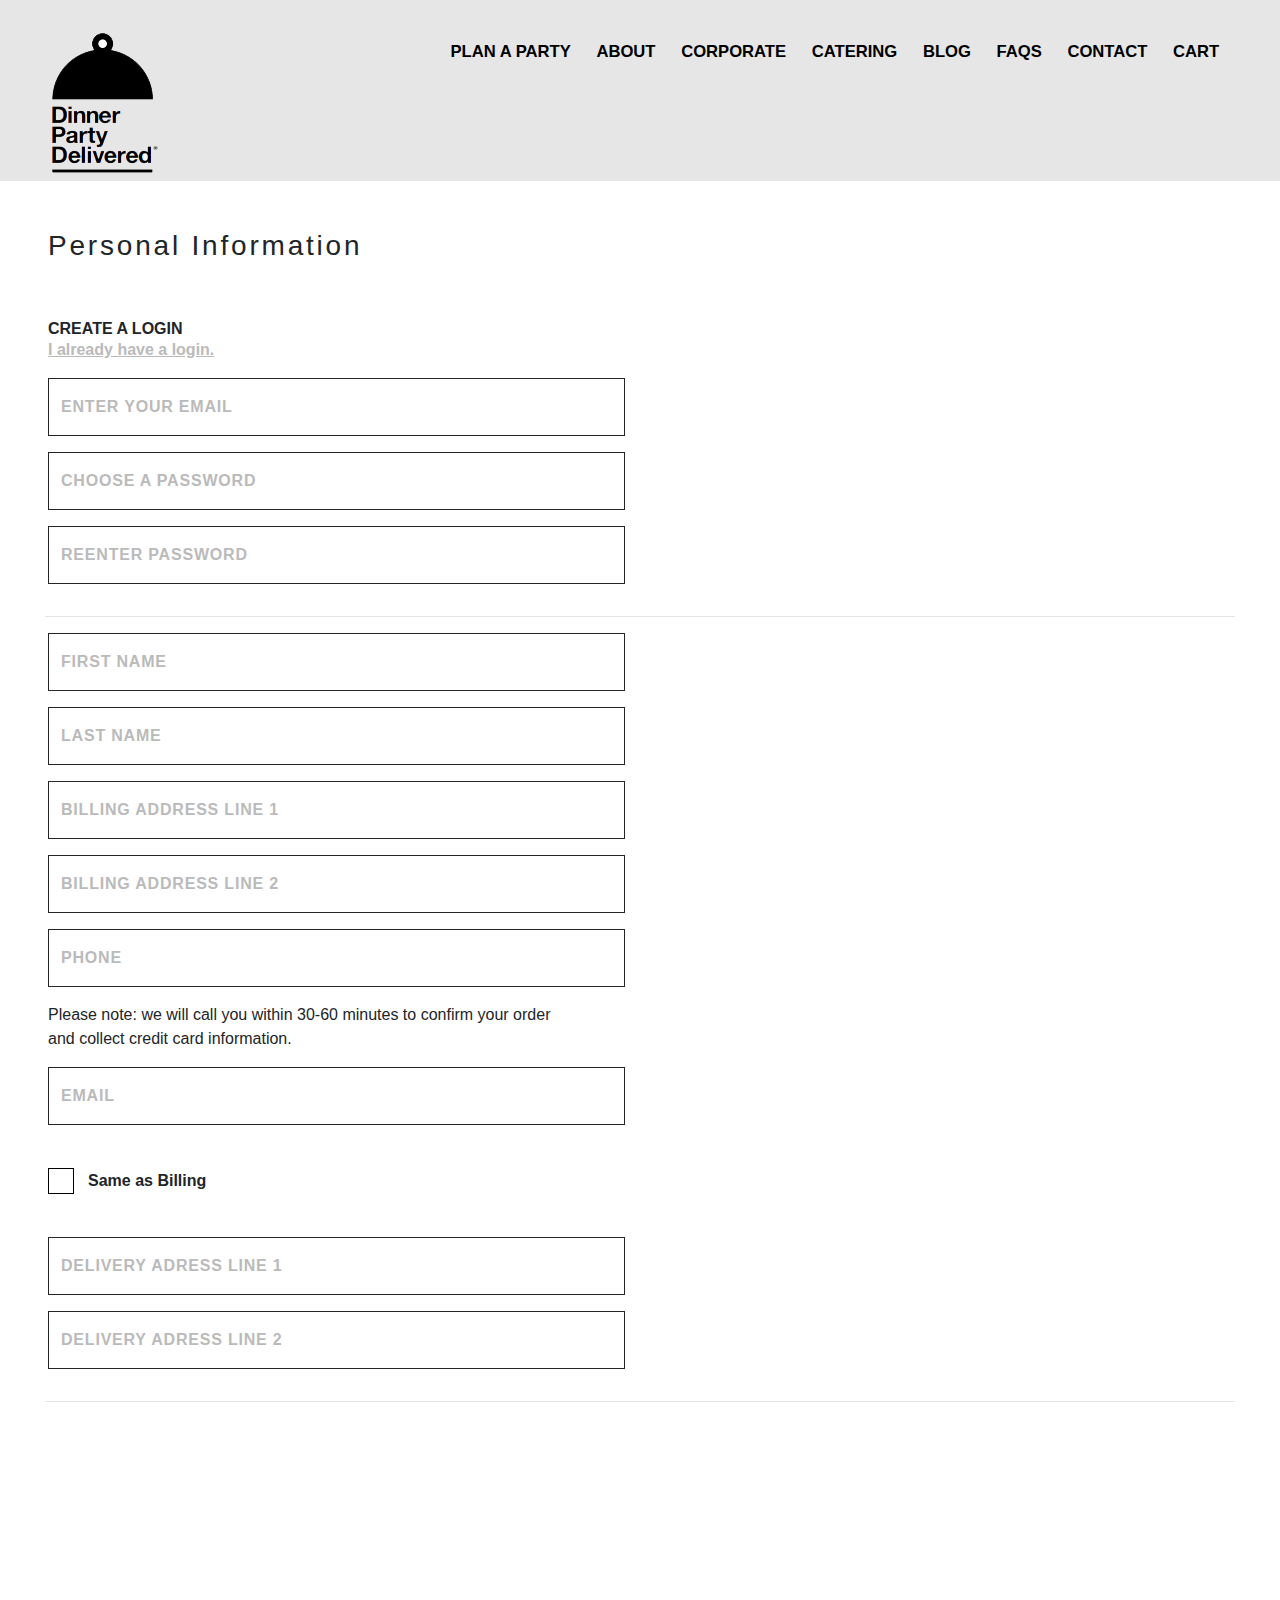
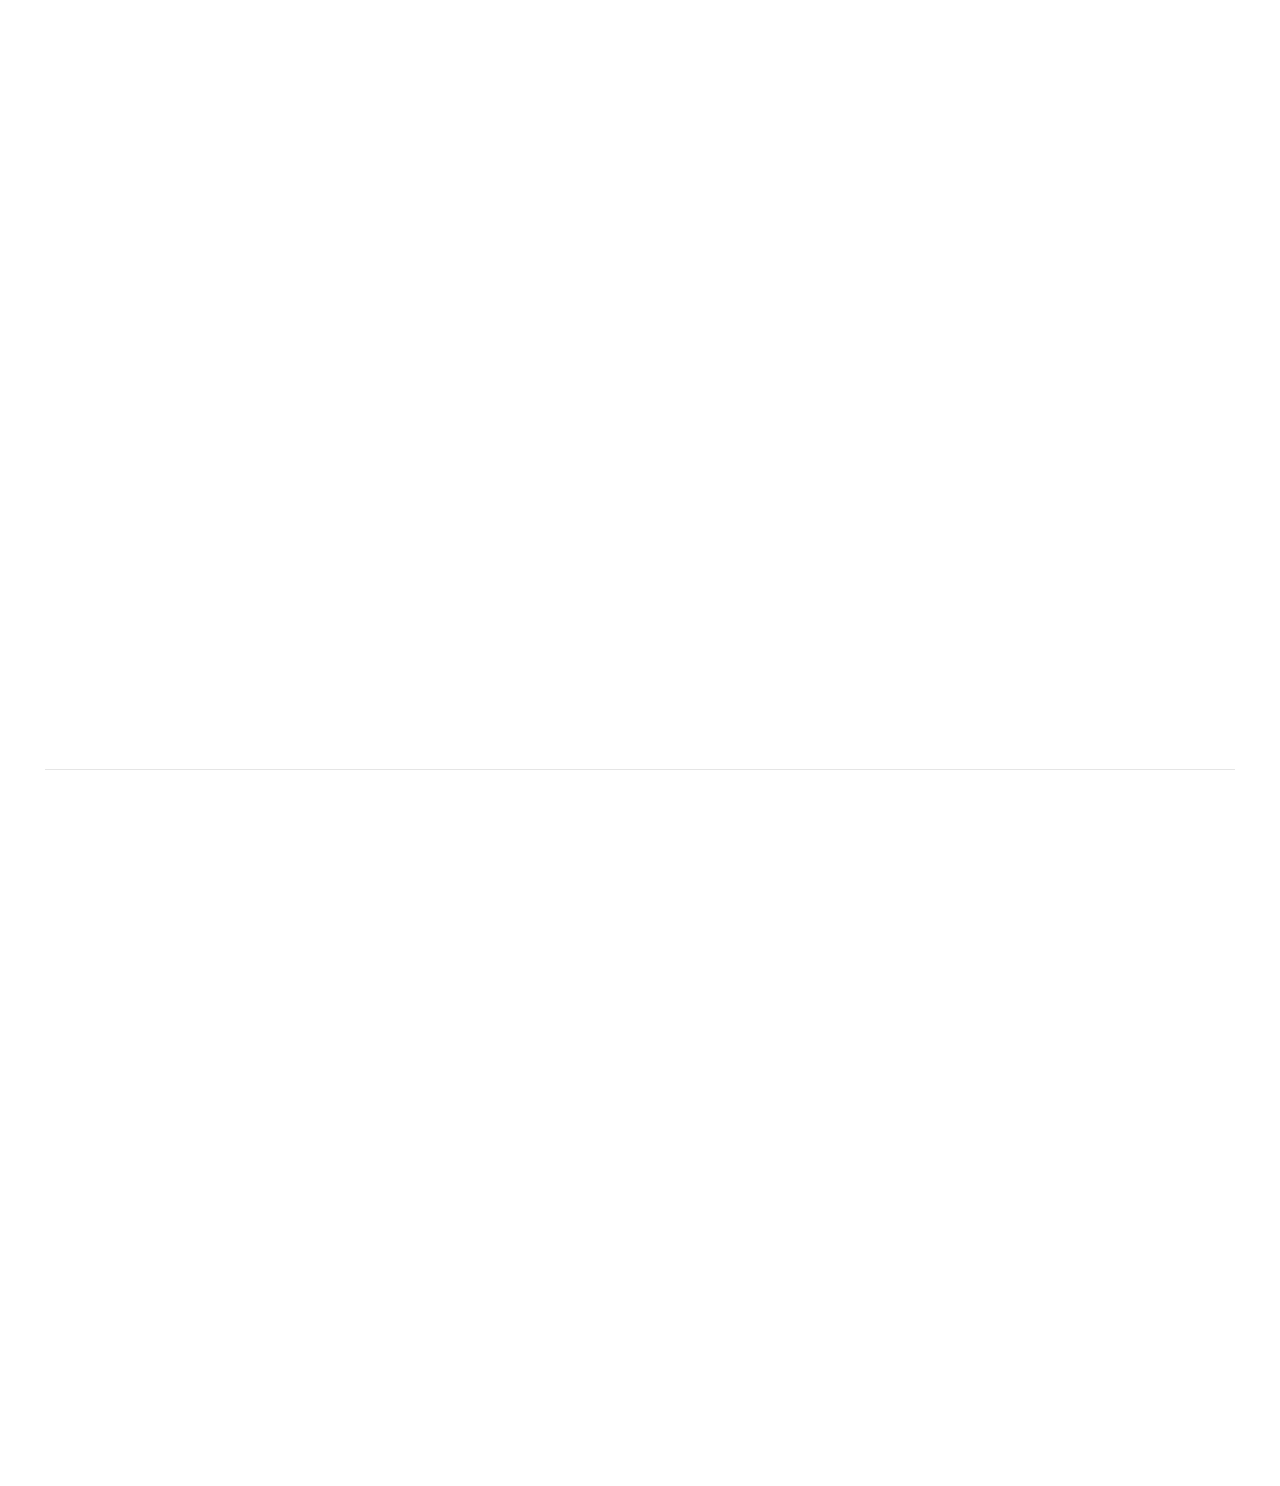
<file: reservation-form.html>
<!DOCTYPE html>
<html lang="en">

<head>
    <meta charset="utf-8">
    <meta name="viewport" content="width=device-width, initial-scale=1, shrink-to-fit=no">
    <meta name="description" content="">
    <meta name="author" content="">
    <title>reservation-Form:-</title>
    <!-- Bootstrap -->
    <link href="assets/css/bootstrap.min.css" rel="stylesheet">
    <!-- Style -->
    <link href="assets/css/all.css" rel="stylesheet">
    <!-- Screen | responsive -->
    <link href="assets/css/screens.css" rel="stylesheet">
    <!-- Animate -->
    <link href="assets/css/animate.css" rel="stylesheet">
    <!-- Fonts -->
    <link href="assets/font-awesome/css/font-awesome.min.css" rel="stylesheet" type="text/css">
</head>

<body>
    <!-- Navigation -->
    <nav class="navbar navbar-expand-lg bg-light-dark custom-navbar">
        <div class="container-fluid px-3 px-lg-5 pt-lg-4">
            <a href="#" class="navbar-brand p-0 wow fadeIn" data-wow-duration="3s" data-wow-delay=".4s">
                <figure class="mb-0">
                    <img src="assets/images/logo.png" class="img-fluid" alt="footer-logo">
                </figure>
            </a>
            <button class="navbar-toggler" type="button" data-toggle="collapse" data-target="#navbarResponsive" aria-controls="navbarResponsive" aria-expanded="false" aria-label="Toggle navigation">
                <span class="navbar-toggler-icon"></span>
            </button>
            <div class="collapse navbar-collapse wow fadeIn" data-wow-duration="3s" data-wow-delay=".4s" id="navbarResponsive">
                <ul class="navbar-nav ml-auto">
                    <li class="nav-item active">
                        <a class="nav-link" href="#">plan a party
                            <span class="sr-only">(current)</span>
                        </a>
                    </li>
                    <li class="nav-item">
                        <a class="nav-link" href="#">About</a>
                    </li>
                    <li class="nav-item">
                        <a class="nav-link" href="#">Corporate</a>
                    </li>
                    <li class="nav-item">
                        <a class="nav-link" href="#">Catering</a>
                    </li>
                    <li class="nav-item">
                        <a class="nav-link" href="#">Blog</a>
                    </li>
                    <li class="nav-item">
                        <a class="nav-link" href="#">Faqs</a>
                    </li>
                    <li class="nav-item">
                        <a class="nav-link" href="#">Contact</a>
                    </li>
                    <li class="nav-item" id="cd-cart-trigger">
                        <a class="nav-link cd-img-replace" href="#0">Cart</a>
                    </li>
                </ul>
            </div>
        </div>
    </nav>
    <!-- Reservation -->
    <div class="container-fluid px-lg-5 Reservation">
        <div class="row">
            <header class="col-md-12 col-lg-12 col-xl-12 wow fadeIn" data-wow-duration="3s" data-wow-delay=".4s">
                <h3>Personal Information</h3>
                <h6>CREATE A LOGIN</h6>
                <p>I already have a login.</p>
            </header>
            <!-- Login -->
            <form class="col-md-12 col-lg-6 col-xl-6 wow fadeIn" data-wow-duration="3s" data-wow-delay=".4s">
                <div class="form-group">
                    <label for="exampleInputEmail1" class="sr-only">Enter Your Email</label>
                    <input type="email" class="form-control" id="exampleInputEmail1" placeholder="Enter Your Email">
                </div>
                <div class="form-group">
                    <label for="exampleInputPassword1" class="sr-only">Choose a Password</label>
                    <input type="password" class="form-control" id="exampleInputPassword1" placeholder="Choose a Password">
                </div>
                <div class="form-group">
                    <label for="exampleInputPassword2" class="sr-only">Reenter Password</label>
                    <input type="password" class="form-control" id="exampleInputPassword2" placeholder="Reenter Password">
                </div>
            </form>
            <!-- Line Horizental -->
            <hr class="w-98 clearfix" />
            <!-- Register -->
            <form class="col-md-12 col-lg-6 col-xl-6 wow fadeIn" data-wow-duration="3s" data-wow-delay=".4s">
                <!-- first name -->
                <div class="form-group">
                    <label for="first" class="sr-only">first name</label>
                    <input type="text" class="form-control" id="first" placeholder="first name">
                </div>
                <!-- last Name -->
                <div class="form-group">
                    <label for="last" class="sr-only">last name</label>
                    <input type="text" class="form-control" id="last" placeholder="last name">
                </div>
                <!-- billing address line 1 -->
                <div class="form-group">
                    <label for="billing-1" class="sr-only">billing address line 1</label>
                    <input type="text" class="form-control" id="billing-1" placeholder="billing address line 1">
                </div>
                <!-- billing address line 2 -->
                <div class="form-group">
                    <label for="billing-2" class="sr-only">billing address line 2</label>
                    <input type="text" class="form-control" id="billing-2" placeholder="billing address line 2">
                </div>
                <!-- phone -->
                <div class="form-group">
                    <label for="phone" class="sr-only">phone</label>
                    <input type="text" class="form-control" id="phone" placeholder="phone">
                </div>
                <p>
                    Please note: we will call you within 30-60 minutes to confirm your order
                    <br> and collect credit card information.
                </p>
                <!-- email -->
                <div class="form-group">
                    <label for="R-Email" class="sr-only">Email</label>
                    <input type="email" class="form-control" id="R-Email" placeholder="Email">
                </div>
                <!-- Same as Billing -->
                <div class="form-group">
                    <div class="reserved p-default">
                        <input type="checkbox" />
                        <div class="state p-primary">
                            <label>Same as Billing</label>
                        </div>
                    </div>
                </div>
                <!-- delivery adress line 1 -->
                <div class="form-group">
                    <label for="d-line-1" class="sr-only">delivery adress line 1</label>
                    <input type="text" class="form-control" id="d-line-1" placeholder="delivery adress line 1">
                </div>
                <!-- delivery adress line 2 -->
                <div class="form-group">
                    <label for="d-line-2" class="sr-only">delivery adress line 2</label>
                    <input type="text" class="form-control" id="d-line-2" placeholder="delivery adress line 2">
                </div>
            </form>
            <!-- Line -->
            <hr class="w-98 clearfix" />
            <div class="col-md-12 col-lg-10 col-xl-10 wow fadeIn" data-wow-duration="3s" data-wow-delay=".4s">
                <!-- party date -->
                <header>
                    <h1 class="py-lg-3">Party Information</h1>
                    <h5>PARTY DATE</h5>
                </header>
                <!-- /header -->
                <div class="row">
                    <div class="col-md-4 col-lg-4 col-xl-6">
                        <div class="form-group custom-dropdown">
                            <label for="exampleFormControlSelect1" class="sr-only">Example select</label>
                            <select class="form-control" id="exampleFormControlSelect1">
                                <option>MONTH</option>
                                <option>January</option>
                                <option>February</option>
                                <option>March</option>
                                <option>April</option>
                                <option>May</option>
                                <option>June</option>
                                <option>July</option>
                                <option>August</option>
                                <option>September</option>
                                <option>October</option>
                                <option>November</option>
                                <option>December</option>
                            </select>
                        </div>
                    </div>
                    <div class="col-md-4 col-lg-4 col-xl-2">
                        <div class="form-group custom-dropdown">
                            <label for="exampleFormControlSelect1" class="sr-only">Example select</label>
                            <select class="form-control" id="exampleFormControlSelect1">
                                <option>DAY</option>
                                <option>Monday</option>
                                <option>Tuesday</option>
                                <option>Wednesday</option>
                                <option>Thursday</option>
                                <option>Friday</option>
                                <option>Saturday</option>
                                <option>Sunday</option>
                            </select>
                        </div>
                    </div>
                    <div class="col-md-4 col-lg-4 col-xl-2">
                        <div class="form-group custom-dropdown">
                            <label for="exampleFormControlSelect1" class="sr-only">Example select</label>
                            <select class="form-control" id="exampleFormControlSelect1">
                                <option>YEAR</option>
                                <option>2015</option>
                                <option>2016</option>
                                <option>2017</option>
                                <option>2018</option>
                            </select>
                        </div>
                    </div>
                </div>
                <!-- guest arrival-->
                <header>
                    <h5>GUEST ARRIVAL</h5>
                </header>
                <!-- /header -->
                <div class="row">
                    <div class="col-md-6 col-lg-6 col-xl-6">
                        <div class="form-group custom-dropdown">
                            <label for="exampleFormControlSelect1" class="sr-only">Example select</label>
                            <select class="form-control" id="exampleFormControlSelect1">
                                <option>12:00</option>
                                <option>13:00</option>
                                <option>14:00</option>
                                <option>15:00</option>
                                <option>16:00</option>
                                <option>17:00</option>
                                <option>18:00</option>
                                <option>19:00</option>
                                <option>20:00</option>
                                <option>21:00</option>
                                <option>22:00</option>
                                <option>23:00</option>
                                <option>24:00</option>
                            </select>
                        </div>
                    </div>
                    <div class="col-md-4 col-lg-4 col-xl-2">
                        <div class="form-group custom-dropdown">
                            <label for="exampleFormControlSelect1" class="sr-only">Example select</label>
                            <select class="form-control" id="exampleFormControlSelect1">
                                <option>PM</option>
                                <option>AM</option>
                            </select>
                        </div>
                    </div>
                </div>
                <!-- preferred delivery -->
                <header>
                    <h5>PREFERRED DELIVERY</h5>
                </header>
                <div class="row">
                    <div class="col-md-4 col-lg-4 col-xl-6">
                        <div class="form-group custom-dropdown">
                            <label for="exampleFormControlSelect1" class="sr-only">Example select</label>
                            <select class="form-control" id="exampleFormControlSelect1">
                                <option>MONTH</option>
                                <option>January</option>
                                <option>February</option>
                                <option>March</option>
                                <option>April</option>
                                <option>May</option>
                                <option>June</option>
                                <option>July</option>
                                <option>August</option>
                                <option>September</option>
                                <option>October</option>
                                <option>November</option>
                                <option>December</option>
                            </select>
                        </div>
                    </div>
                    <div class="col-md-4 col-lg-4 col-xl-2">
                        <div class="form-group custom-dropdown">
                            <label for="exampleFormControlSelect1" class="sr-only">Example select</label>
                            <select class="form-control" id="exampleFormControlSelect1">
                                <option>DAY</option>
                                <option>Monday</option>
                                <option>Tuesday</option>
                                <option>Wednesday</option>
                                <option>Thursday</option>
                                <option>Friday</option>
                                <option>Saturday</option>
                                <option>Sunday</option>
                            </select>
                        </div>
                    </div>
                    <div class="col-md-4 col-lg-4 col-xl-2">
                        <div class="form-group custom-dropdown">
                            <label for="exampleFormControlSelect1" class="sr-only">Example select</label>
                            <select class="form-control" id="exampleFormControlSelect1">
                                <option>YEAR</option>
                                <option>2015</option>
                                <option>2016</option>
                                <option>2017</option>
                                <option>2018</option>
                            </select>
                        </div>
                    </div>
                </div>
                <!-- 2 -->
                <div class="row">
                    <div class="col-md-6 col-lg-6 col-xl-6">
                        <div class="form-group custom-dropdown">
                            <label for="exampleFormControlSelect1" class="sr-only">Example select</label>
                            <select class="form-control" id="exampleFormControlSelect1">
                                <option>12:00</option>
                                <option>13:00</option>
                                <option>14:00</option>
                                <option>15:00</option>
                                <option>16:00</option>
                                <option>17:00</option>
                                <option>18:00</option>
                                <option>19:00</option>
                                <option>20:00</option>
                                <option>21:00</option>
                                <option>22:00</option>
                                <option>23:00</option>
                                <option>24:00</option>
                            </select>
                        </div>
                    </div>
                    <div class="col-md-4 col-lg-4 col-xl-2">
                        <div class="form-group custom-dropdown">
                            <label for="exampleFormControlSelect1" class="sr-only">Example select</label>
                            <select class="form-control" id="exampleFormControlSelect1">
                                <option>PM</option>
                                <option>AM</option>
                            </select>
                        </div>
                    </div>
                </div>
                <!-- CheckBoxex -->
                <div class="col-md-12 col-lg-10 col-xl-6">
                    <div class="row text-left">
                        <header class="p-2 w-100">
                            <h5>ONE LAST TIME, ANY ALLERGIES?</h5>
                        </header>

                        <div class="col-md-6 col-lg-6 col-xl-4">
                            <label class="label-container">Dairy
                                <input type="checkbox">
                                <span class="checkmark"></span>
                            </label>
                        </div>
                        <div class="col-md-6 col-lg-6 col-xl-4">
                            <label class="label-container">Gluten
                                <input type="checkbox">
                                <span class="checkmark"></span>
                            </label>
                        </div>
                        <div class="col-md-6 col-lg-6 col-xl-4">
                            <label class="label-container">Vegetarian
                                <input type="checkbox">
                                <span class="checkmark"></span>
                            </label>
                        </div>

                        <div class="col-md-6 col-lg-6 col-xl-4">
                            <label class="label-container">Soy
                                <input type="checkbox">
                                <span class="checkmark"></span>
                            </label>
                        </div>
                        <div class="col-md-6 col-lg-6 col-xl-4">
                            <label class="label-container">Peanuts
                                <input type="checkbox">
                                <span class="checkmark"></span>
                            </label>
                        </div>
                        <div class="col-md-6 col-lg-6 col-xl-4">
                            <label class="label-container">Egg
                                <input type="checkbox">
                                <span class="checkmark"></span>
                            </label>
                        </div>
                    </div>
                    <!-- 2 -->
                    <div class="row text-left">
                        <header class="p-2 w-100">
                            <h5>HOW DID YOU HERE ABOUT US?</h5>
                        </header>
                        <div class="col-md-6 col-lg-6 col-xl-4">
                            <label class="label-container">Friend
                                <input type="checkbox">
                                <span class="checkmark"></span>
                            </label>
                        </div>
                        <div class="col-md-6 col-lg-6 col-xl-4">
                            <label class="label-container">At DPD Party
                                <input type="checkbox">
                                <span class="checkmark"></span>
                            </label>
                        </div>
                        <div class="col-md-6 col-lg-6 col-xl-4">
                            <label class="label-container">Ad
                                <input type="checkbox">
                                <span class="checkmark"></span>
                            </label>
                        </div>
                        <div class="col-md-6 col-lg-6 col-xl-4">
                            <label class="label-container">Blog/News
                                <input type="checkbox">
                                <span class="checkmark"></span>
                            </label>
                        </div>
                        <div class="col-md-6 col-lg-6 col-xl-4">
                            <label class="label-container">Internet Search
                                <input type="checkbox">
                                <span class="checkmark"></span>
                            </label>
                        </div>
                        <div class="col-md-6 col-lg-6 col-xl-4">
                            <label class="label-container">Other
                                <input type="checkbox">
                                <span class="checkmark"></span>
                            </label>
                        </div>
                    </div>
                </div>
            </div>
            <!-- Comments/Question -->
            <form class="col-md-12 col-lg-7 col-xl-7 wow fadeIn" data-wow-duration="3s" data-wow-delay=".4s">
                <header class=" py-md-3 pt-lg-5 pb-lg-2">
                    <h5>COMMENTS/QUESTIONS</h5>
                </header>
                <!-- /header -->
                <div class="form-group">
                    <label for="exampleFormControlTextarea1" class="sr-only">Example textarea</label>
                    <textarea class="form-control" id="exampleFormControlTextarea1" placeholder="YOUR ANSWER" rows="5"></textarea>
                </div>
            </form>
            <!-- Line -->
            <hr class="w-98 clearfix" />
            <form class="col-md-12 col-lg-6 col-xl-6 wow fadeIn" data-wow-duration="3s" data-wow-delay=".4s">
                <div class="reserved reserved-sm p-default">
                    <input type="checkbox" />
                    <div class="cstm state p-primary">
                        <label>Please add me to your email list. I would like to get updates on the
                            <br> latest DPD products, events, inspiration and advice</label>
                    </div>
                </div>
                <div class="pt-3 wow fadeIn" data-wow-duration="2s" data-wow-delay=".7s">
                    <button type="button" class="btn btn-more rounded-0 w-100">COMPETE CHECKOUT</button>
                </div>
            </form>
        </div>
    </div>
    <!-- Footer -->
    <footer class="footer wow fadeIn" data-wow-duration="2.5s" data-wow-delay=".4s">
        <div class="container-fluid px-lg-5">
            <div class="row">
                <div class="col-md-2 col-lg-2 col-xl-2  text-center text-md-left">
                    <figure>
                        <img src="assets/images/logo.png" class="img-fluid" alt="footer-logo">
                    </figure>
                    <ul class="foo-list pt-lg-5 pb-lg-3">
                        <li>
                            <a href="#">
                                <i class="fa fa-facebook circle" aria-hidden="true"></i>
                            </a>
                        </li>
                        <li>
                            <a href="#">
                                <i class="fa fa-instagram circle" aria-hidden="true"></i>
                            </a>
                        </li>
                    </ul>
                </div>
                <div class="col-md-4 col-lg-4 col-xl-4 pr-lg-6rem text-center text-md-left">
                    <div class="footer-items">
                        <div class="h-line w-25">
                            <hr>
                        </div>
                        <h5>JOIN </h5>
                        <p>Enter your email and recieve
                            <br /> 20% off your first order.</p>
                    </div>
                    <form class="Newsletter">
                        <div class="row no-gutters">
                            <div class="col-12 col-md-10">
                                <input type="email" class="form-control form-control-lg" placeholder="ENTER YOUR EMAIL">
                            </div>
                            <div class="col-12 col-md-2 text-center fa-fl fa-sm">
                                <a href="#">
                                    <i class="fa-2x fa fa-angle-right"></i>
                                </a>
                            </div>
                        </div>
                    </form>
                </div>
                <div class="col-md-3 col-lg-3 col-xl-3 text-center text-md-left">
                    <div class="footer-items">
                        <div class="h-line w-25">
                            <hr>
                        </div>
                        <h5>CALL</h5>
                        <p>Give us a shout. We’d love
                            <br /> to engage in some good old fashioned conversation.</p>
                        <h5 class="pt-lg-3">(646) 831-1345</h5>
                    </div>
                </div>
                <div class="col-md-3 col-lg-3 col-xl-3 text-center text-md-left">
                    <div class="footer-items">
                        <div class="h-line w-25">
                            <hr>
                        </div>
                        <h5>EMAIL</h5>
                        <p>Drop us a line anytime and
                            <br /> we’ll get back to you within 24
                            <br />hours.
                        </p>
                        <h5 class="pt-lg-3">Contact</h5>
                    </div>
                </div>
            </div>
            <div class="row footer-bottom pl-lg-3 text-center text-md-left">
                <div class="col-md-12">
                   <p class="text-muted">&copy; 2017 Dinner Party Delivered. All rights reserved.</p>
                </div>
            </div>
        </div>
    </footer>
    <!-- Bootstrap core JavaScript -->
    <script src="assets/js/jquery.min.js"></script>
    <script src="assets/js/bootstrap.bundle.min.js"></script>
    <script src="assets/js/custome.js"></script>
    <script src="assets/js/wow.js"></script>
    <script>
    new WOW().init();
    </script>
</body>

</html>
</file>
<file: splash/assets/css/style.css>
body {
  margin: 0;
  padding: 0;
}

ul {
  list-style: none;
  padding: 0;
  margin: 0;
}

#wrapper {
  background-image: url(../images/DPD_Splash_Bkgd_Image.jpg);
  background-size: cover;
  overflow: hidden;
  height: 100vh;
}

.over-lay {
  background-color: rgba(0, 0, 0, 0.5);
  height: 100%;
}

header nav {
  padding: 0 30px !important;
}

header .logo {
  width: 105px;
}

header li {
  display: inline-block;
  margin: 0 5px;
}

header a {
  display: block;
}

header .facebook {
  background: url(../images/facebook.png) no-repeat;
  width: 48px;
  height: 48px;
  background-size: 100% 100%;
  -webkit-transition: .8s;
  transition: .8s;
}

header .facebook:hover {
  background: url(../images/facebook-hover.png) no-repeat;
  width: 48px;
  height: 48px;
  background-size: 100% 100%;
  -webkit-transition: .8s;
  transition: .8s;
}

header .instagram {
  background: url(../images/instagram.png) no-repeat;
  width: 48px;
  height: 48px;
  background-size: 100% 100%;
  -webkit-transition: .8s;
  transition: .8s;
}

header .instagram:hover {
  background: url(../images/instagram-hover.png) no-repeat;
  width: 48px;
  height: 48px;
  background-size: 100% 100%;
  -webkit-transition: .8s;
  transition: .8s;
}

header .pintrest {
  background: url(../images/pintrest.png) no-repeat;
  width: 48px;
  height: 48px;
  background-size: 100% 100%;
  -webkit-transition: .8s;
  transition: .8s;
}

header .pintrest:hover {
  background: url(../images/pintrest-hover.png) no-repeat;
  width: 48px;
  height: 48px;
  background-size: 100% 100%;
  -webkit-transition: .8s;
  transition: .8s;
}

header .yelp {
  background: url(../images/yelp.png) no-repeat;
  width: 48px;
  height: 48px;
  background-size: 100% 100%;
  -webkit-transition: .8s;
  transition: .8s;
}

header .yelp:hover {
  background: url(../images/yelp-hover.png) no-repeat;
  width: 48px;
  height: 48px;
  background-size: 100% 100%;
  -webkit-transition: .8s;
  transition: .8s;
}

main {
  height: 72%;
}

main .outer {
  display: table;
  position: absolute;
  height: 100%;
  width: 100%;
}

main .middle {
  display: table-cell;
  vertical-align: middle;
}

main .banner h1 {
  position: relative;
  font-size: 40px;
  color: #fff;
  text-align: center;
  font-family: 'EB Garamond', serif;
  line-height: 1;
  padding: 0 0 30px;
  margin: 0 auto 30px;
}

@media (min-width: 1025px) {
  main .banner h1 {
    width: 650px;
  }
}

@media (max-width: 767px) {
  main .banner h1 {
    font-size: 24px;
  }
}

main .banner h1:before {
  position: absolute;
  bottom: 0;
  left: 50%;
  -webkit-transform: translate(-50%, -50%);
          transform: translate(-50%, -50%);
  content: '';
  width: 200px;
  height: 2px;
  background: #fff;
}

main .banner span {
  font-family: 'Open Sans', sans-serif;
  font-weight: 600;
  text-align: center;
  font-size: 14px;
  color: #fff;
  display: block;
  margin: 0 0 50px;
}

main .banner form {
  padding: 0 !important;
}

main .banner input[type=email] {
  background: transparent;
  font-family: 'Open Sans', sans-serif;
  font-weight: 600;
  font-size: 14px;
  color: #fff;
  border-radius: 0;
  padding: 20px;
}

main .banner input::-webkit-input-placeholder {
  color: #fff;
}

main .banner input:-ms-input-placeholder {
  color: #fff;
}

main .banner input::-ms-input-placeholder {
  color: #fff;
}

main .banner input::placeholder {
  color: #fff;
}

main .banner .input-group-addon {
  background-color: #fff;
  padding: 9px 20px;
  color: #000;
  border: 0;
  background-image: url(../images/Arrow.png);
  background-repeat: no-repeat;
  width: 24px;
  height: 42px;
  background-size: 30% 50%;
  background-position: 50%;
  cursor: pointer;
}

footer {
  text-align: center;
  color: #fff;
}

footer span {
  font-family: 'Open Sans', sans-serif;
  font-weight: 600;
  font-size: 14px;
}

footer span a {
  color: #fff;
  text-decoration: none;
}

footer span a:hover {
  color: #fff;
  text-decoration: none;
  text-decoration: underline;
}

footer p {
  font-family: 'Open Sans', sans-serif;
  font-size: 12px;
}
/*# sourceMappingURL=style.css.map */
</file>
<file: assets/css/all.css>
body {
    padding: 0;
    margin: 0;
    box-sizing: border-box;
    overflow-x: hidden;
}

/* ===========  Global ============ */


/* ==== Typography ==== */

h1,
h2,
h3,
h4,
h5,
h6 {
    font-family: Lato, 'Helvetica Neue', Helvetica, Arial, sans-serif;
    font-weight: 700
}


/* ===== Spacing ===== */
.plr-cstm {
    text-align: center;
    padding: 4.5rem 10rem;
}

.plr-2-8 {
    padding: 2.5rem 8rem;
}

.plr-cstm-5 {
    padding: 5rem;
}

.p-sm-2 {
    padding-left: 15px !important;
    padding-right: 15px !important;
}

.cpb-lg-8 {
    padding-bottom: 8rem;
}

.mlr-cstm-3 {
    margin: 3rem;
}




/* ======Sizing======== */

.mih-100 {
    min-height: 100px;
}
.mih-265{
    min-height: 260px;
}
.w-98{
    width: 98% !important;
}


/* ======Borders======== */

.border-left-black {
    border-left: 1px solid #000 !important;
}

.border-bottom-black {
    border-bottom: 1px solid #000 !important;
}

/* ===== Buttons ===== */

.btn-more {
    font-size: 85%;
    font-weight: bold;
    padding: .8rem 2rem;
    border: 1px solid #000;
    background: transparent;
    text-transform: uppercase
}

/* ==== Line ==== */

hr.side {
    border: solid #000;
    border-width: 2px 0 0;
    clear: both;
    padding-bottom: 2.5rem;
}

.h-line hr {
    border: solid #000;
    border-width: 2px 0 0;
    clear: both;
}

/* =========== Inputs ============== */

input[type]:not([type=search]):not([type=url]):not([type=hidden])::-webkit-input-placeholder {
    font-size: 1rem;
    color: #BABABB;
    font-weight: 900;
    letter-spacing: .05em;
    text-transform: uppercase;
}

input[type]:not([type=search]):not([type=url]):not([type=hidden])::-moz-placeholder {
    font-size: 1rem;
    color: #BABABB;
    font-weight: 900;
    letter-spacing: .05em;
    text-transform: uppercase;
}

input[type]:not([type=search]):not([type=url]):not([type=hidden]):-ms-input-placeholder {
    font-size: 1rem;
    color: #BABABB;
    font-weight: 900;
    letter-spacing: .05em;
    text-transform: uppercase;
}

input[type]:not([type=search]):not([type=url]):not([type=hidden]):-moz-placeholder {
    font-size: 1rem;
    color: #BABABB;
    font-weight: 900;
    letter-spacing: .05em;
    text-transform: uppercase;
}

input[type]:not([type=search]):not([type=url]):not([type=hidden])::placeholder {
    font-size: 1rem;
    color: #BABABB;
    font-weight: 900;
    letter-spacing: .05em;
    text-transform: uppercase;
}

input[type]:not([type=search]):not([type=url]):not([type=hidden])[type] {
    border-radius: 0px;
    padding-top: 16px;
    padding-bottom: 16px;
    font-size: 16px;
    border: 1pt solid #252525;
    -webkit-border-radius: ;
    -moz-border-radius: ;
    -ms-border-radius: ;
    -o-border-radius: ;
}

input[type]:active,
input[type]:focus {
    outline: 0;
    box-shadow: none;
}
textarea{
    border: 1pt solid #252525 !important;
    border-radius: 0px !important;

}
textarea::placeholder {
    font-size: 1rem;
    color: #BABABB !important;
    font-weight: 900;
    letter-spacing: .05em;
    text-transform: uppercase;
}

/* === Zoom === */
/* .zoom-65 { zoom: 65%;}
.zoom-75 { zoom: 75%;}    
.zoom-85 { zoom: 85%;}
.zoom-90{zoom:90%;} */

/* ==== Borders ==== */
.border-lr-2px {
    border-left: 2px solid #000 !important;
    border-right: 2px solid #000 !important;
}
.border-left-2{
    border-left: 2px solid #000 !important;
}
.border-right-2{
    border-right: 2px solid #000 !important;
}

/* ==== Background Colors ==== */
.bg-black{
    background: #000 !important;
}
.bg-light-dark {
    background: #E6E6E6;
}

/* Notification */

.topright {
    float: right;
    cursor: pointer;
    font-size: 28px;
    position: absolute;
    top: 0;
    right: 50px;
    line-height: 130%;
}
.top-notification {
    text-align: center;
    position: relative;
}

.top-notification p {
    margin-bottom: 0;
    padding-top: .5rem;
    padding-bottom: .5rem;
    color: #959595;
}




/* ==== Navbar ==== */

.custom-navbar {
    /* position: absolute;
    left: 0;
    right: 0; */
    z-index: 1030;
    padding: .5rem 0rem;
    clear: both;
}

.custom-navbar::after {
    content: " ";
    display: table;
    clear: both;
}
.navbar-toggler:active,
.navbar-toggler:focus{
    outline: 0;
    box-shadow: none;
}
.navbar-toggler-icon:hover{
    cursor: pointer !important;
} 
.navbar-toggler-icon {
    background-image: url('https://mdbootstrap.com/img/svg/hamburger2.svg?color=000');
}
.custom-navbar .container-fluid {
    align-items: flex-start;
}

.custom-navbar ul.navbar-nav li a {
    color: #000;
    font-weight: 900;
    text-transform: uppercase;
    letter-spacing: 0;
    font-size: 1.3vw;
}

.navbar-expand-lg .navbar-nav .nav-link {
    padding-right: 0.8rem;
    padding-left: 0.8rem;
}

.navbar-expand-lg .navbar-nav .nav-link:active,
.navbar-expand-lg .navbar-nav .nav-link:focus{
    outline: 0;
    box-shadow: none;
}


/* ==============Model PopUp ================= */
.modal-xl{
    max-width: 80%;
}
.modal-close {
    border-bottom: 0px;
    padding: 0 1rem;
}

.modal-close .close {
    font-weight: 100;
    font-size: 3rem;
}

.modal-close .close:active,
.modal-close .close:focus {
    outline: 0;
    box-shadow: none;
}




/* ============== S:Banner =============== */

header.masthead {
    position: relative;
    background-color: #E6E6E6;
    padding-top: 8rem;
    padding-bottom: 8rem;
}

header.masthead .overlay {
    position: absolute;
    background-color: #E6E6E6;
    height: 100%;
    width: 100%;
    top: 0;
    left: 0;
    /* opacity: .3 */
}

header.masthead h1 {
    font-size: 2rem;
    color: #000;
}




/* ===scroll-down=== */

.scroll-down a:active,
.scroll-down a:focus {
    outline: none;
    box-shadow: none;
}

.fa-fw {
    color: #000;
    font-weight: 100;
    padding: 2rem 0 0 0;
    animation: bounce 3s infinite;
    text-shadow: 0 0 2px rgba(0, 0, 0, 1);
}

@media (min-width:768px) {
    header.masthead {
        padding-top: 4rem;
        padding-bottom: 2rem;
    }
    header.masthead h1 {
        font-size: 3rem;
    }
}

@media (max-width:768px) {
    .pr-6rem{
        padding-right: 15px;
    }
}



/* ================ S:Media =================== */

.media-content h5 {
    font-size: 16px;
    font-weight: 600;
    line-height: 1.6;
}




/* ===========  S:Image Showcases =========== */

.showcase .bg-dark {
    background: url('../images/background-dark.png')no-repeat center;
}

.showcase .bg-light {
    background: url('../images/background-light.png')no-repeat center;
}

.showcase .showcase-img {
    background-size: cover;
    min-height: 25rem;
}

.showcase .showcase-text {
    padding: 3rem;
    background: #E6E6E6;
}

.showcase .showcase-text p {
    font-size: 1.15rem;
    font-weight: 900;
}

.showcase .showcase-text ul.no_bullet {
    list-style: none;
    padding: 0;
    margin: 0;
}

.showcase .showcase-text ul.no_bullet li.arrow_circle {
    background: url('../images/arrow_circle.png') no-repeat left;
    padding-left: 50px;
    display: block;
    line-height: 55px;
    font-weight: 900;
}

@media (min-width:768px) {
    .showcase .showcase-text {
        padding: 7rem 3.5rem;
    }
}




/* ===========  S:Testimonials =========== */

.testimonials {
    padding-top: 5rem;
    padding-bottom: 5rem
}

.testimonials .testimonial-item {
    max-width: 18rem
}

.testimonials .testimonial-item img {
    max-width: 12rem;
    box-shadow: 0 5px 5px 0 #adb5bd
}




/* ===================================== 
                     CART
/* ======================================== */

.Dpd-accordion .plan-filters{
    background:#E6E6E6;
}
.Dpd-accordion .plan-filters .card-header{
    border-bottom: 0;
    text-align: center;
    border-radius: 0 !important;
}
.plan-filters .btn{
    width: 100%;
    justify-content: center;
}
.Dpd-accordion .card {
    border: 0;
    border-radius: 0 !important;

}

.Dpd-accordion .card-header {
    background: transparent;
}
.Dpd-accordion .card-header .btn {
    display: flex;
    align-items: center;
    flex-flow: wrap;
    color: #000;
}

.Dpd-accordion .card-header .btn:hover,
.Dpd-accordion .card-header .btn:active,
.Dpd-accordion .card-header .btn:focus {
    color: #000;
    text-decoration: none;
}

[data-toggle="collapse"] .fa {
    font-size: 2.5rem;
    font-weight: 100;
    padding-right: .5rem;
}

[data-toggle="collapse"] .fa:before {
    content: "\f106";
}

[data-toggle="collapse"].collapsed .fa:before {
    content: "\f107";
}




/* [aria-expanded="true"] {
    background: #42DCA3 !important;
} */


/* Parts-plan-filters */

.Dpd-accordion .card-body {
    background: #E6E6E6;
}

.flex {
    display: flex;
    align-items: center;
    justify-content: center;
}

.flex input[type="button"] {
    flex-basis: 10%;
    background: #000;
    color: #E6E6E6;
    font-weight: 900;
    border: 1px solid #000;
}

#number {
    text-align: center;
    background: transparent;
}

#number:active,
#number:focus {
    outline: none;
    box-shadow: 0;
}

.flex input[type="button"],
.flex input[type="text"] {
    font-size: 2.5vw;
    border: 1px solid #000;
    width: 35%;
}

/* P:Cart  || TABS */

.custom-tab {
    overflow: hidden;
    width: 100%;
    border: 2px solid #000;
}

.custom-tab button {
    float: left;
    border: none;
    outline: none;
    cursor: pointer;
    padding: 14px 16px;
    transition: 0.3s;
    font-size: 17px;
    width: 33.33%;
    background: transparent;
}

.custom-tab button.active {
    background-color: #000;
    color: #E6E6E6;
}

.tabcontent {
    display: none;
    padding: 6px 12px;
    border-top: none;
}




/* checkbox */

.label-container {
    position: relative;
    padding-left: 35px;
    margin-bottom: 12px;
    cursor: pointer;
    font-size: 15px;
    font-weight: bolder;
    -webkit-user-select: none;
    -moz-user-select: none;
    -ms-user-select: none;
    user-select: none;
}

.label-container input {
    position: absolute;
    opacity: 0;
    cursor: pointer;
}

.checkmark {
    position: absolute;
    top: 0;
    left: 0;
    height: 25px;
    width: 25px;
    border: 1px solid #000;
}

.container:hover input~.checkmark {
    background-color: #ccc;
}

.label-container input:checked~.checkmark {
    background-color: #000;
}

.checkmark:after {
    content: "";
    position: absolute;
    display: none;
}

.label-container input:checked~.checkmark:after {
    display: block;
}

.label-container .checkmark:after {
    left: 9px;
    top: 5px;
    width: 5px;
    height: 10px;
    border: solid white;
    font-weight: 100;
    border-width: 0 3px 3px 0;
    -webkit-transform: rotate(45deg);
    -ms-transform: rotate(45deg);
    transform: rotate(45deg);
}




/* pricing */

.pricing h5:first-of-type {
    font-size: 1.8rem;
    letter-spacing: .1em;
    /* line-height: 6vh; */
}

.d-flex .flex-basis-5 {
    flex-basis: 50%;
}

.flex-right p {
    font-weight: 600;
    margin-bottom: 0;
    text-align: right;
}

.flex-right a,
.flex-right a:hover,
.flex-right a:active,
.flex-right a:focus {
    font-weight: bolder;
    color: #212529;
    text-decoration: none;
    outline: 0;
}




/* ==========SideBar============== */

#cd-cart {
    /* position: fixed; */
    position: absolute;
    /* top: 20%; */
    top: 0;
    width: 100%;
    height: 100%;
    /* header height */
    /* padding-top: 50px; */
    overflow-y: auto;
    clear: both;
    -webkit-overflow-scrolling: touch;
    z-index: 1032 !important;
}

#cd-cart {
    right: -100%;
    background: #fff;
    -webkit-transition: right 0.3s;
    -moz-transition: right 0.3s;
    transition: right 0.3s;
}

#cd-cart.speed-in {
    right: 0;
}

#cd-cart h2 {
    font-size: 1.5rem;
    font-weight: bold;
    padding: .8em;
    border-bottom: 1px solid #dedede;
}

#cd-cart .c-settings {
    padding: 1em 2em 1em 1em;
    border-bottom: 1px solid #dedede;
}

#cd-cart .d-flex .flex-item h5 {
    margin: 0;
    font-weight: 100;
    padding-bottom: 10px;
    font-weight: bolder;
    font-size: 1rem;
}

.badge-light {
    background: #E6E6E6 !important;
    border-radius: 0px !important;
}

.fa-custom {
    display: block !important;
    padding-top: 10px;
}

#cd-cart .cd-cart-items {
    padding: 0;
}
/* =============== Order-Conformation ================= */

#confirmation h6 {
    line-height: 3.5vh;
}

.Confirmation {
    padding-top: 3rem;
    padding-bottom: 3rem;
}

.Confirmation header>h3 {
    font-weight: 100;
    letter-spacing: .1em;
    padding: 0 0 3rem 0;
    text-transform: capitalize;
}

.Confirmation header>h2 {
    font-size: 1.45rem;
    font-weight: bold;
}

.Confirmation .list-group-item {
    border-top: 1px solid #DCDCDC !important;
}

.Confirmation p:last-of-type {
    margin-bottom: 3rem;
}

.Confirmation p {
    font-weight: 600;
    margin-bottom: 0px;
    color: #212529;
    letter-spacing: .06em;
}




/* =============== Reservation-Form ================= */

.Reservation{ 
    padding-top: 3rem;
    padding-bottom: 3rem;
}
.Reservation header > h1{
    font-size: 1.8rem;
    font-weight: 100;
}
.Reservation header >h3 {
    font-weight: 100;
    letter-spacing: .1em;
    padding: 0 0 3rem 0;
    text-transform: capitalize;
}
.Reservation header>h5{font-size: 1rem;}
.Reservation header>h6 {
    font-size: 1rem;
    margin-bottom: 0;
    font-weight: bold;
}
.Reservation header>p{
    margin-bottom: 1rem;
    font-style: normal;
    font-weight: 600;
    text-decoration: underline;
    color: #BABABB;
}
/* Custom dropdown */

.custom-dropdown {
    position: relative;
    vertical-align: middle;
}

.custom-dropdown select {
    color: #BABABB !important;
    font-size: 1rem;
    font-weight: 900;
    border: 1px solid #000;
    margin: 0;
    border-radius: 0px;
    text-indent: 0.01px;
    height: calc(3.5rem + 2px) !important;
    text-overflow: '';
    -webkit-appearance: button;
}

.custom-dropdown select:active,
.custom-dropdown select:focus {
    outline: none;
    box-shadow: none;
}


.custom-dropdown::before,
.custom-dropdown::after {
    content: "";
    position: absolute;
    pointer-events: none;
}

.custom-dropdown::after {
    content: "\f107";
    font-family: FontAwesome;
    font-style: normal;
    font-weight: normal;
    text-decoration: inherit;
    color: #fff;
    font-size: 2.5rem;
    line-height: 1;
    right: 14px;
    top: 50%;
    margin-top: -.5em;
}

.custom-dropdown::before {
    /*  Custom dropdown arrow cover */
    width: 3.5em;
    right: 0;
    top: 0;
    bottom: 0;
    border-radius: 0 3px 3px 0;
}

.custom-dropdown select[disabled] {
    color: rgba(0, 0, 0, .3);
}

.custom-dropdown select[disabled]::after {
    color: rgba(0, 0, 0, .1);
}

.custom-dropdown::before {
    background: #000;
}

.custom-dropdown::after {
    color: #ffffff;
}


/* preety checkboxes */

.reserved * {
    box-sizing: border-box;
}

.reserved input:not([type=checkbox]):not([type=radio]) {
    display: none;
}

.reserved {
    position: relative;
    display: inline-block;
    white-space: inherit;
    line-height: 1;
    margin-top: 2rem;
    margin-bottom: 2rem;
}

.reserved input {
    position: absolute;
    left: 0;
    top: 0;
    min-width: 1em;
    width: 100%;
    height: 100%;
    z-index: 2;
    opacity: 0;
    margin: 0;
    padding: 0;
    cursor: pointer;
}

.reserved .state label {
    position: initial;
    display: inline-block;
    font-weight: 600;
    margin: 0;
    padding-left: 2.5em;
    min-width: calc(1em + 2px)
}
.reserved .cstm label{
    line-height: normal;

}
.reserved .cstm label:after,
.reserved .cstm label:before{
    top: 10% !important;
}


.reserved .state label:after,
.reserved .state label:before {
    content: '';
    width: calc(1.5em + 2px);
    height: calc(1.5em + 2px);
    display: block;
    box-sizing: border-box;
    border-radius: 0;
    border: 1px solid transparent;
    z-index: 0;
    position: absolute;
    left: 0;
    top: calc((0% - (100% - .8em)) - 8%);
    /* top: 35%; */
    /* transform: translateY(-50%); */
    background-color: transparent
}

.reserved .state label:before {
    border-color: #000
}

.reserved .state.p-is-hover,
.reserved .state.p-is-indeterminate {
    display: none;
}

.reserved input:checked~.state.p-primary label:after,
.reserved.p-toggle .state.p-primary label:after {
    background-color: #000!important
}

.reserved input:checked~.state.p-primary .icon,
.reserved input:checked~.state.p-primary .svg,
.reserved.p-toggle .state.p-primary .icon,
.reserved.p-toggle .state.p-primary .svg {
    color: #fff;
    stroke: #fff;
    transition: all .5s ease;
}

.reserved.p-default .state label:after {
    -webkit-transform: scale(.5);
    -ms-transform: scale(.5);
    transform: scale(.5);
    transition: all .3s ease;
}


/* ============== ProceedCart || Model =============== */
.k-Equipment-wrap {

}

.k-Equipment-wrap > header{
    padding-bottom: 3rem;
}
.k-Equipment-wrap > header >h5{
    font-size: 2rem;
    font-weight: 500;
}
.k-Equipment-wrap  figure{
    margin-bottom: 0;
}
.k-Equipment-wrap figure > figcaption{
    font-size: 1.15rem;
    font-weight: 700;
    font-style: normal;
    text-transform: uppercase;
    line-height: 10vh;
    -webkit-transition: all .3s ease-in-out;
    -moz-transition: all .3s ease-in-out;
    -o-transition: all .3s ease-in-out;
    transition: all .3s ease-in-out;
}

.k-Equipment-wrap .equipment-cart{
    text-align: right;
    padding-right: 16px;
}
.equipment-cart>h5>i.fa.fa-plus,
.equipment-cart>a>i.fa.fa-plus {
    font-size: 14px;
}
.k-Equipment-wrap .equipment-cart> a{
    color: #000;
    font-size: 1.15rem;
    font-weight: 700;
    text-decoration: none;
}
.k-Equipment-wrap .equipment-cart> a:active,
.k-Equipment-wrap .equipment-cart> a:focus{
    outline: 0;
    color: #000;
    text-decoration:none;
    box-shadow: none;
    -webkit-transition: all .3s ease-in-out;
    -moz-transition: all .3s ease-in-out;
    -o-transition: all .3s ease-in-out;
    transition: all .3s ease-in-out;
}

.k-Equipment-wrap>.proceed-btn-wrap{padding-top:4rem; padding-bottom: 2rem;}
.k-Equipment-wrap>.proceed-btn-wrap button[type="button"]{
    width: 100%;
    font-size: 1.5rem;
}
/* ==============Menu Item ============== */
.player{
    position: absolute;
    top: 22%;
    left: 50%;
    transform: translate(-50%, -22%);

}
.player a:active,
.player a:focus{
    outline: 0;
    box-shadow: none;
}
.menu-item-wrap{
    padding: 0 3rem 3rem 3rem;
}
.menu-item-wrap ul{

}
.menu-item-wrap h2{
    font-size: 2.5rem;
    font-weight: 300;
    line-height: 1.2;
    padding-bottom: 3rem;
    letter-spacing: .08em;
    transition: .3s all;
}

.menu-item-wrap h5{
    font-size: 1.3rem;
    padding-bottom: 1rem;    
}
.menu-item-wrap li,
.menu-item-wrap p{
    color: #000;
    letter-spacing: .05em;
    font-size: 1.25rem;
} 
.menu-btn-wrap{padding-top:4rem; padding-bottom: 2rem;}
.menu-item-wrap>.menu-btn-wrap button[type="button"]{
    width: 100%;
    font-size: 1.5rem;
}
/* ============ Footer ============== */

footer.footer {
    padding-top: 3rem;
    border-top: 1px solid #c6c6c6;
}

.footer-bottom {
    padding-top: 8rem;
}

ul.foo-list {
    list-style: none;
    padding: 0;
    margin: 0;
}

ul.foo-list li {
    display: inline-block;
}

ul.foo-list li a,
ul.foo-list li a:hover,
ul.foo-list li a:active,
ul.foo-list li a:focus {
    color: #fff;
}

ul.foo-list li .circle {
    font-size: 20px;
    width: 40px;
    height: 40px;
    line-height: 40px;
    text-align: center;
    text-decoration: none;
    margin: 5px 2px;
    border-radius: 50%;
    background: #000;
    -webkit-border-radius: 50%;
    -moz-border-radius: 50%;
    -ms-border-radius: 50%;
    -o-border-radius: 50%;
}

footer .footer-items p {
    font-weight: 600;
    letter-spacing: .04em;
}

.Newsletter input[type="email"] {
    border-radius: 0px;
    padding-top: 16px;
    padding-bottom: 16px;
    font-size: 16px;
    border: 2px solid #000;
    -webkit-border-radius: ;
    -moz-border-radius: ;
    -ms-border-radius: ;
    -o-border-radius: ;
}

.Newsletter input[type="email"]::placeholder {
    color: #BABABB !important;
    font-weight: 900;
    letter-spacing: .1em;
}

.Newsletter .fa-fl {
    background: #000;
    display: flex;
    align-items: center;
    justify-content: center;
}

.Newsletter .fa-fl a,
.Newsletter .fa-fl a:hover,
.Newsletter .fa-fl a:active,
.Newsletter .fa-fl a:focus {
    color: #fff;
}
/*overlay*/
 
.disabled-item{
    opacity: 0.3;
    transition: .3s all;
    cursor: not-allowed;
}
</file>
<file: assets/css/screens.css>
/* Extra small devices (phones, 600px and down) */

@media only screen and (max-width: 600px) {
    /*======================
              Gloabl
	====================== */

    /* ==== Line ==== */
    .h-line {
        margin: 0 auto;
    }
    /* ==== spacing ==== */
    .py-sm-1rem {
        padding-top: 1rem;
        padding-bottom: 1rem;
    }
    .plr-cstm,
    .plr-2-8,
    .menu-item-wrap{
    	padding: 1rem;
    }
    .mlr-cstm-3{margin:3rem 0;}
    /* === display === */
    
    /* === Borders ===*/
    .border-left-black{
    	border-left: 1px solid transparent !important;
    }
    /* icons */
    .fa-sm {
        padding: 1em;
    }
    /* === navbar === */
    .custom-navbar .container-fluid {
        align-items: center;
    }
    .navbar-toggler-icon {
        font-size: 10vw;
    }
    .custom-navbar ul.navbar-nav li a {
        font-size: 4vw;
        text-align: center;
        background: rgba(255, 255, 255, .5);
    }
     /* ===================
        Markup
    ====================== */

    /* ======== P:home ========= */
    /* === showcase === */
    .showcase .showcase-text ul.no_bullet li.arrow_circle {
        font-size: 3.5vw;
    }
    /* ======== P:additional-items-checkout =========== */
    .custom-tab button{
    	height: 100px;
    	zoom: 75%;
    }
    .pricing h5:first-of-type{
    	font-size: 1.2rem;
    	line-height: normal;
    }
    /* === Typography ===*/
    h1{font-size: calc(1.4em + 1vmin);}
    h2{font-size: calc(1.3em + 1vmin)!important;}
    h3{font-size: calc(1.2em + 1vmin);}
    h3{font-size: calc(1.1em + 1vmin);}
    h4{font-size: calc(1em + 1vmin);}
    h5{font-size: calc(.9em + 1vmin);}

    /* ========= menu Items ===========*/
    .modal{padding-right:0px !important;}
    .modal-xl {
          max-width: 100%;
    }

}




/* Small devices (portrait tablets and large phones, 600px and up) */

@media only screen and (min-width: 600px) and (max-width: 767px) {
    /*======================
              Gloabl
	====================== */
    /* ==== Line ==== */
    .h-line {
        margin: 0 auto;
    }

    /* ==== spacing ==== */
    .plr-2-8 {
        padding: 2rem;
    }
    /* === Borders ===*/
    .border-left-black{
    	border-left: 1px solid transparent !important;
    }
    /* === navbar === */
    .custom-navbar .container-fluid {
        align-items: center;
    }
    .navbar-toggler-icon {
        font-size: 8vw;
    }
    .custom-navbar ul.navbar-nav li a {
        font-size: 2vw;
        text-align: center;
        background: rgba(255, 255, 255, .5);
    }

     /* ===================
        Markup
    ====================== */

    /* ======== P:additional-items-checkout =========== */
    .custom-tab button{
    	height: 100px;
    }
    .pricing h5:first-of-type{
        font-size: 1.2rem;
        line-height: normal;
    }
}




/* Medium devices (landscape tablets, 768px and up) */

@media only screen and (min-width: 768px) and (max-width: 991px) {
    /*======================
              Gloabl
	====================== */

	/* ==== spacing ==== */
	.plr-2-8 {
        padding: 2rem;
    }
    /* === navbar === */
    .custom-navbar .container-fluid {
        align-items: center;
    }
    .navbar-toggler-icon {
        font-size: 6vw;
    }
    .custom-navbar ul.navbar-nav li a {
        font-size: 2.5vw;
        text-align: center;
        background: rgba(255, 255, 255, .5);
    }

    /* ====spacing==== */
    #cd-cart {
        width: 100%;
    }

     /* ===================
        Markup
    ====================== */

     /* ======== P:additional-items-checkout =========== */
    .custom-tab button{
        height: 80px;
    }
    .pricing h5:first-of-type{
        font-size: 1.2rem;
        line-height: normal;
    }
}




/* Large devices (laptops/desktops, 992px and up) */

@media only screen and (min-width: 992px) and (max-width: 1199px) {
    /*======================
              Gloabl
	====================== */



    /* ===================
        Markup
    ====================== */
    /* ======== P:additional-items-checkout =========== */
    .custom-tab button{
        height: 80px;
    }
    .pricing h5:first-of-type{
        font-size: 1.30rem;
        line-height: normal;
    }
}


/* Hp */
@media only screen and (min-width: 1022px) and (max-width: 1368px) {
    #cd-cart{right:0%;opacity: 0;}
    #cd-cart.speed-in{
        opacity: 1;
       -webkit-transition: opacity 2s ease-in;
    -moz-transition: opacity 2s ease-in;
    -o-transition: opacity 2s ease-in;
    -ms-transition: opacity 2s ease-in;
    transition: opacity 2s ease-in;
    }
}



/* Extra large devices (large laptops and desktops, 1200px and up) */

@media only screen and (min-width: 1200px) {
    /*======================
              Gloabl
	====================== */

    /* ====spacing==== */
    .pr-lg-6rem {
        padding-right: 6rem;
    }
    .py-lg-5rem {
        padding: 5rem 0;
    }

    #cd-cart>* {
        padding: 0;
    }
}
</file>
